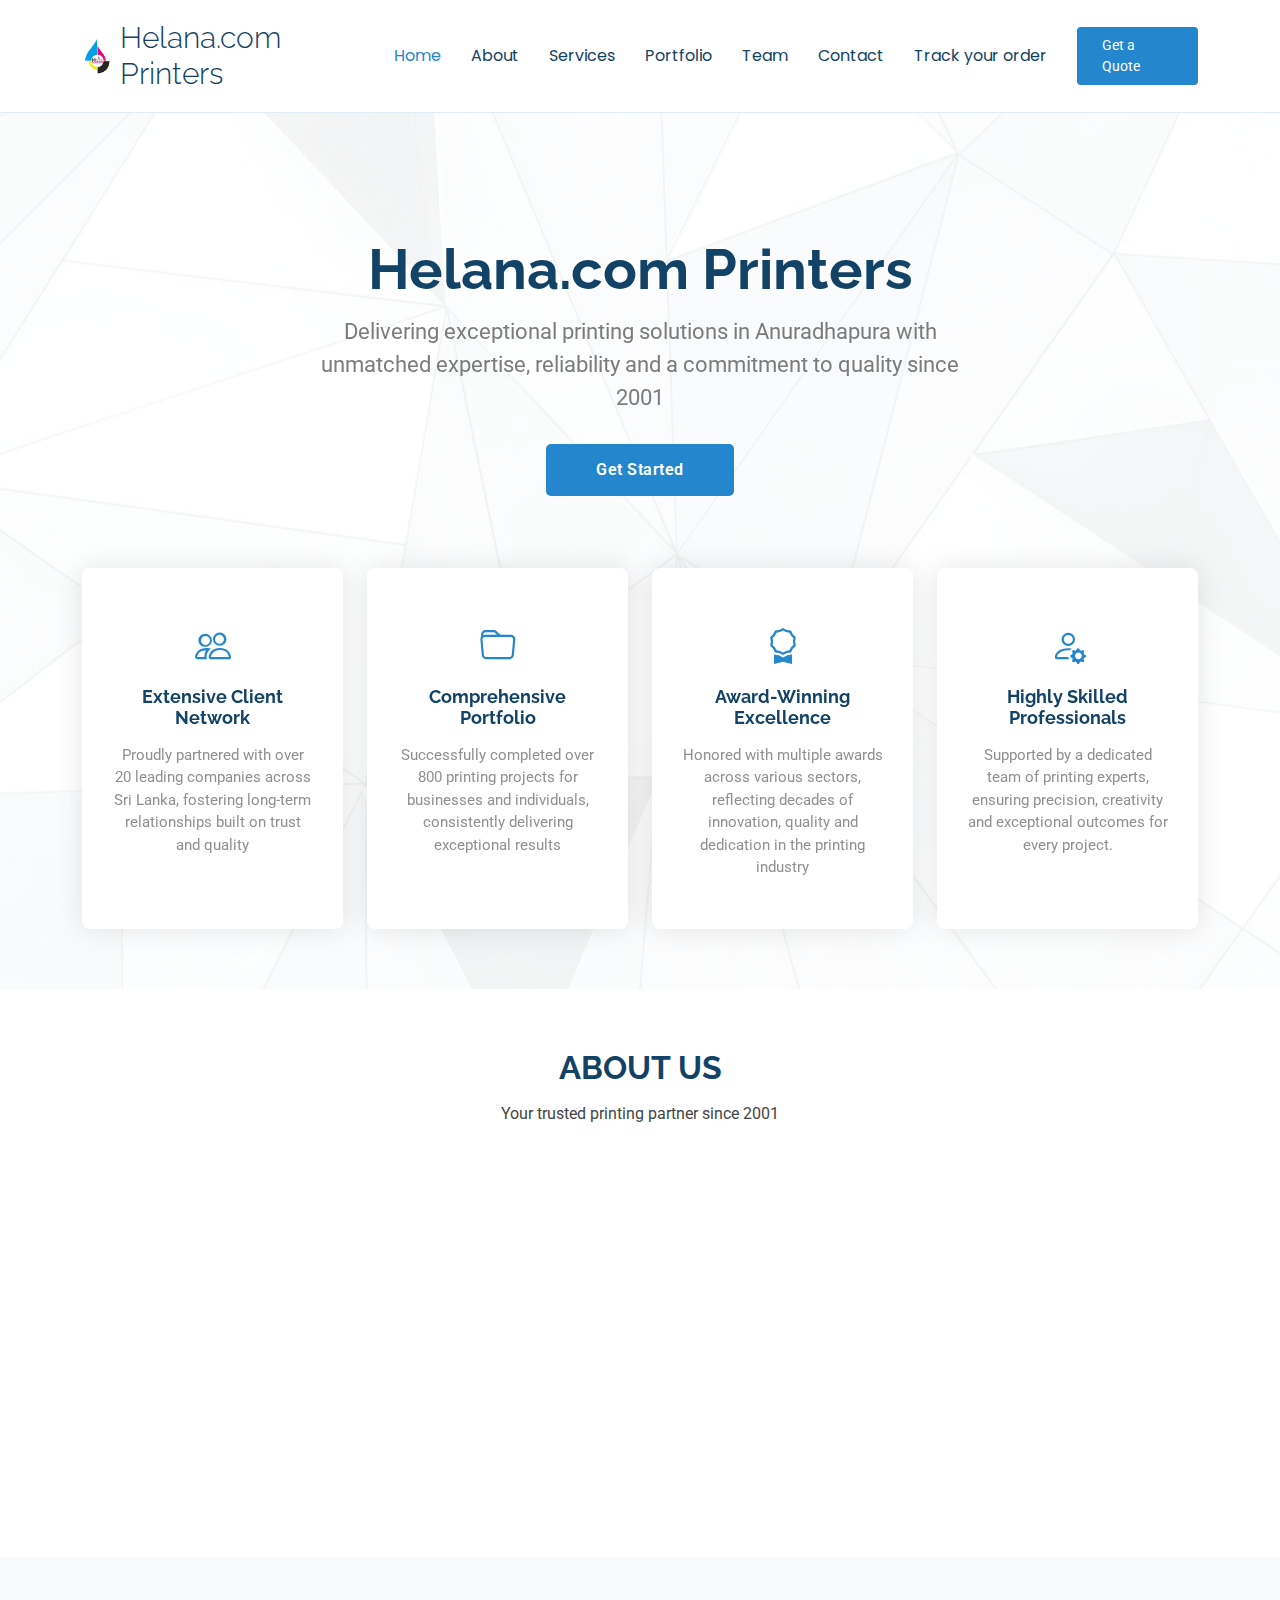
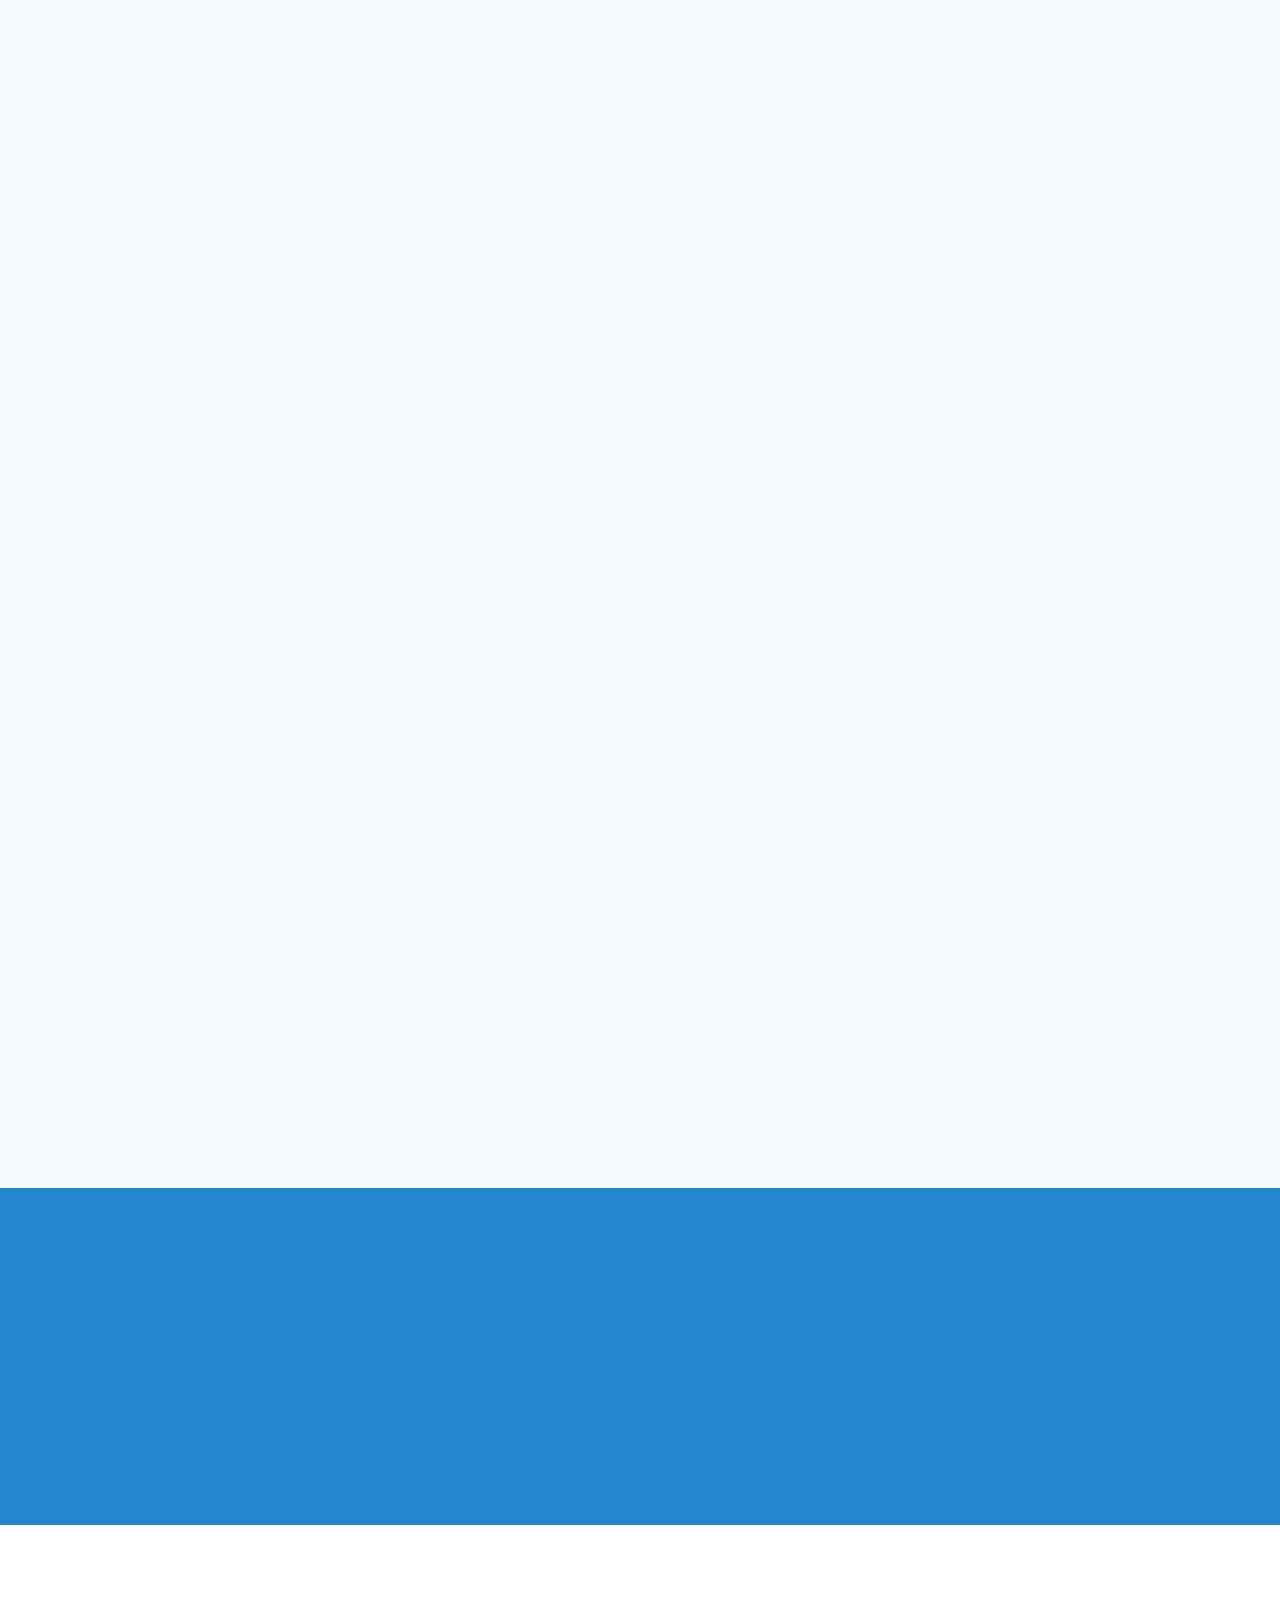
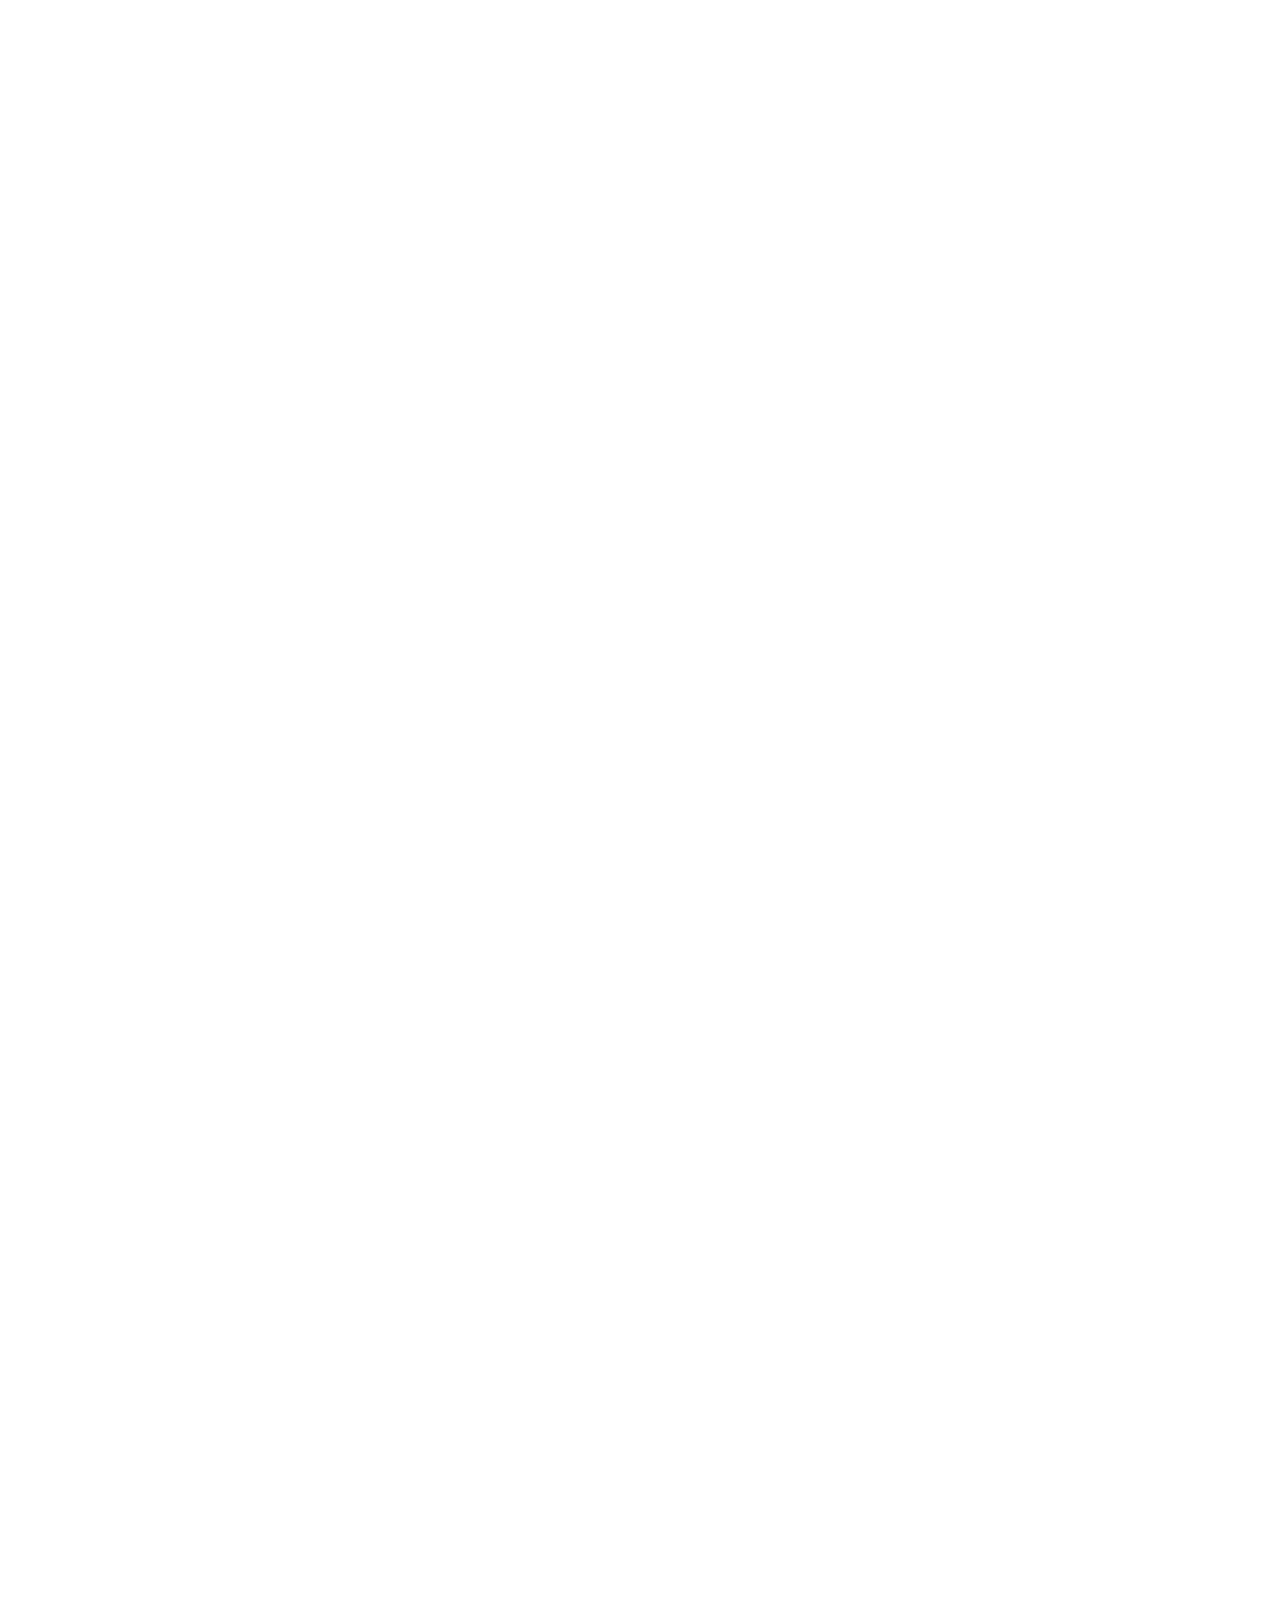
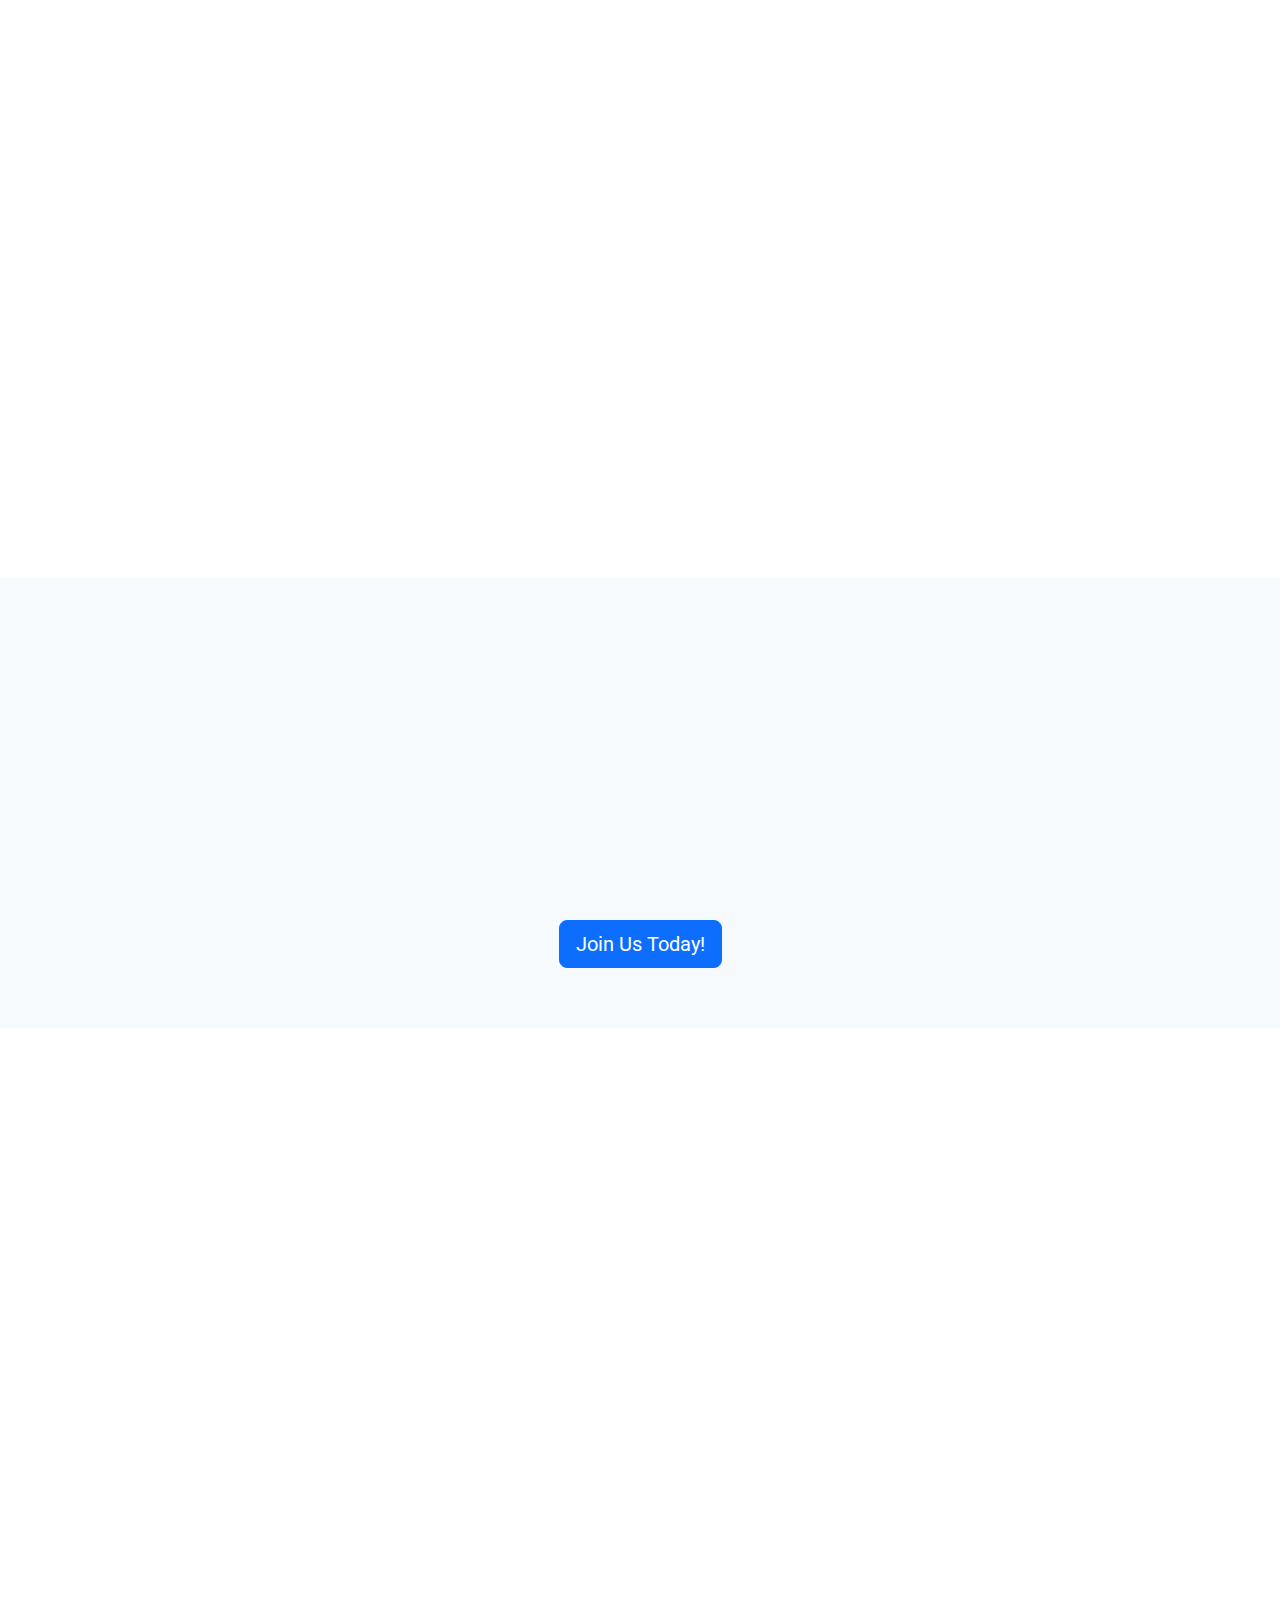
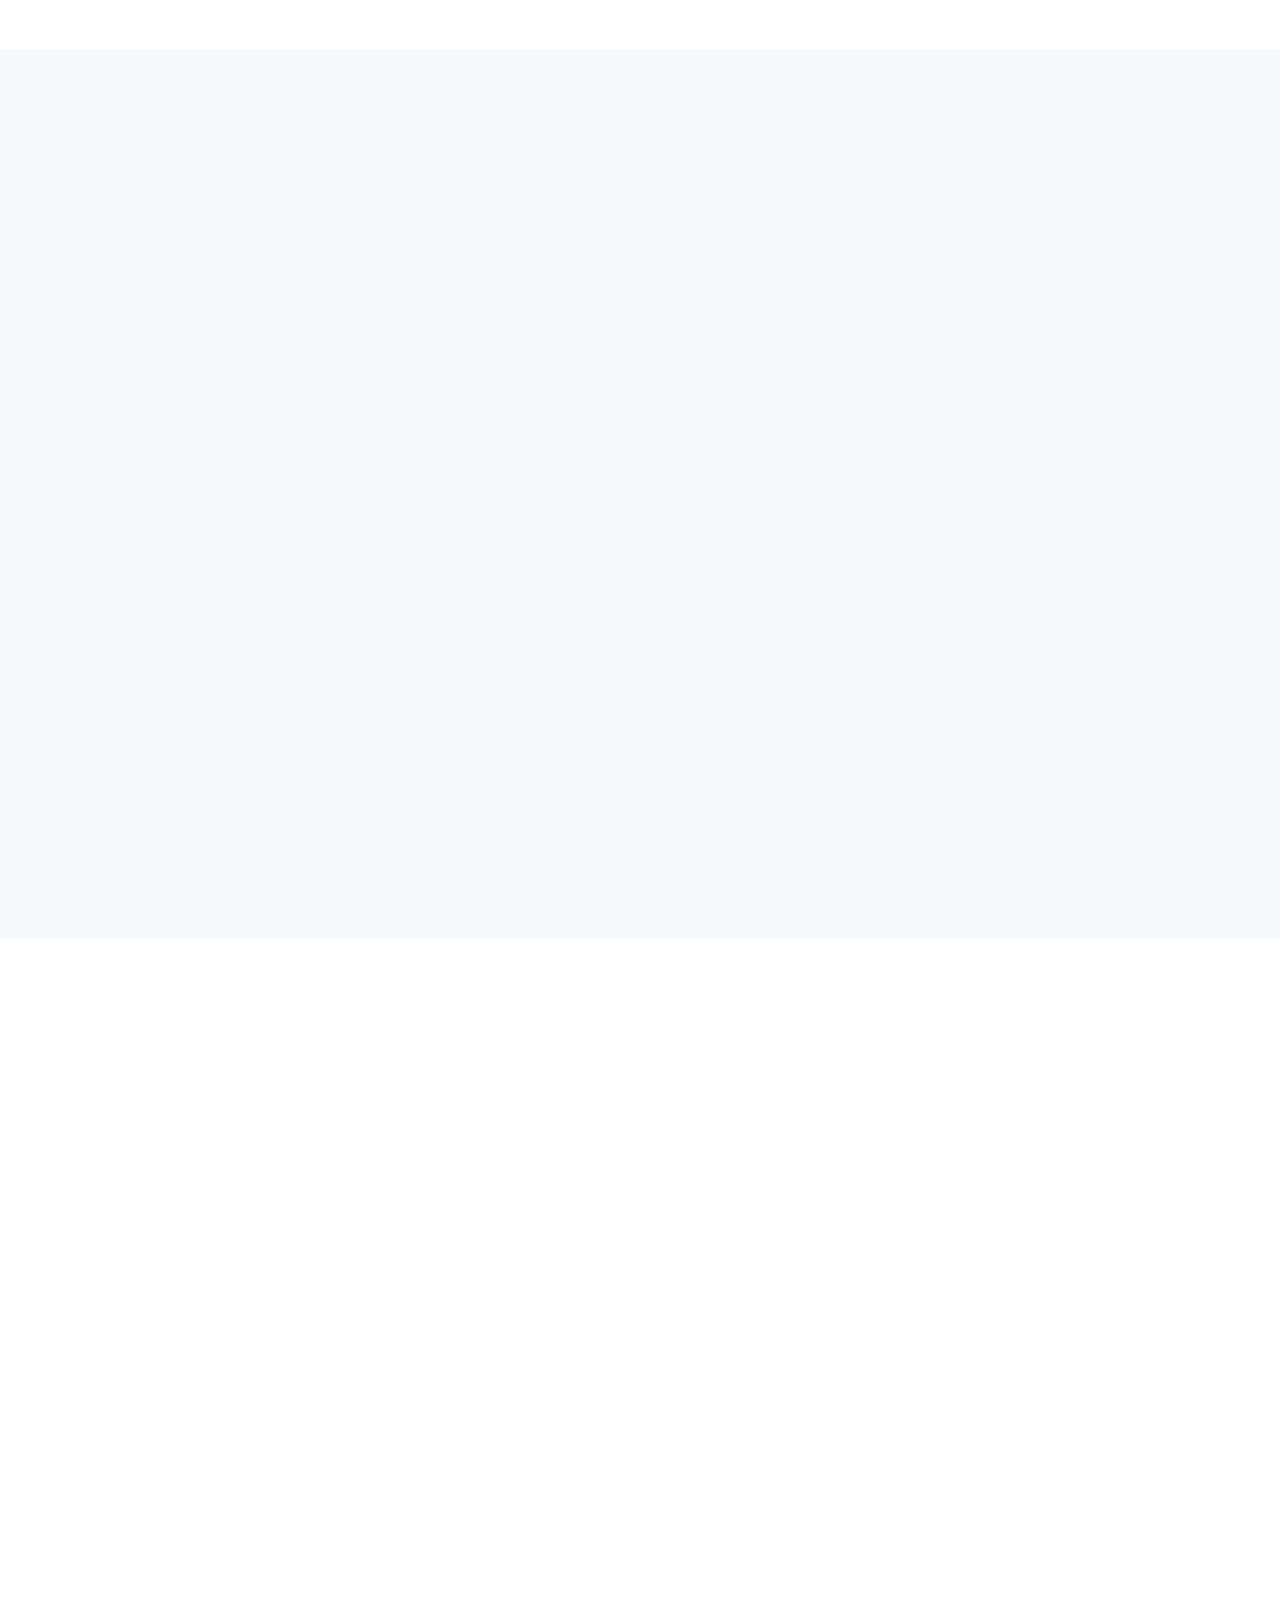
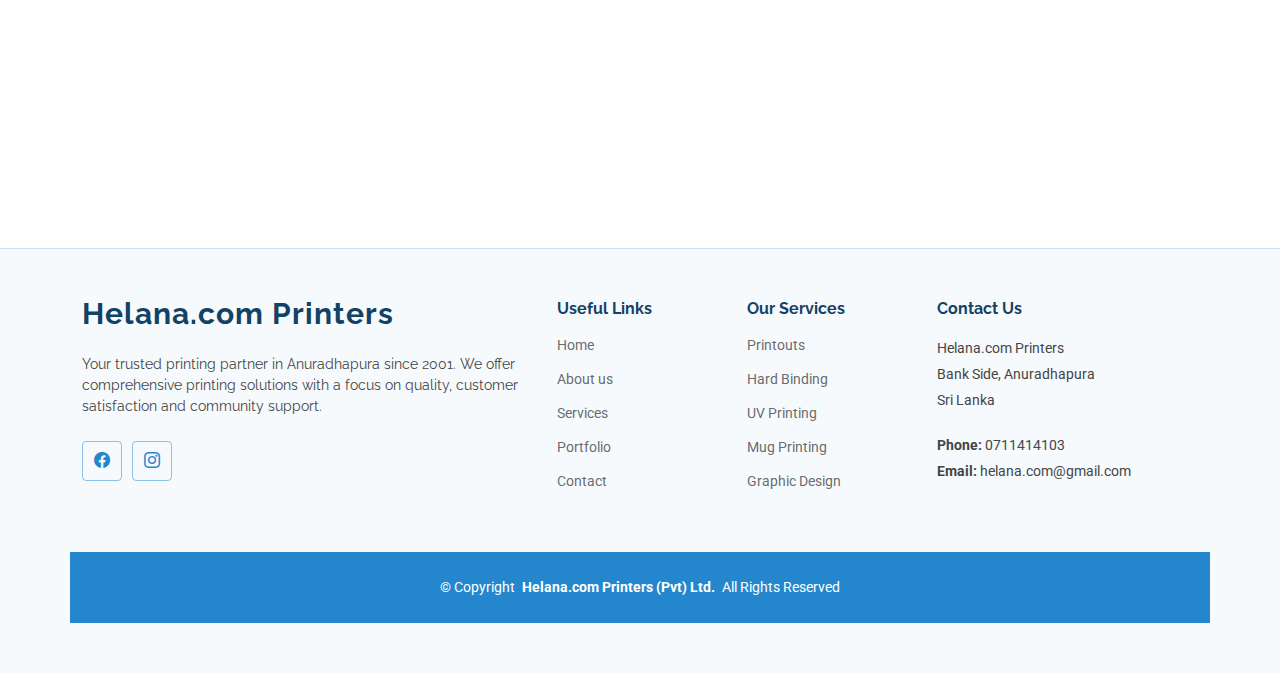
<file: index.html>
<!DOCTYPE html>
<html lang="en">

<head>
  <meta charset="utf-8">
  <meta content="width=device-width, initial-scale=1.0" name="viewport">
  <title>Helana.com Printers | Professional Printing Services</title>
  <meta name="description"
    content="Professional printing services in Anuradhapura since 2001. UV printing, hard binds, graphic design, and more.">
  <meta name="keywords" content="printing, Anuradhapura, UV printing, hard binds, graphic design">

  <!-- Favicons -->
  <link href="assets/img/helanalogo.png" rel="icon">
  <link href="assets/img/helanalogo.webp" rel="apple-touch-icon">

  <!-- Fonts -->
  <link href="https://fonts.googleapis.com" rel="preconnect">
  <link href="https://fonts.gstatic.com" rel="preconnect" crossorigin>
  <link
    href="https://fonts.googleapis.com/css2?family=Roboto:ital,wght@0,100;0,300;0,400;0,500;0,700;0,900;1,100;1,300;1,400;1,500;1,700;1,900&family=Poppins:ital,wght@0,100;0,200;0,300;0,400;0,500;0,600;0,700;0,800;0,900&family=Raleway:ital,wght@0,100;0,200;0,300;0,400;0,500;0,600;0,700;0,800;0,900&display=swap"
    rel="stylesheet">

  <!-- Vendor CSS Files -->
  <link href="assets/vendor/bootstrap/css/bootstrap.min.css" rel="stylesheet">
  <link href="assets/vendor/bootstrap-icons/bootstrap-icons.css" rel="stylesheet">
  <link href="assets/vendor/aos/aos.css" rel="stylesheet">
  <link href="assets/vendor/glightbox/css/glightbox.min.css" rel="stylesheet">
  <link href="assets/vendor/swiper/swiper-bundle.min.css" rel="stylesheet">

  <!-- Main CSS File -->
  <link rel="preload" href="assets/css/main.css" as="style">
  <link href="assets/css/main.css" rel="stylesheet">

  <style>
    html,
    body {
      scroll-behavior: smooth;
    }

    .hero img {
      max-width: 100%;
      display: block;
    }
  </style>
</head>

<body class="index-page">

  <header id="header" class="header d-flex align-items-center sticky-top">
    <div class="container-fluid container-xl position-relative d-flex align-items-center">
      <a href="index.html" class="logo d-flex align-items-center me-auto">
        <img src="assets/img/helanalogo.webp" alt="Helana.com Printers Logo" height="50" fetchpriority="high">
        <h1 class="sitename">Helana.com Printers</h1>
      </a>

      <nav id="navmenu" class="navmenu">
        <ul>
          <li><a href="#hero" class="active">Home</a></li>
          <li><a href="#about">About</a></li>
          <li><a href="#services">Services</a></li>
          <li><a href="#portfolio">Portfolio</a></li>
          <li><a href="#team">Team</a></li>
          <li><a href="#contact">Contact</a></li>
          <li><a href="order.html">Track your order </a></li>

        </ul>
        <i class="mobile-nav-toggle d-xl-none bi bi-list"></i>
      </nav>

      <a class="btn-getstarted" href="quote.html">Get a Quote</a>
    </div>
  </header>

  <main class="main">

    <!-- Hero Section -->
    <section id="hero" class="hero section">
      <img src="assets/img/hero-bg-abstract.webp" alt="" data-aos="fade-in" class="" fetchpriority="high">
      <div class="container">
        <div class="row justify-content-center" data-aos="zoom-out">
          <div class="col-xl-7 col-lg-9 text-center">
            <h1>Helana.com Printers</h1>
            <p class="text-center">
              Delivering exceptional printing solutions in Anuradhapura with unmatched expertise,
              reliability and a commitment to quality since 2001
            </p>
          </div>
        </div>

        <div class="text-center" data-aos="zoom-out" data-aos-delay="100">
          <a href="#about" class="btn-get-started">Get Started</a>
        </div>

        <div class="row gy-4 mt-5">
          <div class="col-md-6 col-lg-3" data-aos="zoom-out" data-aos-delay="100">
            <div class="icon-box text-center">
              <div class="icon"><i class="bi bi-people"></i></div>
              <h4 class="title"><a href="">Extensive Client Network</a></h4>
              <p class="description text-center">
                Proudly partnered with over 20 leading companies across Sri Lanka, fostering
                long-term relationships built on trust and quality
              </p>
            </div>
          </div>

          <div class="col-md-6 col-lg-3" data-aos="zoom-out" data-aos-delay="200">
            <div class="icon-box text-center">
              <div class="icon"><i class="bi bi-folder"></i></div>
              <h4 class="title"><a href="">Comprehensive Portfolio</a></h4>
              <p class="description text-center">
                Successfully completed over 800 printing projects for businesses and individuals,
                consistently delivering exceptional results
              </p>
            </div>
          </div>

          <div class="col-md-6 col-lg-3" data-aos="zoom-out" data-aos-delay="300">
            <div class="icon-box text-center">
              <div class="icon"><i class="bi bi-award"></i></div>
              <h4 class="title"><a href="">Award-Winning Excellence</a></h4>
              <p class="description text-center">
                Honored with multiple awards across various sectors, reflecting decades of
                innovation, quality and dedication in the printing industry
              </p>
            </div>
          </div>

          <div class="col-md-6 col-lg-3" data-aos="zoom-out" data-aos-delay="400">
            <div class="icon-box text-center">
              <div class="icon"><i class="bi bi-person-gear"></i></div>
              <h4 class="title"><a href="">Highly Skilled Professionals</a></h4>
              <p class="description text-center">
                Supported by a dedicated team of printing experts, ensuring precision, creativity
                and exceptional outcomes for every project.
              </p>
            </div>
          </div>
        </div>
      </div>
    </section>

    <!-- About Section -->
    <section id="about" class="about section">
      <div class="container section-title" data-aos="fade-up">
        <h2>About Us</h2>
        <p>Your trusted printing partner since 2001</p>
      </div>

      <div class="container">
        <div class="row gy-4">
          <div class="col-lg-6 content" data-aos="fade-up" data-aos-delay="100">
            <p>
              Helana.com Printers began in 2001 with 3 employees, 2 computers and 1 printer in Anuradhapura. Today, it
              is a leading printing firm in Sri Lanka with multiple awards in several sectors of printing excellence.
            </p>

            <ul>
              <li><i class="bi bi-check2-circle"></i>
                <span>Our foundation is built on an unwavering commitment to quality, customer-centric values, and
                  community engagement.</span>
              </li>
              <li><i class="bi bi-check2-circle"></i>
                <span>We are proud recipients of multiple awards from esteemed organizations, including the Chamber of
                  Commerce of Sri Lanka and leading ISP providers such as Dialog and Hutch.</span>
              </li>
              <li><i class="bi bi-check2-circle"></i>
                <span>Helana.com is powered by a dedicated team of 25 professionals specializing in UV printing,
                  typesetting, hard binding, graphic design and plan printing using state-of-the-art technology.</span>
              </li>
            </ul>
          </div>

          <div class="col-lg-6" data-aos="fade-up" data-aos-delay="200">
            <p>We have grown from a humble printing shop to one of the most reputable printing services in the North
              Central Province. Our commitment to quality, customer satisfaction and community support has been the
              cornerstone of our success. We continuously invest in the latest printing technology to ensure we deliver
              exceptional results for all our clients.</p>

            <p>Whether it’s corporate projects, custom designs or large-scale printing, Helana.com Printers is
              dedicated to turning your ideas into high-quality printed materials with precision and care.</p>

            <a href="#contact" class="read-more"><span>Contact Us</span><i class="bi bi-arrow-right"></i></a>
          </div>
        </div>
      </div>
    </section>

    <!-- Stats Section -->
    <section id="stats" class="stats section light-background">
      <div class="container" data-aos="fade-up" data-aos-delay="100">
        <div class="row gy-4">
          <div class="col-lg-3 col-md-6">
            <div class="stats-item text-center w-100 h-100">
              <span data-purecounter-start="0" data-purecounter-end="1000" data-purecounter-duration="1"
                class="purecounter"></span>
              <p>Clients</p>
            </div>
          </div>

          <div class="col-lg-3 col-md-6">
            <div class="stats-item text-center w-100 h-100">
              <span data-purecounter-start="0" data-purecounter-end="800" data-purecounter-duration="1"
                class="purecounter"></span>
              <p>Projects</p>
            </div>
          </div>

          <div class="col-lg-3 col-md-6">
            <div class="stats-item text-center w-100 h-100">
              <span data-purecounter-start="0" data-purecounter-end="25" data-purecounter-duration="1"
                class="purecounter"></span>
              <p>Years of Experience</p>
            </div>
          </div>

          <div class="col-lg-3 col-md-6">
            <div class="stats-item text-center w-100 h-100">
              <span data-purecounter-start="0" data-purecounter-end="25" data-purecounter-duration="1"
                class="purecounter"></span>
              <p>Employees</p>
            </div>
          </div>
        </div>
      </div>
    </section>

    <!-- Services Section -->
    <section id="services" class="services section light-background">
      <div class="container section-title" data-aos="fade-up">
        <h2>Our Services</h2>
        <p>Comprehensive printing solutions for all your needs</p>
      </div>

      <div class="container">
        <div class="row gy-4">

          <div class="col-lg-4 col-md-6" data-aos="fade-up" data-aos-delay="100">
            <div class="service-item item-cyan position-relative">
              <div class="icon">
                <svg width="100" height="100" viewBox="0 0 600 600" xmlns="http://www.w3.org/2000/svg">
                  <path stroke="none" stroke-width="0" fill="#f5f5f5"
                    d="M300,521.0016835830174C376.1290562159157,517.8887921683347,466.0731472004068,529.7835943286574,510.70327084640275,468.03025145048787C554.3714126377745,407.6079735673963,508.03601936045806,328.9844924480964,491.2728898941984,256.3432110539036C474.5976632858925,184.082847569629,479.9380746630129,96.60480741107993,416.23090153303,58.64404602377083C348.86323505073057,18.502131276798302,261.93793281208167,40.57373210992963,193.5410806939664,78.93577620505333C130.42746243093433,114.334589627462,98.30271207620316,179.96522072025542,76.75703585869454,249.04625023123273C51.97151888228291,328.5150500222984,13.704378332031375,421.85034740162234,66.52175969318436,486.19268352777647C119.04800174914682,550.1803526380478,217.28368757567262,524.383925680826,300,521.0016835830174">
                  </path>
                </svg>
                <i class="bi bi-printer"></i>
              </div>
              <a href="service-details.html" class="stretched-link">
                <h3>Printouts</h3>
              </a>
              <p>Color and black & white printing for all your document needs with high-quality results</p>
            </div>
          </div>

          <div class="col-lg-4 col-md-6" data-aos="fade-up" data-aos-delay="200">
            <div class="service-item item-orange position-relative">
              <div class="icon">
                <svg width="100" height="100" viewBox="0 0 600 600" xmlns="http://www.w3.org/2000/svg">
                  <path stroke="none" stroke-width="0" fill="#f5f5f5"
                    d="M300,582.0697525312426C382.5290701553225,586.8405444964366,449.9789794690241,525.3245884688669,502.5850820975895,461.55621195738473C556.606425686781,396.0723002908107,615.8543463187945,314.28637112970534,586.6730223649479,234.56875336149918C558.9533121215079,158.8439757836574,454.9685369536778,164.00468322053177,381.49747125262974,130.76875717737553C312.15926192815925,99.40240125094834,248.97055460311594,18.661163978235184,179.8680185752513,50.54337015887873C110.5421016452524,82.52863877960104,119.82277516462835,180.83849132639028,109.12597500060166,256.43424936330496C100.08760227029461,320.3096726198365,92.17705696193138,384.0621239912766,124.79988738764834,439.7174275375508C164.83382741302287,508.01625554203684,220.96474134820875,577.5009287672846,300,582.0697525312426">
                  </path>
                </svg>
                <i class="bi bi-journal-bookmark"></i>
              </div>
              <a href="service-details.html" class="stretched-link">
                <h3>Hard Binding</h3>
              </a>
              <p>Professional binding services for documents, presentations and reports with durable finishes</p>
            </div>
          </div>

          <div class="col-lg-4 col-md-6" data-aos="fade-up" data-aos-delay="300">
            <div class="service-item item-teal position-relative">
              <div class="icon">
                <svg width="100" height="100" viewBox="0 0 600 600" xmlns="http://www.w3.org/2000/svg">
                  <path stroke="none" stroke-width="0" fill="#f5f5f5"
                    d="M300,541.5067337569781C382.14930387511276,545.0595476570109,479.8736841581634,548.3450877840088,526.4010558755058,480.5488172755941C571.5218469581645,414.80211281144784,517.5187510058486,332.0715597781072,496.52539010469104,255.14436215662573C477.37192572678356,184.95920475031193,473.57363656557914,105.61284051026155,413.0603344069578,65.22779650032875C343.27470386102294,18.654635553484475,251.2091493199835,5.337323636656869,175.0934190732945,40.62881213300186C97.87086631185822,76.43348514350839,51.98124368387456,156.15599469081315,36.44837278890362,239.84606092416172C21.716077023791087,319.22268207091537,43.775223500013084,401.1760424656574,96.891909868211,461.97329694683043C147.22146801428983,519.5804099606455,223.5754009179313,538.201503339737,300,541.5067337569781">
                  </path>
                </svg>
                <i class="bi bi-brightness-high"></i>
              </div>
              <a href="service-details.html" class="stretched-link">
                <h3>UV Printing</h3>
              </a>
              <p>High-quality UV printing for durable and vibrant results on various materials and surfaces</p>
            </div>
          </div>

          <div class="col-lg-4 col-md-6" data-aos="fade-up" data-aos-delay="400">
            <div class="service-item item-red position-relative">
              <div class="icon">
                <svg width="100" height="100" viewBox="0 0 600 600" xmlns="http://www.w3.org/2000/svg">
                  <path stroke="none" stroke-width="0" fill="#f5f5f5"
                    d="M300,503.46388370962813C374.79870501325706,506.71871716319447,464.8034551963731,527.1746412648533,510.4981551193396,467.86667711651364C555.9287308511215,408.9015244558933,512.6030010748507,327.5744911775523,490.211057578863,256.5855673507754C471.097692560561,195.9906835881958,447.69079081568157,138.11976852964426,395.19560036434837,102.3242989838813C329.3053358748298,57.3949838291264,248.02791733380457,8.279543830951368,175.87071277845988,42.242879143198664C103.41431057327972,76.34704239035025,93.79494320519305,170.9812938413882,81.28167332365135,250.07896920659033C70.17666984294237,320.27484674793965,64.84698225790005,396.69656628748305,111.28512138212992,450.4950937839243C156.20124167950087,502.5303643271138,231.32542653798444,500.4755392045468,300,503.46388370962813">
                  </path>
                </svg>
                <i class="bi bi-cup-hot"></i>
              </div>
              <a href="service-details.html" class="stretched-link">
                <h3>Mug Printing</h3>
              </a>
              <p>Custom mug printing with vibrant, long-lasting designs for personal and promotional use</p>
            </div>
          </div>

          <div class="col-lg-4 col-md-6" data-aos="fade-up" data-aos-delay="500">
            <div class="service-item item-indigo position-relative">
              <div class="icon">
                <svg width="100" height="100" viewBox="0 0 600 600" xmlns="http://www.w3.org/2000/svg">
                  <path stroke="none" stroke-width="0" fill="#f5f5f5"
                    d="M300,532.3542879108572C369.38199826031484,532.3153073249985,429.10787420159085,491.63046689027357,474.5244479745417,439.17860296908856C522.8885846962883,383.3225815378663,569.1668002868075,314.3205725914397,550.7432151929288,242.7694973846089C532.6665558377875,172.5657663291529,456.2379748765914,142.6223662098291,390.3689995646985,112.34683881706744C326.66090330228417,83.06452184765237,258.84405631176094,53.51806209861945,193.32584062364296,78.48882559362697C121.61183558270385,105.82097193414197,62.805066853699245,167.19869350419734,48.57481801355237,242.6138429142374C34.843463184063346,315.3850353017275,76.69343916112496,383.4422959591041,125.22947124332185,439.3748458443577C170.7312796277747,491.8107796887764,230.57421082200815,532.3932930995766,300,532.3542879108572">
                  </path>
                </svg>
                <i class="bi bi-palette"></i>
              </div>
              <a href="service-details.html" class="stretched-link">
                <h3>Graphics Design</h3>
              </a>
              <p>Creative graphic design services for logos, brochures, banners and marketing materials</p>
            </div>
          </div>

          <div class="col-lg-4 col-md-6" data-aos="fade-up" data-aos-delay="600">
            <div class="service-item item-pink position-relative">
              <div class="icon">
                <svg width="100" height="100" viewBox="0 0 600 600" xmlns="http://www.w3.org/2000/svg">
                  <path stroke="none" stroke-width="0" fill="#f5f5f5"
                    d="M300,566.797414625762C385.7384707136149,576.1784315230908,478.7894351017131,552.8928747891023,531.9192734346935,484.94944893311C584.6109503024035,417.5663521118492,582.489472248146,322.67544863468447,553.9536738515405,242.03673114598146C529.1557734026468,171.96086150256528,465.24506316201064,127.66468636344209,395.9583748389544,100.7403814666027C334.2173773831606,76.7482773500951,269.4350130405921,84.62216499799875,207.1952322260088,107.2889140133804C132.92018162631612,134.33871894543012,41.79353780512637,160.00259165414826,22.644507872594943,236.69541883565114C3.319112789854554,314.0945973066697,72.72355303640163,379.243833228382,124.04198916343866,440.3218312028393C172.9286146004772,498.5055451809895,224.45579914871206,558.5317968840102,300,566.797414625762">
                  </path>
                </svg>
                <i class="bi bi-file-text"></i>
              </div>
              <a href="service-details.html" class="stretched-link">
                <h3>Typesettings</h3>
              </a>
              <p>Professional typesetting services for books, documents and publications with precise formatting</p>
            </div>
          </div>

        </div>

        <div class="text-center mt-4" data-aos="fade-up" data-aos-delay="700">
          <a href="service-details.html" class="btn btn-primary btn-lg">Learn More</a>
        </div>
      </div>
    </section>

    <!-- Call to Action / Quote -->
    <section id="call-to-action" class="call-to-action section accent-background">
      <div class="container">
        <div class="row justify-content-center" data-aos="zoom-in" data-aos-delay="100">
          <div class="col-xl-10">
            <div class="text-center">
              <h3>Get a Quote</h3>
              <p>Contact us today for competitive pricing on all your printing needs. We offer personalized solutions
                and quick turnaround times for businesses and individuals</p>
              <a class="cta-btn" href="quote.html">Get a Quote</a>
            </div>
          </div>
        </div>
      </div>
    </section>

    <!-- Portfolio Section -->
    <section id="portfolio" class="portfolio section">
      <div class="container section-title" data-aos="fade-up">
        <h2>Our Portfolio</h2>
        <p>Explore our diverse range of printing projects</p>
      </div>

      <div class="container">
        <div class="isotope-layout" data-default-filter="*" data-layout="masonry" data-sort="original-order">
          <ul class="portfolio-filters isotope-filters" data-aos="fade-up" data-aos-delay="100">
            <li data-filter="*" class="filter-active">All</li>
            <li data-filter=".filter-hardbinds">Hard Binding</li>
            <li data-filter=".filter-uvprints">UV Prints</li>
            <li data-filter=".filter-printouts">Printouts</li>
            <li data-filter=".filter-mugprints">Mug Prints</li>
          </ul>

          <div class="row gy-4 isotope-container" data-aos="fade-up" data-aos-delay="200">

            <div class="col-lg-4 col-md-6 portfolio-item isotope-item filter-hardbinds">
              <img src="assets/img/masonry-portfolio/Hard binding 1.webp" class="img-fluid" alt="Hard Bind Project 1"
                loading="lazy">
              <div class="portfolio-info">
                <h4>Hard Bind Project 1</h4>
                <p>Government project binding</p>
                <a href="assets/img/masonry-portfolio/Hard binding 1.webp" title="Hard Bind Project 1"
                  data-gallery="portfolio-gallery-hardbinds" class="glightbox preview-link"><i
                    class="bi bi-zoom-in"></i></a>
              </div>
            </div>

            <div class="col-lg-4 col-md-6 portfolio-item isotope-item filter-hardbinds">
              <img src="assets/img/masonry-portfolio/Hard binding 3.webp" class="img-fluid" alt="Hard Bind Project 2"
                loading="lazy">
              <div class="portfolio-info">
                <h4>Hard Bind Project 2</h4>
                <p>Veteran army Association binding</p>
                <a href="assets/img/masonry-portfolio/Hard binding 3.webp" title="Hard Bind Project 2"
                  data-gallery="portfolio-gallery-hardbinds" class="glightbox preview-link"><i
                    class="bi bi-zoom-in"></i></a>
              </div>
            </div>

            <div class="col-lg-4 col-md-6 portfolio-item isotope-item filter-hardbinds">
              <img src="assets/img/masonry-portfolio/Hard binding 4.webp" class="img-fluid" alt="Hard Bind Project 3"
                loading="lazy">
              <div class="portfolio-info">
                <h4>Hard Bind Project 3</h4>
                <p>Tender binding</p>
                <a href="assets/img/masonry-portfolio/Hard binding 4.webp" title="Hard Bind Project 3"
                  data-gallery="portfolio-gallery-hardbinds" class="glightbox preview-link"><i
                    class="bi bi-zoom-in"></i></a>
                <a href="service-details.html" title="More Details" class="details-link"><i
                    class="bi bi-link-45deg"></i></a>
              </div>
            </div>

            <div class="col-lg-4 col-md-6 portfolio-item isotope-item filter-hardbinds">
              <img src="assets/img/masonry-portfolio/hardbind5.webp" class="img-fluid" alt="Hard Bind Project 4"
                loading="lazy">
              <div class="portfolio-info">
                <h4>Hard Bind Project 4</h4>
                <p>University binding</p>
                <a href="assets/img/masonry-portfolio/hardbind5.webp" title="Hard Bind Project 4"
                  data-gallery="portfolio-gallery-hardbinds" class="glightbox preview-link"><i
                    class="bi bi-zoom-in"></i></a>
                <a href="service-details.html" title="More Details" class="details-link"><i
                    class="bi bi-link-45deg"></i></a>
              </div>
            </div>

            <div class="col-lg-4 col-md-6 portfolio-item isotope-item filter-uvprints">
              <img src="assets/img/masonry-portfolio/UV2.webp" class="img-fluid" alt="UV Print Project 1"
                loading="lazy">
              <div class="portfolio-info">
                <h4>UV print project 1</h4>
                <p>Cattleya Resort Room Tag printing</p>
                <a href="assets/img/masonry-portfolio/UV2.webp" title="UV Print Project 1"
                  data-gallery="portfolio-gallery-uvprints" class="glightbox preview-link"><i
                    class="bi bi-zoom-in"></i></a>
                <a href="service-details.html" title="More Details" class="details-link"><i
                    class="bi bi-link-45deg"></i></a>
              </div>
            </div>

            <div class="col-lg-4 col-md-6 portfolio-item isotope-item filter-uvprints">
              <img src="assets/img/masonry-portfolio/UV3.webp" class="img-fluid" alt="UV Print Project 2"
                loading="lazy">
              <div class="portfolio-info">
                <h4>UV print project 2</h4>
                <p>Four Points Resort Menu print</p>
                <a href="assets/img/masonry-portfolio/UV3.webp" title="UV Print Project 2"
                  data-gallery="portfolio-gallery-uvprints" class="glightbox preview-link"><i
                    class="bi bi-zoom-in"></i></a>
                <a href="service-details.html" title="More Details" class="details-link"><i
                    class="bi bi-link-45deg"></i></a>
              </div>
            </div>

            <div class="col-lg-4 col-md-6 portfolio-item isotope-item filter-uvprints">
              <img src="assets/img/masonry-portfolio/UV4.webp" class="img-fluid" alt="UV Print Project 3"
                loading="lazy">
              <div class="portfolio-info">
                <h4>UV Print Project 3</h4>
                <p>Sri Lanka under 19 Football Meet 2025</p>
                <a href="assets/img/masonry-portfolio/UV4.webp" title="UV Print Project 3"
                  data-gallery="portfolio-gallery-uvprints" class="glightbox preview-link"><i
                    class="bi bi-zoom-in"></i></a>
                <a href="service-details.html" title="More Details" class="details-link"><i
                    class="bi bi-link-45deg"></i></a>
              </div>
            </div>

            <div class="col-lg-4 col-md-6 portfolio-item isotope-item filter-printouts">
              <img src="assets/img/masonry-portfolio/Printout2.webp" class="img-fluid" alt="Printouts Project 1"
                loading="lazy">
              <div class="portfolio-info">
                <h4>Printouts Project 1</h4>
                <p>Ratak Watina Pothak Book Competiton</p>
                <a href="assets/img/masonry-portfolio/Printout2.webp" title="Printouts Project 1"
                  data-gallery="portfolio-gallery-printouts" class="glightbox preview-link"><i
                    class="bi bi-zoom-in"></i></a>
                <a href="service-details.html" title="More Details" class="details-link"><i
                    class="bi bi-link-45deg"></i></a>
              </div>
            </div>

            <div class="col-lg-4 col-md-6 portfolio-item isotope-item filter-printouts">
              <img src="assets/img/masonry-portfolio/printlandscape1.webp" class="img-fluid" alt="Printouts Project 2"
                loading="lazy">
              <div class="portfolio-info">
                <h4>Printouts Project 2</h4>
                <p>Cattleya Resort Menu printing</p>
                <a href="assets/img/masonry-portfolio/printlandscape1.webp" title="Printouts Project 2"
                  data-gallery="portfolio-gallery-printouts" class="glightbox preview-link"><i
                    class="bi bi-zoom-in"></i></a>
                <a href="service-details.html" title="More Details" class="details-link"><i
                    class="bi bi-link-45deg"></i></a>
              </div>
            </div>

            <div class="col-lg-4 col-md-6 portfolio-item isotope-item filter-printouts">
              <img src="assets/img/masonry-portfolio/printlandscape2.webp" class="img-fluid" alt="Printouts Project 3"
                loading="lazy">
              <div class="portfolio-info">
                <h4>Printouts Project 3</h4>
                <p>Lyceum Book orders</p>
                <a href="assets/img/masonry-portfolio/printlandscape2.webp" title="Printouts Project 3"
                  data-gallery="portfolio-gallery-printouts" class="glightbox preview-link"><i
                    class="bi bi-zoom-in"></i></a>
                <a href="service-details.html" title="More Details" class="details-link"><i
                    class="bi bi-link-45deg"></i></a>
              </div>
            </div>

            <div class="col-lg-4 col-md-6 portfolio-item isotope-item filter-mugprints">
              <img src="assets/img/masonry-portfolio/Mug1.webp" class="img-fluid" alt="Mug Print Project 1"
                loading="lazy">
              <div class="portfolio-info">
                <h4>Mug Print Project 1</h4>
                <p>Teacher's Day 2023</p>
                <a href="assets/img/masonry-portfolio/Mug1.webp" title="Mug Print Project 1"
                  data-gallery="portfolio-gallery-mugprints" class="glightbox preview-link"><i
                    class="bi bi-zoom-in"></i></a>
                <a href="service-details.html" title="More Details" class="details-link"><i
                    class="bi bi-link-45deg"></i></a>
              </div>
            </div>

            <div class="col-lg-4 col-md-6 portfolio-item isotope-item filter-mugprints">
              <img src="assets/img/masonry-portfolio/Mug2.webp" class="img-fluid" alt="Mug Print Project 2"
                loading="lazy">
              <div class="portfolio-info">
                <h4>Mug Print Project 2</h4>
                <p>Teacher's Day 2025</p>
                <a href="assets/img/masonry-portfolio/Mug2.webp" title="Mug Print Project 2"
                  data-gallery="portfolio-gallery-mugprints" class="glightbox preview-link"><i
                    class="bi bi-zoom-in"></i></a>
                <a href="service-details.html" title="More Details" class="details-link"><i
                    class="bi bi-link-45deg"></i></a>
              </div>
            </div>

            <div class="col-lg-4 col-md-6 portfolio-item isotope-item filter-mugprints">
              <img src="assets/img/masonry-portfolio/Mug4.webp" class="img-fluid" alt="Mug Print Project 3"
                loading="lazy">
              <div class="portfolio-info">
                <h4>Mug Print Project 3</h4>
                <p>Buddhi's Grove Hotel Mug print</p>
                <a href="assets/img/masonry-portfolio/Mug4.webp" title="Mug Print Project 3"
                  data-gallery="portfolio-gallery-mugprints" class="glightbox preview-link"><i
                    class="bi bi-zoom-in"></i></a>
                <a href="service-details.html" title="More Details" class="details-link"><i
                    class="bi bi-link-45deg"></i></a>
              </div>
            </div>

            <div class="col-lg-4 col-md-6 portfolio-item isotope-item filter-mugprints">
              <img src="assets/img/masonry-portfolio/Mug3.webp" class="img-fluid" alt="Mug Print Project 4"
                loading="lazy">
              <div class="portfolio-info">
                <h4>Mug Print Project 4</h4>
                <p>Birthday Mug print</p>
                <a href="assets/img/masonry-portfolio/Mug3.webp" title="Mug Print Project 4"
                  data-gallery="portfolio-gallery-mugprints" class="glightbox preview-link"><i
                    class="bi bi-zoom-in"></i></a>
                <a href="service-details.html" title="More Details" class="details-link"><i
                    class="bi bi-link-45deg"></i></a>
              </div>
            </div>

          </div>
        </div>
      </div>
    </section>

    <!-- Team Section -->
    <section id="team" class="team section light-background">
      <div class="container section-title" data-aos="fade-up">
        <h2>Our Team</h2>
        <p>Meet the dedicated professionals behind Helana.com Printers</p>
      </div>

      <div class="container">
        <div class="row gy-4">
          <div class="col-lg-3 col-md-6 d-flex align-items-stretch" data-aos="fade-up" data-aos-delay="100">
            <div class="team-member">
              <div class="member-img">
                <img src="assets/img/team/sanathgunarathne.jpg" class="img-fluid" alt="Sanath Gunarathne"
                  loading="lazy">
                <div class="social">
                  <a href="https://x.com/thejohncon"><i class="bi bi-twitter-x"></i></a>
                  <a href="https://www.facebook.com/share/19HueEhRn9/"><i class="bi bi-facebook"></i></a>
                  <a href="https://www.instagram.com/nenuka_g/"><i class="bi bi-instagram"></i></a>
                </div>
              </div>
              <div class="member-info">
                <h4>Sanath Gunarathne</h4>
                <span>Chief Executive Officer</span>
              </div>
            </div>
          </div>

          <div class="col-lg-3 col-md-6 d-flex align-items-stretch" data-aos="fade-up" data-aos-delay="200">
            <div class="team-member">
              <div class="member-img">
                <img src="assets/img/team/suwineethaheenkenda.webp" class="img-fluid" alt="Suwineetha Kumarihamy"
                  loading="lazy">
                <div class="social">
                  <a href="https://x.com/thejohncon"><i class="bi bi-twitter-x"></i></a>
                  <a href="https://www.facebook.com/share/1D9yn2wtBB/"><i class="bi bi-facebook"></i></a>
                  <a href="https://www.instagram.com/nenuka_g/"><i class="bi bi-instagram"></i></a>
                </div>
              </div>
              <div class="member-info">
                <h4>Suwineetha Heenkenda</h4>
                <span>HR Manager</span>
              </div>
            </div>
          </div>

          <div class="col-lg-3 col-md-6 d-flex align-items-stretch" data-aos="fade-up" data-aos-delay="300">
            <div class="team-member">
              <div class="member-img">
                <img src="assets/img/team/nenukagunarathne.webp" class="img-fluid" alt="Nenuka Gunarathne"
                  loading="lazy">
                <div class="social">
                  <a href="https://x.com/thejohncon"><i class="bi bi-twitter-x"></i></a>
                  <a href="https://www.instagram.com/nenuka_g/"><i class="bi bi-instagram"></i></a>
                </div>
              </div>
              <div class="member-info">
                <h4>Nenuka Gunarathne</h4>
                <span>Social Media and Network Administrator</span>
              </div>
            </div>
          </div>

          <div class="col-lg-3 col-md-6 d-flex align-items-stretch" data-aos="fade-up" data-aos-delay="400">
            <div class="team-member">
              <div class="member-img">
                <img src="assets/img/team/nilminifinal.webp" class="img-fluid" alt="Nilmini Weerasekara" loading="lazy">
                <div class="social">
                  <a href="https://www.facebook.com/share/1D9yn2wtBB/"><i class="bi bi-facebook"></i></a>
                  <a href="https://lk.linkedin.com/in/nilmini-weerasekara-8527232b3"><i class="bi bi-linkedin"></i></a>
                </div>
              </div>
              <div class="member-info">
                <h4>Nilmini Weerasekara</h4>
                <span>Customer Support</span>
              </div>
            </div>
          </div>

        </div>
      </div>

      <!-- Join Us Button -->
      <div class="container text-center mt-4">
        <a href="http://jobhub.lk/en/Sri%20Lanka/search/North%20Central%20Province/Anuradhapura?q=Helana&sort-by=Relevance"
          target="_blank" class="btn btn-primary btn-lg">
          Join Us Today!
        </a>
      </div>


    </section>

    <!-- Testimonials Section -->
    <section id="testimonials" class="testimonials section">
      <div class="container section-title" data-aos="fade-up">
        <h2>Testimonials</h2>
        <p>What our clients say about our services</p>
      </div>

      <div class="container" data-aos="fade-up" data-aos-delay="100">
        <div class="swiper init-swiper" data-speed="600" data-delay="5000"
          data-breakpoints='{ "320": { "slidesPerView": 1, "spaceBetween": 40 }, "1200": { "slidesPerView": 3, "spaceBetween": 40 } }'>

          <script type="application/json" class="swiper-config">
        {
          "loop": true,
          "speed": 600,
          "autoplay": {
            "delay": 5000
          },
          "slidesPerView": "auto",
          "pagination": {
            "el": ".swiper-pagination",
            "type": "bullets",
            "clickable": true
          },
          "breakpoints": {
            "320": {
              "slidesPerView": 1,
              "spaceBetween": 40
            },
            "1200": {
              "slidesPerView": 3,
              "spaceBetween": 20
            }
          }
        }
      </script>

          <div class="swiper-wrapper">
            <div class="swiper-slide">
              <div class="testimonial-item">
                <p>
                  <i class="bi bi-quote quote-icon-left"></i>
                  <span>Helana.com Printers delivered exceptional quality...</span>
                  <i class="bi bi-quote quote-icon-right"></i>
                </p>
                <img src="assets/img/testimonials/headshot1.webp" class="testimonial-img" alt="Kamal Perera">
                <h3>Kamal Perera</h3>
                <h4>Business Owner</h4>
              </div>
            </div>

            <div class="swiper-slide">
              <div class="testimonial-item">
                <p>
                  <i class="bi bi-quote quote-icon-left"></i>
                  <span>I've been using Helana.com Printers for all my university materials...</span>
                  <i class="bi bi-quote quote-icon-right"></i>
                </p>
                <img src="assets/img/testimonials/headshot2.webp" class="testimonial-img" alt="Nirmala Fernando">
                <h3>Nirmala Fernando</h3>
                <h4>University Lecturer</h4>
              </div>
            </div>

            <div class="swiper-slide">
              <div class="testimonial-item">
                <p>
                  <i class="bi bi-quote quote-icon-left"></i>
                  <span>The graphic design team at Helana.com created stunning visuals...</span>
                  <i class="bi bi-quote quote-icon-right"></i>
                </p>
                <img src="assets/img/testimonials/headshot3.webp" class="testimonial-img" alt="Dinesh Silva">
                <h3>Dinesh Silva</h3>
                <h4>Marketing Manager</h4>
              </div>
            </div>

            <div class="swiper-slide">
              <div class="testimonial-item">
                <p>
                  <i class="bi bi-quote quote-icon-left"></i>
                  <span>I ordered custom mugs for my business and the printing quality was excellent...</span>
                  <i class="bi bi-quote quote-icon-right"></i>
                </p>
                <img src="assets/img/testimonials/headshot4.webp" class="testimonial-img" alt="Priyantha Rathnayake">
                <h3>Priyantha Rathnayake</h3>
                <h4>Small Business Owner</h4>
              </div>
            </div>
          </div>
          <div class="swiper-pagination"></div>
        </div>
      </div>
    </section>

    <!-- FAQ Section -->
    <section id="faq" class="faq section light-background">
      <div class="container section-title" data-aos="fade-up">
        <h2>Frequently Asked Questions</h2>
        <p>Common questions about our printing services and processes</p>
      </div>

      <div class="container">
        <div class="row justify-content-center">
          <div class="col-lg-10" data-aos="fade-up" data-aos-delay="100">
            <div class="faq-container">

              <div class="faq-item">
                <h3>What types of printing services do you offer?</h3>
                <div class="faq-content">
                  <p>We offer a comprehensive range of printing services including color printing, black & white
                    printing, plan printing, mug printing, UV printing, hard binding, graphic design and many other
                    specialized printing solutions.</p>
                </div>
                <i class="faq-toggle bi bi-chevron-right"></i>
              </div>

              <div class="faq-item">
                <h3>How long does a typical printing job take?</h3>
                <div class="faq-content">
                  <p>Printing times vary depending on the complexity and volume of your order. Standard print jobs are
                    typically completed within 12 hours. Rush services are available for urgent projects while large
                    volume orders may require additional time. We'll always provide you with an estimated completion
                    time when you place your order.</p>
                </div>
                <i class="faq-toggle bi bi-chevron-right"></i>
              </div>

              <div class="faq-item">
                <h3>Do you offer design services if I don't have a ready design?</h3>
                <div class="faq-content">
                  <p>Yes, we offer professional graphic design services to help bring your ideas to life. Our design
                    team can create custom layouts, logos and complete design solutions to ensure your printed
                    materials look professional and effective.</p>
                </div>
                <i class="faq-toggle bi bi-chevron-right"></i>
              </div>

              <div class="faq-item">
                <h3>Can you handle large volume orders?</h3>
                <div class="faq-content">
                  <p>Absolutely! We have the capacity and equipment to handle large volume printing orders for
                    businesses, schools, organizations and events. We offer competitive pricing for bulk orders and can
                    accommodate tight deadlines for high-volume projects.</p>
                </div>
                <i class="faq-toggle bi bi-chevron-right"></i>
              </div>

              <div class="faq-item">
                <h3>Do you offer delivery services?</h3>
                <div class="faq-content">
                  <p>Yes, we offer delivery through third-party courier services and add the courier price to the total
                    order value. This ensures your printed materials reach you safely and promptly wherever you need
                    them in
                    the Anuradhapura area and beyond.</p>
                </div>
                <i class="faq-toggle bi bi-chevron-right"></i>
              </div>

              <div class="faq-item">
                <h3>What payment methods do you accept?</h3>
                <div class="faq-content">
                  <p>We currently accept cash and card payments. We're also in the process of implementing Google Pay to
                    provide you with more convenient payment options. All major credit and debit cards are welcome.</p>
                </div>
                <i class="faq-toggle bi bi-chevron-right"></i>
              </div>

              <div class="faq-item">
                <h3>Can I see a proof before the full print run?</h3>
                <div class="faq-content">
                  <p>Yes, you can review a proof before we proceed with the full print run. You can visit our premises
                    to see a physical proof, or we can send you a digital proof via WhatsApp for your approval. This
                    ensures you're completely satisfied before we print your entire order.</p>
                </div>
                <i class="faq-toggle bi bi-chevron-right"></i>
              </div>

              <div class="faq-item">
                <h3>What's your policy on reprints if there are errors?</h3>
                <div class="faq-content">
                  <p>If an error occurs due to our printing process or equipment, we will reprint your incorrect
                    sections free
                    of charge. However, if the error originates from files or specifications you provided, we will
                    charge the standard rate for reprints. We always recommend carefully reviewing your proofs to catch
                    any potential issues early.</p>
                </div>
                <i class="faq-toggle bi bi-chevron-right"></i>
              </div>

            </div>
          </div>
        </div>
      </div>
    </section>

    <!-- Contact Section -->
    <section id="contact" class="contact section">
      <div class="container section-title" data-aos="fade-up">
        <h2>Contact Us</h2>
        <p>Get in touch for all your printing needs!</p>
      </div>

      <div class="container" data-aos="fade-up" data-aos-delay="100">
        <div class="mb-4" data-aos="fade-up" data-aos-delay="200">
          <iframe style="border:0; width: 100%; height: 270px;"
            src="https://www.google.com/maps/embed?pb=!1m18!1m12!1m3!1d3947.6707057133094!2d80.40859537489713!3d8.335480299459306!2m3!1f0!2f0!3f0!3m2!1i1024!2i768!4f13.1!3m3!1m2!1s0x3afcf5080f91de85%3A0xaa53cdcc3df7fdd3!2sHelana.com%20Printers%20(pvt)%20Ltd!5e0!3m2!1sen!2slk!4v1762874207224!5m2!1sen!2slk"
            frameborder="0" allowfullscreen="" loading="lazy" referrerpolicy="no-referrer-when-downgrade">
          </iframe>

        </div>

        <div class="row gy-4">
          <div class="col-lg-4">
            <div class="info-item d-flex" data-aos="fade-up" data-aos-delay="300">
              <i class="bi bi-geo-alt flex-shrink-0"></i>
              <div>
                <h3>Address</h3>
                <p>Helana.com Printers, Bank Side, Anuradhapura</p>
              </div>
            </div>

            <div class="info-item d-flex" data-aos="fade-up" data-aos-delay="400">
              <i class="bi bi-telephone flex-shrink-0"></i>
              <div>
                <h3>Call Us</h3>
                <p>0711414103 / 0252227119</p>
              </div>
            </div>

            <div class="info-item d-flex" data-aos="fade-up" data-aos-delay="500">
              <i class="bi bi-envelope flex-shrink-0"></i>
              <div>
                <h3>Email Us</h3>
                <p>helana.com@gmail.com</p>
              </div>
            </div>

            <div class="info-item d-flex" data-aos="fade-up" data-aos-delay="600">
              <i class="bi bi-clock flex-shrink-0"></i>
              <div>
                <h3>Opening Hours</h3>
                <p>Monday - Sunday: 7:30 AM - 8:00 PM</p>
              </div>
            </div>
          </div>

          <div class="col-lg-8">
            <form action="api/contact.php" method="post" class="php-email-form" data-aos="fade-up" data-aos-delay="200">
              <div class="row gy-4">
                <div class="col-md-6">
                  <input type="text" name="name" class="form-control" placeholder="Your Name" required="">
                </div>

                <div class="col-md-6 ">
                  <input type="email" class="form-control" name="email" placeholder="Your Email" required="">
                </div>

                <div class="col-md-12">
                  <input type="text" class="form-control" name="subject" placeholder="Subject" required="">
                </div>

                <div class="col-md-12">
                  <textarea class="form-control" name="message" rows="6"
                    placeholder="For Quotes, please visit the Quotation page above " required=""></textarea>
                </div>

                <div class="col-md-12 text-center">
                  <div class="loading">Loading</div>
                  <div class="error-message"></div>
                  <div class="sent-message">Your message has been sent. Thank you!</div>
                  <button type="submit">Send Message</button>
                </div>
              </div>
            </form>
          </div>

        </div>
      </div>
    </section>

  </main>

  <footer id="footer" class="footer light-background">
    <div class="container footer-top">
      <div class="row gy-4">
        <div class="col-lg-5 col-md-12 footer-about">
          <a href="index.html" class="logo d-flex align-items-center">
            <span class="sitename">Helana.com Printers</span>
          </a>
          <p>Your trusted printing partner in Anuradhapura since 2001. We offer comprehensive printing solutions with a
            focus on quality, customer satisfaction and community support.</p>

          <div class="social-links d-flex mt-4">
            <a href="https://www.facebook.com/helanaprinterspvtltd/"><i class="bi bi-facebook"></i></a>
            <a href="https://www.instagram.com/helana.com_printers/"><i class="bi bi-instagram"></i></a>
          </div>
        </div>

        <div class="col-lg-2 col-6 footer-links">
          <h4>Useful Links</h4>
          <ul>
            <li><a href="index.html">Home</a></li>
            <li><a href="index.html#about">About us</a></li>
            <li><a href="index.html#services">Services</a></li>
            <li><a href="index.html#portfolio">Portfolio</a></li>
            <li><a href="index.html#contact">Contact</a></li>
          </ul>
        </div>

        <div class="col-lg-2 col-6 footer-links">
          <h4>Our Services</h4>
          <ul>
            <li><a href="service-details.html#printouts">Printouts</a></li>
            <li><a href="service-details.html#hard-binds">Hard Binding</a></li>
            <li><a href="service-details.html#uv-printing">UV Printing</a></li>
            <li><a href="service-details.html#mug-printing">Mug Printing</a></li>
            <li><a href="service-details.html#graphics-design">Graphic Design</a></li>
          </ul>
        </div>

        <div class="col-lg-3 col-md-12 footer-contact text-center text-md-start">
          <h4>Contact Us</h4>
          <p>Helana.com Printers</p>
          <p>Bank Side, Anuradhapura</p>
          <p>Sri Lanka</p>
          <p class="mt-4"><strong>Phone:</strong> <span>0711414103</span></p>
          <p><strong>Email:</strong> <span>helana.com@gmail.com</span></p>
        </div>
      </div>
    </div>

    <div class="container copyright text-center mt-4">
      <p>© <span>Copyright</span> <strong class="px-1 sitename">Helana.com Printers (Pvt) Ltd.</strong> <span>All Rights
          Reserved</span></p>
    </div>
  </footer>

  <!-- Scroll Top -->
  <a href="#" id="scroll-top" class="scroll-top d-flex align-items-center justify-content-center"><i
      class="bi bi-arrow-up-short"></i></a>

  <!-- Preloader -->
  <div id="preloader"></div>

  <!-- Vendor JS Files -->
  <script src="assets/vendor/bootstrap/js/bootstrap.bundle.min.js" defer></script>
  <script src="assets/vendor/aos/aos.js" defer></script>
  <script src="assets/vendor/purecounter/purecounter_vanilla.js" defer></script>
  <script src="assets/vendor/glightbox/js/glightbox.min.js" defer></script>
  <script src="assets/vendor/swiper/swiper-bundle.min.js" defer></script>
  <script src="assets/vendor/imagesloaded/imagesloaded.pkgd.min.js" defer></script>
  <script src="assets/vendor/isotope-layout/isotope.pkgd.min.js" defer></script>

  <!-- Main JS File -->
  <script src="assets/js/main.js" defer></script>

  <!-- Fixed scroll behavior and AOS init -->

</body>

</html>
</file>
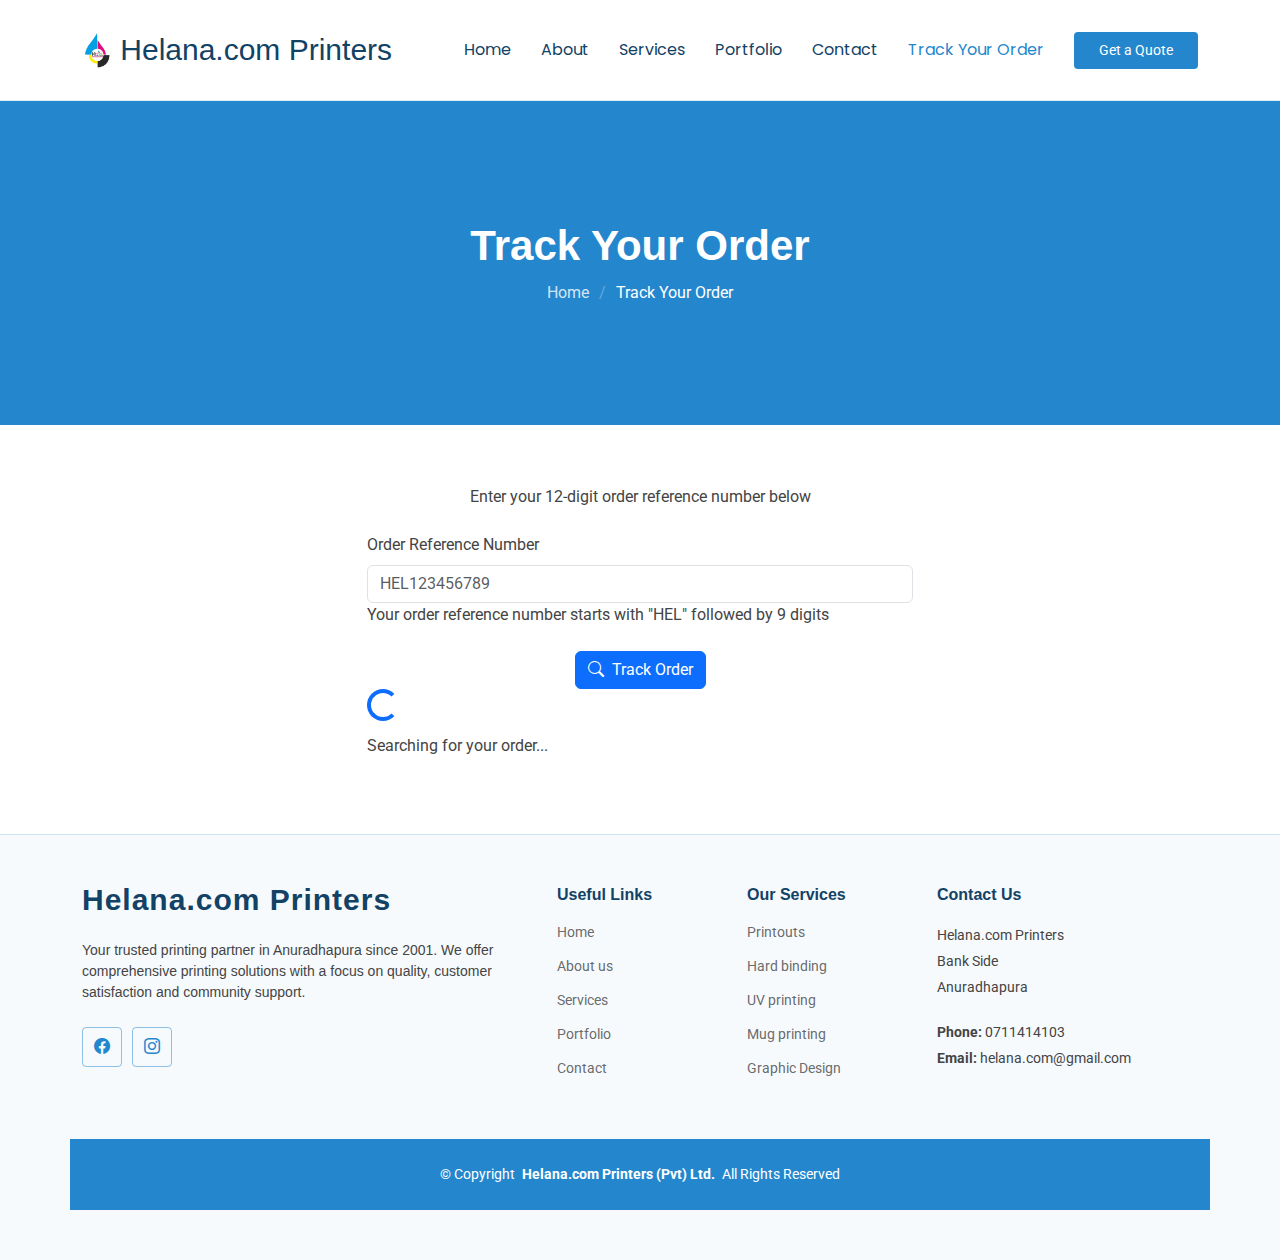
<file: order.html>
<!DOCTYPE html>
<html lang="en">

<head>
  <meta charset="utf-8">
  <meta content="width=device-width, initial-scale=1.0" name="viewport">
  <title>Track Your Order | Helana.com Printers</title>

  <!-- Favicons -->
  <link href="assets/img/helanalogo.png" rel="icon">
  <link href="assets/img/helanalogo.webp" rel="apple-touch-icon">

  <!-- Fonts -->
  <link href="https://fonts.googleapis.com" rel="preconnect">
  <link href="https://fonts.gstatic.com" rel="preconnect" crossorigin>
  <link
    href="https://fonts.googleapis.com/css2?family=Roboto:wght@300;400;500;700&family=Poppins:wght@300;400;500;600;700&display=swap"
    rel="stylesheet">

  <!-- Vendor CSS Files -->
  <link href="assets/vendor/bootstrap/css/bootstrap.min.css" rel="stylesheet">
  <link href="assets/vendor/bootstrap-icons/bootstrap-icons.css" rel="stylesheet">
  <link href="assets/vendor/aos/aos.css" rel="stylesheet">

  <!-- Main CSS File -->
  <link href="assets/css/main.css" rel="stylesheet">

</head>

<body class="track-order-page">

  <!-- ======= Header ======= -->
  <header id="header" class="header d-flex align-items-center sticky-top">
    <div class="container-fluid container-xl position-relative d-flex align-items-center">

      <a href="index.html" class="logo d-flex align-items-center me-auto">
        <img src="assets/img/helanalogo.webp" alt="Helana.com Printers Logo" class="helana-logo">
        <h1 class="sitename">Helana.com Printers</h1>
      </a>

      <nav id="navmenu" class="navmenu">
        <ul>
          <li><a href="index.html#hero">Home</a></li>
          <li><a href="index.html#about">About</a></li>
          <li><a href="service-details.html">Services</a></li>
          <li><a href="index.html#portfolio">Portfolio</a></li>
          <li><a href="index.html#contact">Contact</a></li>
          <li><a href="#" class="active">Track Your Order</a></li>
        </ul>
        <i class="mobile-nav-toggle d-xl-none bi bi-list"></i>
      </nav>

      <a class="btn-getstarted" href="quote.html">Get a Quote</a>

    </div>
  </header>
  <!-- End Header -->

  <main class="main">

    <!-- Page Title -->
    <div class="page-title accent-background">
      <div class="container">
        <h1>Track Your Order</h1>
        <nav class="breadcrumbs">
          <ol>
            <li><a href="index.html">Home</a></li>
            <li class="current">Track Your Order</li>
          </ol>
        </nav>
      </div>
    </div><!-- End Page Title -->

    <!-- Track Order Section -->
    <section id="track-order-section" class="section">
      <div class="container" data-aos="fade-up">
        <p class="text-center mb-4">Enter your 12-digit order reference number below</p>
        <div class="row justify-content-center">
          <div class="col-lg-6">
            <form id="trackOrderForm" class="track-order-form">
              <div class="mb-4">
                <label for="orderId" class="form-label">Order Reference Number</label>
                <input type="text" class="form-control" id="orderId" placeholder="HEL123456789" maxlength="12"
                  pattern="^HEL\d{9}$" required>
                <div class="help-text">Your order reference number starts with "HEL" followed by 9 digits</div>
              </div>
              <div class="text-center">
                <button type="submit" class="btn btn-primary">
                  <i class="bi bi-search me-2"></i>Track Order
                </button>
              </div>
            </form>

            <!-- Loading Spinner -->
            <div id="loadingSpinner" class="loading-spinner">
              <div class="spinner-border text-primary" role="status">
                <span class="visually-hidden">Loading...</span>
              </div>
              <p class="mt-2">Searching for your order...</p>
            </div>

            <!-- Order Result -->
            <div id="orderResult" class="order-result">
              <!-- Content will be dynamically populated -->
            </div>
          </div>
        </div>
      </div>
    </section>
    <!-- /Track Order Section -->

  </main>

  <!-- ======= Footer ======= -->
  <footer id="footer" class="footer light-background">

    <div class="container footer-top">
      <div class="row gy-4">
        <div class="col-lg-5 col-md-12 footer-about">
          <a href="index.html" class="logo d-flex align-items-center">
            <span class="sitename">Helana.com Printers</span>
          </a>
          <p>Your trusted printing partner in Anuradhapura since 2001. We offer comprehensive printing solutions with a
            focus on quality, customer satisfaction and community support.</p>
          <div class="social-links d-flex mt-4">
            <a href="https://www.facebook.com/helanaprinterspvtltd/"><i class="bi bi-facebook"></i></a>
            <a href="https://www.instagram.com/helana.com_printers/"><i class="bi bi-instagram"></i></a>
          </div>
        </div>

        <div class="col-lg-2 col-6 footer-links">
          <h4>Useful Links</h4>
          <ul>
            <li><a href="index.html">Home</a></li>
            <li><a href="index.html#about">About us</a></li>
            <li><a href="service-details.html">Services</a></li>
            <li><a href="index.html#portfolio">Portfolio</a></li>
            <li><a href="index.html#contact">Contact</a></li>
          </ul>
        </div>

        <div class="col-lg-2 col-6 footer-links">
          <h4>Our Services</h4>
          <ul>
            <li><a href="service-details.html">Printouts</a></li>
            <li><a href="service-details.html">Hard binding</a></li>
            <li><a href="service-details.html">UV printing</a></li>
            <li><a href="service-details.html">Mug printing</a></li>
            <li><a href="service-details.html">Graphic Design</a></li>
          </ul>
        </div>

        <div class="col-lg-3 col-md-12 footer-contact text-center text-md-start">
          <h4>Contact Us</h4>
          <p>Helana.com Printers</p>
          <p>Bank Side</p>
          <p>Anuradhapura</p>
          <p class="mt-4"><strong>Phone:</strong> <span>0711414103</span></p>
          <p><strong>Email:</strong> <span>helana.com@gmail.com</span></p>
        </div>
      </div>
    </div>

    <div class="container copyright text-center mt-4">
      <p>© <span>Copyright</span> <strong class="px-1 sitename">Helana.com Printers (Pvt) Ltd.</strong> <span>All Rights
          Reserved</span></p>
    </div>

  </footer>

  <!-- Scroll Top -->
  <a href="#" id="scroll-top" class="scroll-top d-flex align-items-center justify-content-center"><i
      class="bi bi-arrow-up-short"></i></a>

  <!-- Preloader -->
  <div id="preloader"></div>

  <!-- Vendor JS Files -->
  <script src="assets/vendor/bootstrap/js/bootstrap.bundle.min.js"></script>
  <script src="assets/vendor/aos/aos.js"></script>

  <!-- Main JS File -->
  <script src="assets/js/main.js"></script>
  <script src="assets/js/track-order.js"></script>

</body>

</html>
</file>
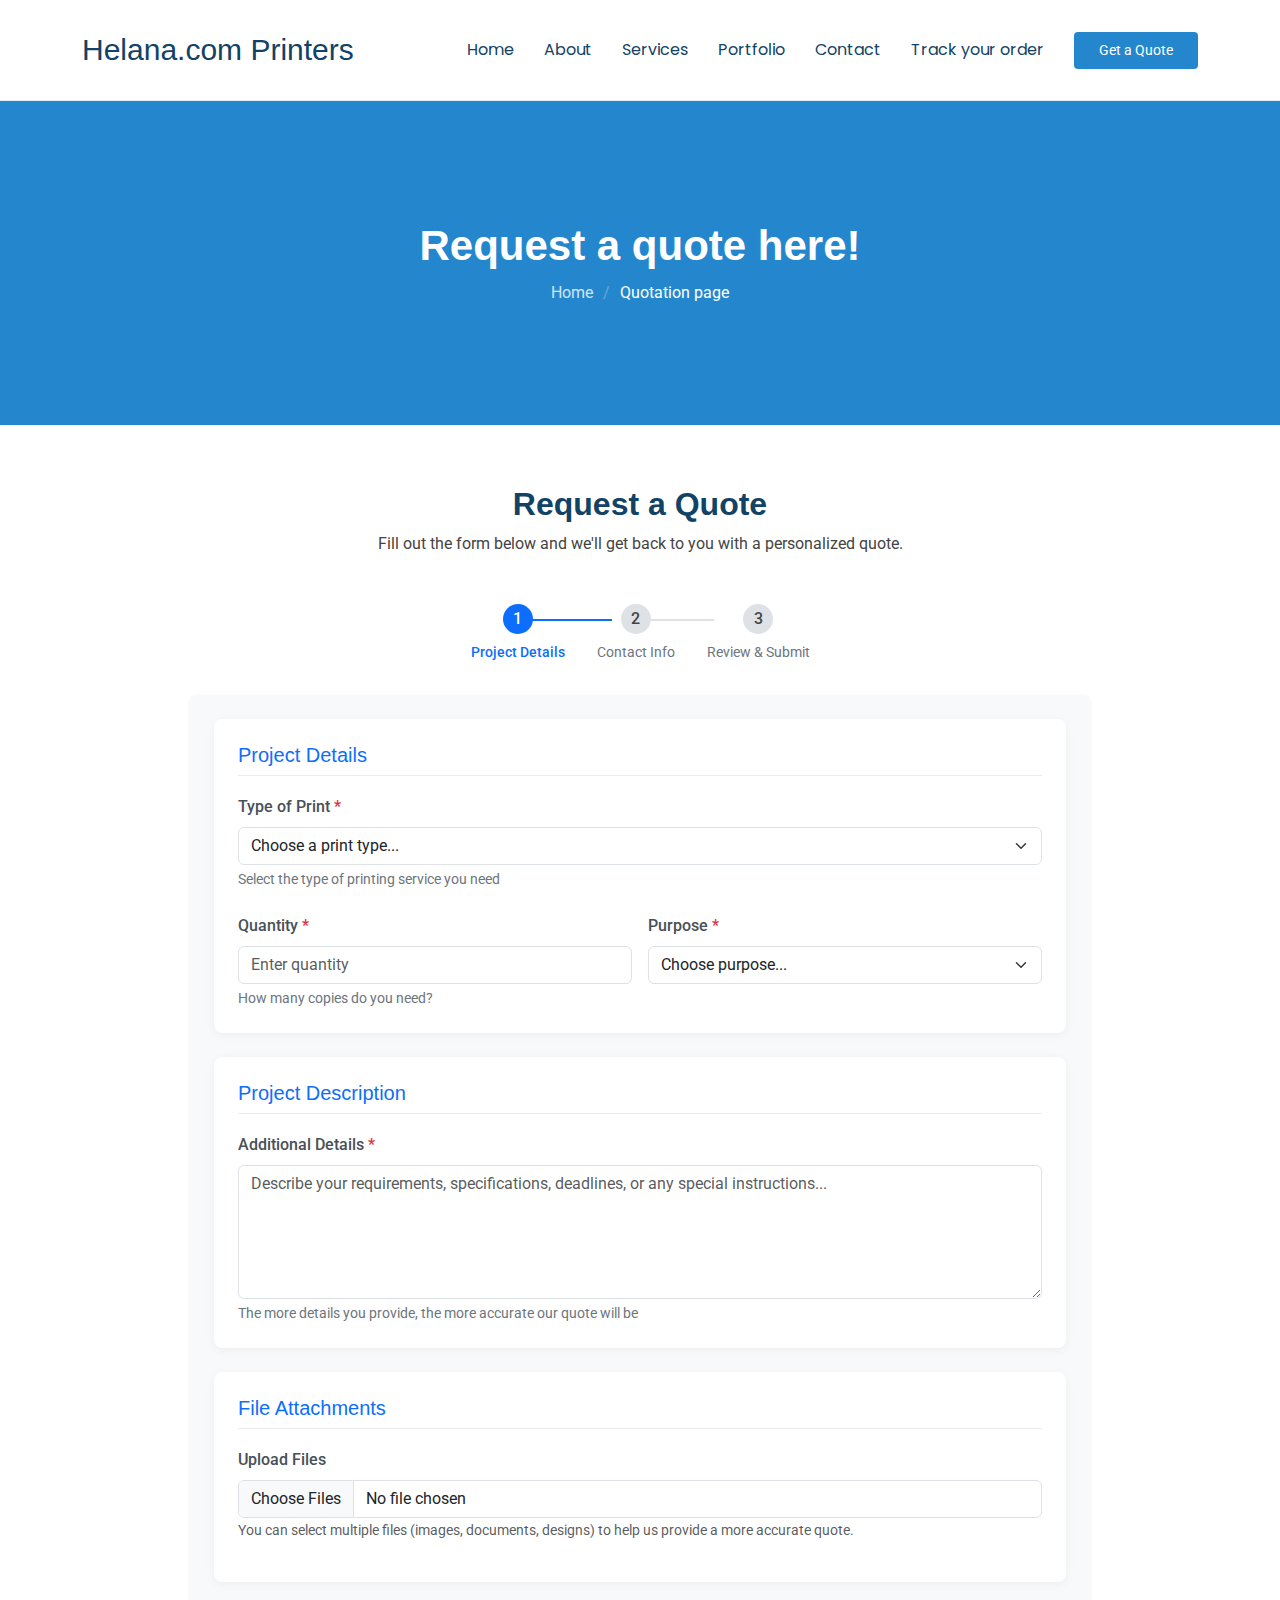
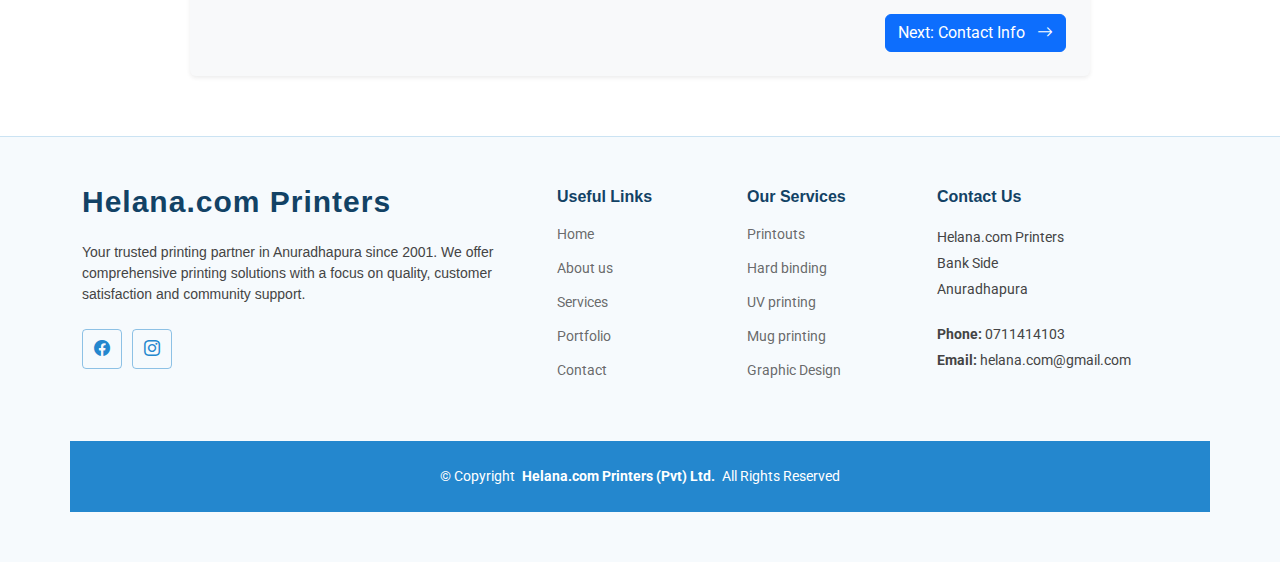
<file: quote.html>
<!DOCTYPE html>
<html lang="en">

<head>
  <meta charset="utf-8">
  <meta name="viewport" content="width=device-width, initial-scale=1.0">
  <meta name="description"
    content="Request a personalized printing quote from Helana.com Printers. Fast, professional printing services in Anuradhapura.">
  <meta name="keywords" content="printing quote, Helana printers, book printing, UV printing, binding services">
  <title>Request a Quote | Helana.com Printers</title>

  <!-- Favicons -->
  <link href="assets/img/helanalogo.png" rel="icon">
  <link href="assets/img/helanalogo.png" rel="apple-touch-icon">

  <!-- Preconnect for performance -->
  <link rel="preconnect" href="https://fonts.googleapis.com">
  <link rel="preconnect" href="https://fonts.gstatic.com" crossorigin>

  <!-- Fonts with display=swap for better performance -->
  <link
    href="https://fonts.googleapis.com/css2?family=Roboto:wght@300;400;500;700&family=Poppins:wght@300;400;500;600;700&display=swap"
    rel="stylesheet">

  <!-- Vendor CSS Files -->
  <link href="assets/vendor/bootstrap/css/bootstrap.min.css" rel="stylesheet">
  <link href="assets/vendor/bootstrap-icons/bootstrap-icons.css" rel="stylesheet">
  <link href="assets/vendor/aos/aos.css" rel="stylesheet">
  <link href="assets/vendor/glightbox/css/glightbox.min.css" rel="stylesheet">
  <link href="assets/vendor/swiper/swiper-bundle.min.css" rel="stylesheet">

  <!-- Main CSS File -->
  <link href="assets/css/main.css" rel="stylesheet">

  <!-- Quote Page CSS -->
  <link href="assets/css/quote.css" rel="stylesheet">
</head>

<body class="starter-page-page">

  <header id="header" class="header d-flex align-items-center sticky-top">
    <div class="container-fluid container-xl position-relative d-flex align-items-center">
      <a href="index.html" class="logo d-flex align-items-center me-auto" aria-label="Helana.com Printers Home">
        <h1 class="sitename">Helana.com Printers</h1>
      </a>

      <nav id="navmenu" class="navmenu" aria-label="Main navigation">
        <ul>
          <li><a href="index.html">Home</a></li>
          <li><a href="index.html#about">About</a></li>
          <li><a href="service-details.html">Services</a></li>
          <li><a href="index.html#portfolio">Portfolio</a></li>
          <li><a href="index.html#contact">Contact</a></li>
          <li><a href="order.html">Track your order </a></li>
        </ul>
        <i class="mobile-nav-toggle d-xl-none bi bi-list" aria-label="Toggle navigation"></i>
      </nav>
      <a class="btn-getstarted" href="#request-quote" aria-label="Get a Quote">Get a Quote</a>
    </div>
  </header>

  <main class="main">

    <!-- Page Title -->
    <div class="page-title accent-background">
      <div class="container">
        <h1>Request a quote here!</h1>
        <nav class="breadcrumbs" aria-label="Breadcrumb">
          <ol>
            <li><a href="index.html">Home</a></li>
            <li class="current">Quotation page</li>
          </ol>
        </nav>
      </div>
    </div>

    <!-- Request a Quote Section -->
    <section id="request-quote" class="request-quote section">
      <div class="container" data-aos="fade-up" data-aos-duration="800">

        <div class="section-header text-center mb-5">
          <h2>Request a Quote</h2>
          <p>Fill out the form below and we'll get back to you with a personalized quote.</p>
        </div>

        <!-- Progress Indicator -->
        <div class="progress-indicator" role="progressbar" aria-label="Form progress">
          <div class="progress-step active" data-step="1">
            <div class="step-number">1</div>
            <div class="step-label">Project Details</div>
          </div>
          <div class="progress-step" data-step="2">
            <div class="step-number">2</div>
            <div class="step-label">Contact Info</div>
          </div>
          <div class="progress-step" data-step="3">
            <div class="step-number">3</div>
            <div class="step-label">Review & Submit</div>
          </div>
        </div>

        <form id="quoteForm" action="send-quote.php" method="POST" enctype="multipart/form-data"
          class="php-email-form p-4 rounded shadow-sm bg-light" novalidate>

          <!-- Step 1: Project Details -->
          <div class="form-step active" id="step1">
            <div class="form-section">
              <h3>Project Details</h3>

              <div class="mb-4">
                <label for="printType" class="form-label required">Type of Print</label>
                <select id="printType" name="printType" class="form-select" required aria-required="true">
                  <option value="" selected disabled>Choose a print type...</option>
                  <option value="book order">Book Order</option>
                  <option value="book order+binding">Book Order + Binding</option>
                  <option value="hard binding">Hard Binding</option>
                  <option value="plan print">Plan Print</option>
                  <option value="graphic design">Graphic Design</option>
                  <option value="mug print">Mug Print</option>
                  <option value="UV - keytag">UV - Keytag</option>
                  <option value="UV - bottle">UV - Bottle</option>
                  <option value="UV - pen">UV - Pen</option>
                  <option value="UV - tile">UV - Tile</option>
                  <option value="UV - plain glass">UV - Plain Glass</option>
                  <option value="screen printing">Screen Printing</option>
                  <option value="typesetting">Typesetting</option>
                </select>
                <div class="help-text">Select the type of printing service you need</div>
                <div class="invalid-feedback">Please select a print type</div>
              </div>

              <!-- Book Order Extra Fields -->
              <div id="bookOrderFields" class="extra-fields" aria-hidden="true">
                <div class="form-grid">
                  <div>
                    <label for="pageSizing" class="form-label">Page Sizing</label>
                    <select id="pageSizing" name="pageSizing" class="form-select">
                      <option value="" selected disabled>Choose page size...</option>
                      <option value="A3">A3 (297 x 420 mm)</option>
                      <option value="A4">A4 (210 x 297 mm)</option>
                      <option value="A5">A5 (148 x 210 mm)</option>
                      <option value="A6">A6 (105 x 148 mm)</option>
                      <option value="Letter">Letter (8.5 x 11 inches)</option>
                      <option value="Legal">Legal (8.5 x 14 inches)</option>
                      <option value="Custom">Custom Size</option>
                    </select>
                  </div>
                  <div>
                    <label for="noOfPages" class="form-label">Number of Pages</label>
                    <input type="number" id="noOfPages" name="noOfPages" class="form-control"
                      placeholder="Enter number of pages" min="1">
                  </div>
                </div>
              </div>

              <!-- Book Order + Binding Extra Fields -->
              <div id="bookOrderBindingFields" class="extra-fields" aria-hidden="true">
                <div class="form-grid">
                  <div>
                    <label for="pageSizingBinding" class="form-label">Page Sizing</label>
                    <select id="pageSizingBinding" name="pageSizingBinding" class="form-select">
                      <option value="" selected disabled>Choose page size...</option>
                      <option value="A3">A3 (297 x 420 mm)</option>
                      <option value="A4">A4 (210 x 297 mm)</option>
                      <option value="A5">A5 (148 x 210 mm)</option>
                      <option value="A6">A6 (105 x 148 mm)</option>
                      <option value="Letter">Letter (8.5 x 11 inches)</option>
                      <option value="Legal">Legal (8.5 x 14 inches)</option>
                    </select>
                  </div>
                  <div>
                    <label for="noOfPagesBinding" class="form-label">Number of Pages</label>
                    <input type="number" id="noOfPagesBinding" name="noOfPagesBinding" class="form-control"
                      placeholder="Enter number of pages" min="1">
                  </div>
                  <div>
                    <label for="bindingType" class="form-label">Binding Type</label>
                    <select id="bindingType" name="bindingType" class="form-select">
                      <option value="" selected disabled>Choose binding type...</option>
                      <option value="soft">Soft Binding</option>
                      <option value="hard">Hard Binding</option>
                      <option value="none">No Binding</option>
                    </select>
                  </div>
                </div>
              </div>

              <div class="form-grid">
                <div>
                  <label for="quantity" class="form-label required">Quantity</label>
                  <input type="number" id="quantity" name="quantity" class="form-control" placeholder="Enter quantity"
                    min="1" required aria-required="true">
                  <div class="help-text">How many copies do you need?</div>
                  <div class="invalid-feedback">Please enter a quantity</div>
                </div>
                <div>
                  <label for="purpose" class="form-label required">Purpose</label>
                  <select id="purpose" name="purpose" class="form-select" required aria-required="true">
                    <option value="" selected disabled>Choose purpose...</option>
                    <option value="education">Education/School</option>
                    <option value="business">Business/Corporate</option>
                    <option value="religious">Religious</option>
                    <option value="personal">Personal</option>
                    <option value="project">Project/Assignment</option>
                    <option value="government">Government</option>
                    <option value="event">Event/Wedding</option>
                    <option value="other">Other</option>
                  </select>
                  <div class="invalid-feedback">Please select a purpose</div>
                </div>
              </div>
            </div>

            <div class="form-section">
              <h3>Project Description</h3>
              <div>
                <label for="message" class="form-label required">Additional Details</label>
                <textarea id="message" name="message" rows="5" class="form-control"
                  placeholder="Describe your requirements, specifications, deadlines, or any special instructions..."
                  required aria-required="true"></textarea>
                <div class="help-text">The more details you provide, the more accurate our quote will be</div>
                <div class="invalid-feedback">Please provide additional details</div>
              </div>
            </div>

            <!-- File upload field -->
            <div class="form-section">
              <h3>File Attachments</h3>
              <div class="mb-3">
                <label for="attachments" class="form-label">Upload Files</label>
                <input type="file" name="attachments[]" id="attachments" class="form-control" multiple
                  accept="image/*,.pdf,.doc,.docx">
                <small class="form-text text-muted">You can select multiple files (images, documents, designs) to help
                  us provide a more accurate quote.</small>
                <div id="fileList" class="file-list mt-2"></div>
              </div>
            </div>

            <div class="form-navigation">
              <div></div> <!-- Empty div for spacing -->
              <button type="button" class="btn btn-primary next-step" data-next="2">
                Next: Contact Info
                <i class="bi bi-arrow-right ms-2"></i>
              </button>
            </div>
          </div>

          <!-- Step 2: Contact Information -->
          <div class="form-step" id="step2">
            <div class="form-section">
              <h3>Contact Information</h3>
              <div class="form-grid">
                <div>
                  <label for="name" class="form-label required">Name</label>
                  <input type="text" id="name" name="name" class="form-control" placeholder="Anita Ranasinghe" required
                    aria-required="true">
                  <div class="invalid-feedback">Please enter your name</div>
                </div>
                <div>
                  <label for="email" class="form-label required">Email</label>
                  <input type="email" id="email" name="email" class="form-control" placeholder="you@example.com"
                    required aria-required="true">
                  <div class="invalid-feedback">Please enter a valid email address</div>
                </div>
                <div>
                  <label for="phone" class="form-label required">Phone Number</label>
                  <input type="tel" id="phone" name="phone" class="form-control" placeholder="+94 711 414 103" required
                    aria-required="true">
                  <div class="invalid-feedback">Please enter your phone number</div>
                </div>
                <div>
                  <label for="contactMethod" class="form-label required">Preferred Method of Contact</label>
                  <select id="contactMethod" name="contactMethod" class="form-select" required aria-required="true">
                    <option value="" selected disabled>Choose contact method...</option>
                    <option value="email">Email</option>
                    <option value="phone">Phone</option>
                    <option value="whatsapp">WhatsApp</option>
                    <option value="sms">SMS</option>
                  </select>
                  <div class="invalid-feedback">Please select a contact method</div>
                </div>
              </div>
            </div>

            <div class="form-navigation">
              <button type="button" class="btn btn-outline-secondary prev-step" data-prev="1">
                <i class="bi bi-arrow-left me-2"></i>
                Back
              </button>
              <button type="button" class="btn btn-primary next-step" data-next="3">
                Next: Review & Submit
                <i class="bi bi-arrow-right ms-2"></i>
              </button>
            </div>
          </div>

          <!-- Step 3: Review and Submit -->
          <div class="form-step" id="step3">
            <div class="form-section">
              <h3>Review Your Information</h3>
              <div class="mb-4">
                <p>Please review your information before submitting. We'll contact you within 24 hours with your quote.
                </p>
              </div>

              <div class="review-summary p-3 bg-white rounded mb-4 shadow-sm">
                <h5 class="mb-3">Project Summary</h5>
                <div id="reviewContent"></div>
              </div>

              <div class="form-check mb-4">
                <input class="form-check-input" type="checkbox" id="agreeTerms" required>
                <label class="form-check-label" for="agreeTerms">
                  I agree to the <a href="terms.html" target="_blank">terms and conditions</a> and understand that this
                  is a quote request, not an order.
                </label>
                <div class="invalid-feedback">You must agree to the terms and conditions</div>
              </div>
            </div>

            <div class="form-navigation">
              <button type="button" class="btn btn-outline-secondary prev-step" data-prev="2">
                <i class="bi bi-arrow-left me-2"></i>
                Back
              </button>
              <div class="submit-btn">
                <button type="submit" class="btn btn-primary px-5 py-2">
                  <i class="bi bi-send me-2"></i>
                  Submit Request
                </button>
              </div>
            </div>
          </div>

        </form>

        <!-- Success Message (Hidden by default) -->
        <div class="success-message" id="successMessage" role="alert">
          <i class="bi bi-check-circle-fill"></i>
          <h3>Thank You!</h3>
          <p>Your quote request has been submitted successfully. We'll get back to you within 24 hours.</p>
          <a href="index.html" class="btn btn-primary mt-3">Return to Homepage</a>
        </div>

      </div>
    </section>

  </main>

  <footer id="footer" class="footer light-background">

    <div class="container footer-top">
      <div class="row gy-4">
        <div class="col-lg-5 col-md-12 footer-about">
          <a href="index.html" class="logo d-flex align-items-center">
            <span class="sitename">Helana.com Printers</span>
          </a>
          <p>Your trusted printing partner in Anuradhapura since 2001. We offer comprehensive printing solutions with a
            focus on quality, customer satisfaction and community support.</p>
          <div class="social-links d-flex mt-4">
            <a href="https://www.facebook.com/helanaprinterspvtltd/" aria-label="Facebook"><i
                class="bi bi-facebook"></i></a>
            <a href="https://www.instagram.com/helana.com_printers/" aria-label="Instagram"><i
                class="bi bi-instagram"></i></a>
          </div>
        </div>

        <div class="col-lg-2 col-6 footer-links">
          <h4>Useful Links</h4>
          <ul>
            <li><a href="index.html">Home</a></li>
            <li><a href="index.html#about">About us</a></li>
            <li><a href="service-details.html">Services</a></li>
            <li><a href="index.html#portfolio">Portfolio</a></li>
            <li><a href="index.html#contact">Contact</a></li>
          </ul>
        </div>

        <div class="col-lg-2 col-6 footer-links">
          <h4>Our Services</h4>
          <ul>
            <li><a href="service-details.html">Printouts</a></li>
            <li><a href="service-details.html">Hard binding</a></li>
            <li><a href="service-details.html">UV printing</a></li>
            <li><a href="service-details.html">Mug printing</a></li>
            <li><a href="service-details.html">Graphic Design</a></li>
          </ul>
        </div>

        <div class="col-lg-3 col-md-12 footer-contact text-center text-md-start">
          <h4>Contact Us</h4>
          <p>Helana.com Printers</p>
          <p>Bank Side</p>
          <p>Anuradhapura</p>
          <p class="mt-4"><strong>Phone:</strong> <span>0711414103</span></p>
          <p><strong>Email:</strong> <span>helana.com@gmail.com</span></p>
        </div>
      </div>
    </div>

    <div class="container copyright text-center mt-4">
      <p>© <span>Copyright</span> <strong class="px-1 sitename">Helana.com Printers (Pvt) Ltd.</strong> <span>All Rights
          Reserved</span></p>
    </div>

  </footer>

  <!-- Scroll Top -->
  <a href="#" id="scroll-top" class="scroll-top d-flex align-items-center justify-content-center"
    aria-label="Scroll to top"><i class="bi bi-arrow-up-short"></i></a>

  <!-- Preloader -->
  <div id="preloader"></div>

  <!-- Vendor JS Files -->
  <script src="assets/vendor/bootstrap/js/bootstrap.bundle.min.js"></script>
  <script src="assets/vendor/php-email-form/validate.js"></script>
  <script src="assets/vendor/aos/aos.js"></script>
  <script src="assets/vendor/purecounter/purecounter_vanilla.js"></script>
  <script src="assets/vendor/glightbox/js/glightbox.min.js"></script>
  <script src="assets/vendor/swiper/swiper-bundle.min.js"></script>
  <script src="assets/vendor/imagesloaded/imagesloaded.pkgd.min.js"></script>
  <script src="assets/vendor/isotope-layout/isotope.pkgd.min.js"></script>

  <!-- Main JS File -->
  <script src="assets/js/main.js"></script>
  <script src="assets/js/quote.js"> </script>

</body>

</html>
</file>
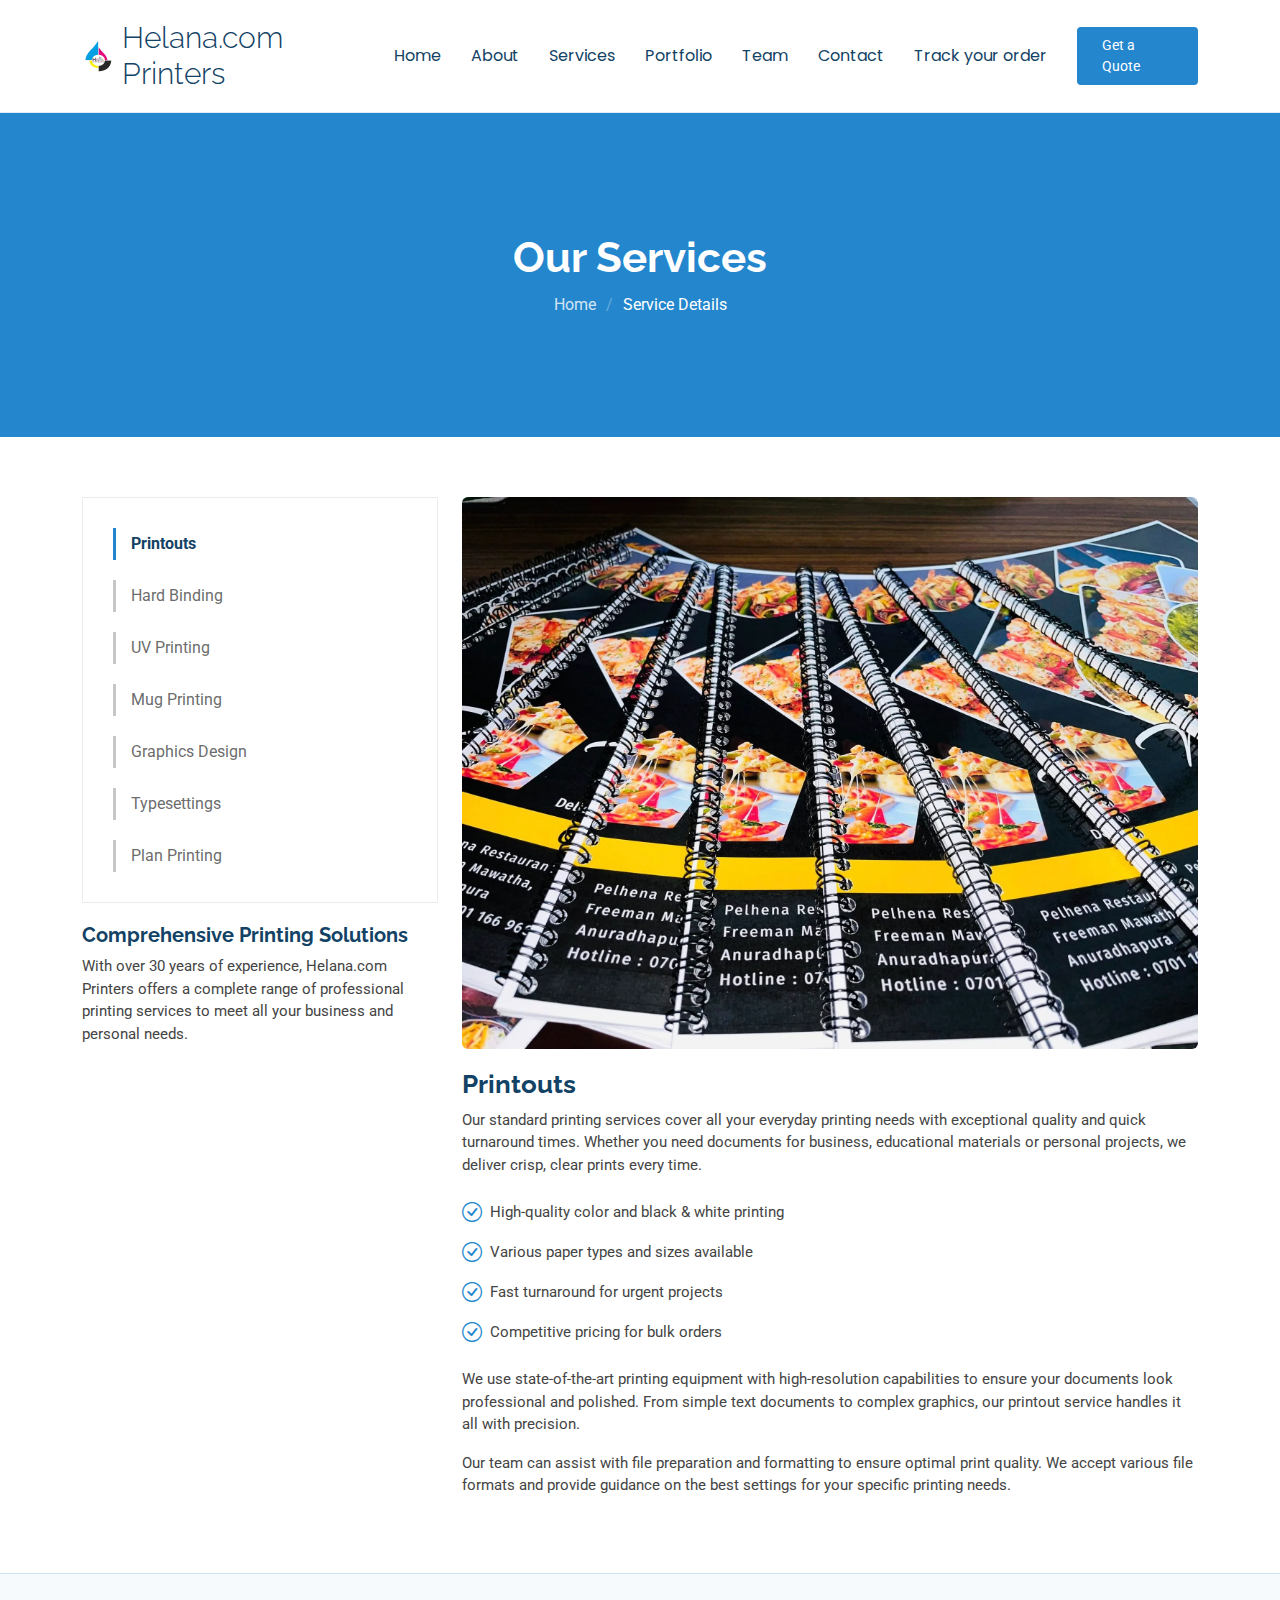
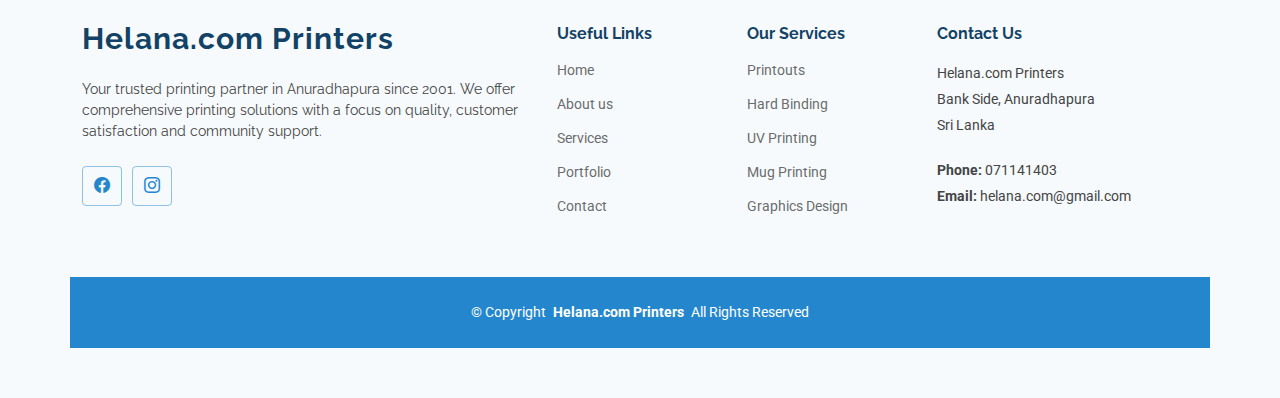
<file: service-details.html>
<!DOCTYPE html>
<html lang="en">

<head>
  <meta charset="utf-8">
  <meta content="width=device-width, initial-scale=1.0" name="viewport">
  <title>Service Details | Helana.com Printers</title>
  <meta name="description"
    content="Professional printing services in Anuradhapura - UV printing, hard binds, graphic design, and more">
  <meta name="keywords" content="printing services, Anuradhapura, UV printing, hard binds, graphic design">

  <!-- Favicons -->
  <link href="assets\img\helanalogo.png" rel="icon">
  <link href="assets\img\helanalogo.webp" rel="apple-touch-icon">

  <!-- Fonts -->
  <link href="https://fonts.googleapis.com" rel="preconnect">
  <link href="https://fonts.gstatic.com" rel="preconnect" crossorigin>
  <link
    href="https://fonts.googleapis.com/css2?family=Roboto:ital,wght@0,100;0,300;0,400;0,500;0,700;0,900;1,100;1,300;1,400;1,500;1,700;1,900&family=Poppins:ital,wght@0,100;0,200;0,300;0,400;0,500;0,600;0,700;0,800;0,900;1,100;1,200;1,300;1,400;1,500;1,600;1,700;1,800;1,900&family=Raleway:ital,wght@0,100;0,200;0,300;0,400;0,500;0,600;0,700;0,800;0,900;1,100;1,200;1,300;1,400;1,500;1,600;1,700;1,800;1,900&display=swap"
    rel="stylesheet">

  <!-- Vendor CSS Files -->
  <link href="assets/vendor/bootstrap/css/bootstrap.min.css" rel="stylesheet">
  <link href="assets/vendor/bootstrap-icons/bootstrap-icons.css" rel="stylesheet">
  <link href="assets/vendor/aos/aos.css" rel="stylesheet">
  <link href="assets/vendor/glightbox/css/glightbox.min.css" rel="stylesheet">
  <link href="assets/vendor/swiper/swiper-bundle.min.css" rel="stylesheet">

  <!-- Main CSS File -->
  <link href="assets/css/main.css" rel="stylesheet">

  <style>
    /* Smooth crossfade transition between sections */
    .service-content {
      display: none;
      opacity: 0;
      transition: opacity 0.5s ease;
    }

    .service-content.active {
      display: block;
      opacity: 1;
    }

    /* Slight hover effect for service images */
    .services-img {
      transition: transform 0.4s ease, box-shadow 0.4s ease;
      border-radius: 6px;
    }

    .services-img:hover {
      transform: scale(1.03);
      box-shadow: 0 8px 20px rgba(0, 0, 0, 0.15);
    }
  </style>
</head>

<body class="service-details-page">
  <header id="header" class="header d-flex align-items-center sticky-top">
    <div class="container-fluid container-xl position-relative d-flex align-items-center">
      <a href="index.html" class="logo d-flex align-items-center me-auto">
        <!-- Logo image -->
        <img src="assets/img/helanalogo.png" alt="Helana.com Printers Logo">
        <h1 class="sitename">Helana.com Printers</h1>
      </a>

      <nav id="navmenu" class="navmenu">
        <ul>
          <li><a href="index.html#hero">Home</a></li>
          <li><a href="index.html#about">About</a></li>
          <li><a href="index.html#services">Services</a></li>
          <li><a href="index.html#portfolio">Portfolio</a></li>
          <li><a href="index.html#team">Team</a></li>
          <li><a href="index.html#contact">Contact</a></li>
          <li><a href="order.html">Track your order</a></li>

        </ul>
        <i class="mobile-nav-toggle d-xl-none bi bi-list"></i>
      </nav>

      <a class="btn-getstarted" href="quote.html">Get a Quote</a>
    </div>
  </header>

  <main class="main">
    <!-- Page Title -->
    <div class="page-title accent-background">
      <div class="container">
        <h1>Our Services</h1>
        <nav class="breadcrumbs">
          <ol>
            <li><a href="index.html">Home</a></li>
            <li class="current">Service Details</li>
          </ol>
        </nav>
      </div>
    </div><!-- End Page Title -->

    <!-- Service Details Section -->
    <section id="service-details" class="service-details section">
      <div class="container">
        <div class="row gy-4">
          <div class="col-lg-4" data-aos="fade-up" data-aos-delay="100">
            <div class="services-list">
              <a href="#" class="active" data-service="printouts"> Printouts</a>
              <a href="#" data-service="hard-binds">Hard Binding</a>
              <a href="#" data-service="uv-printing">UV Printing</a>
              <a href="#" data-service="mug-printing">Mug Printing</a>
              <a href="#" data-service="graphics-design">Graphics Design</a>
              <a href="#" data-service="typesettings">Typesettings</a>
              <a href="#" data-service="plan-printing">Plan Printing </a>
            </div>

            <h4>Comprehensive Printing Solutions</h4>
            <p>With over 30 years of experience, Helana.com Printers offers a complete range of professional printing
              services to meet all your business and personal needs.</p>
          </div>

          <div class="col-lg-8" data-aos="fade-up" data-aos-delay="200">
            <!--Printouts Service -->
            <div id="printouts" class="service-content active">
              <img src="assets\img\portfolio\printouts.webp" alt="Printouts" class="img-fluid services-img">
              <h3>Printouts</h3>
              <p>
                Our standard printing services cover all your everyday printing needs with exceptional quality and quick
                turnaround times. Whether you need documents for business, educational materials or personal projects,
                we deliver crisp, clear prints every time.
              </p>
              <ul>
                <li><i class="bi bi-check-circle"></i> <span>High-quality color and black & white printing</span></li>
                <li><i class="bi bi-check-circle"></i> <span>Various paper types and sizes available</span></li>
                <li><i class="bi bi-check-circle"></i> <span>Fast turnaround for urgent projects</span></li>
                <li><i class="bi bi-check-circle"></i> <span>Competitive pricing for bulk orders</span></li>
              </ul>
              <p>
                We use state-of-the-art printing equipment with high-resolution capabilities to ensure your documents
                look professional and polished. From simple text documents to complex graphics, our printout service
                handles it all with precision.
              </p>
              <p>
                Our team can assist with file preparation and formatting to ensure optimal print quality. We accept
                various file formats and provide guidance on the best settings for your specific printing needs.
              </p>
            </div>

            <!-- Hard Binds Service -->
            <div id="hard-binds" class="service-content">
              <img src="assets\img\portfolio\Hard binding.webp" alt="Hard Binds" class="img-fluid services-img">
              <h3>Hard Binding</h3>
              <p>
                Transform your documents into professional, durable publications with our premium hard binding services.
                Perfect for reports, theses, portfolios and corporate documents that need to make a lasting impression.
              </p>
              <ul>
                <li><i class="bi bi-check-circle"></i> <span>Professional hardcover binding</span></li>
                <li><i class="bi bi-check-circle"></i> <span>Custom cover design and printing</span></li>
                <li><i class="bi bi-check-circle"></i> <span>Various binding styles available</span></li>
                <li><i class="bi bi-check-circle"></i> <span>Gold foil stamping and embossing options</span></li>
              </ul>
              <p>
                Our binding process creates publications that stand the test of time. We use high-quality materials
                and precise techniques to ensure your documents look professional and remain intact through years of
                use.
              </p>
              <p>
                Whether you need a single soft bind, special edition binds or multiple copies for distribution, our team
                will work with
                you to create the perfect binding solution that reflects the importance of your content.
              </p>
            </div>

            <!-- UV Printing Service -->
            <div id="uv-printing" class="service-content">
              <img src="assets\img\portfolio\actualuv.webp" alt="UV Printing" class="img-fluid services-img">
              <h3>UV Printing</h3>
              <p>
                Experience the next level of printing with our advanced UV printing technology. This process creates
                vibrant, durable prints on a wide variety of materials, opening up endless possibilities for your
                projects.
              </p>
              <ul>
                <li><i class="bi bi-check-circle"></i> <span>High-resolution printing on diverse surfaces</span></li>
                <li><i class="bi bi-check-circle"></i> <span>Exceptional color vibrancy and durability</span></li>
                <li><i class="bi bi-check-circle"></i> <span>Waterproof and scratch-resistant finishes</span></li>
                <li><i class="bi bi-check-circle"></i> <span>Suitable for indoor and outdoor applications</span></li>
              </ul>
              <p>
                UV printing uses ultraviolet light to instantly cure inks as they're printed, resulting in sharper
                images, brighter colors, and superior durability compared to traditional printing methods. The cured ink
                forms a protective layer that resists fading, scratching and moisture.
              </p>
              <p>
                This versatile printing method works on materials including plastic, glass, metal, wood and more,
                making it ideal for signage, promotional items, product packaging and decorative applications.
              </p>
            </div>

            <!-- Mug Printing Service -->
            <div id="mug-printing" class="service-content">
              <img src="assets\img\portfolio\uvprinting.webp" alt="Mug Printing" class="img-fluid services-img">
              <h3>Mug Printing</h3>
              <p>
                Create personalized mugs that make perfect gifts, promotional items or branded merchandise. Our mug
                printing service delivers vibrant, long-lasting designs that withstand daily use and washing.
              </p>
              <ul>
                <li><i class="bi bi-check-circle"></i> <span>Full-color printing on standard and custom mugs</span></li>
                <li><i class="bi bi-check-circle"></i> <span>Dishwasher-safe and microwave-safe finishes</span></li>
                <li><i class="bi bi-check-circle"></i> <span>Perfect for gifts, events and promotions</span></li>
                <li><i class="bi bi-check-circle"></i> <span>Bulk order discounts available</span></li>
              </ul>
              <p>
                We use specialized sublimation printing technology that permanently bonds the design to the mug surface,
                creating a smooth finish that won't peel, fade or crack over time. The result is a professional-looking
                product that maintains its visual appeal through regular use.
              </p>
              <p>
                Whether you need a single personalized mug as a gift or hundreds for corporate branding, we can
                accommodate orders of any size with consistent quality and attention to detail.
              </p>
            </div>

            <!-- Graphics Design Service -->
            <div id="graphics-design" class="service-content">
              <img src="assets\img\portfolio\graphics.webp" alt="Graphics Design" class="img-fluid services-img">
              <h3>Graphics Design</h3>
              <p>
                Elevate your visual communication with our professional graphic design services. Our creative team
                transforms your ideas into compelling visuals that effectively convey your message and enhance your
                brand identity.
              </p>
              <ul>
                <li><i class="bi bi-check-circle"></i> <span>Logo design and brand identity development</span></li>
                <li><i class="bi bi-check-circle"></i> <span>Brochures, flyers and marketing materials</span></li>
                <li><i class="bi bi-check-circle"></i> <span>Business cards and stationery design</span></li>
                <li><i class="bi bi-check-circle"></i> <span>Digital graphics for web and social media</span></li>
              </ul>
              <p>
                Our design team combines creativity with strategic thinking to develop visuals that not only look great
                but also serve your business objectives. We work closely with you to understand your vision target
                audience, and communication goals.
              </p>
              <p>
                From initial concept to final execution, we ensure every design element aligns with your brand and
                effectively communicates your message. Our designs are optimized for both print and digital
                applications, providing consistency across all your marketing channels.
              </p>
            </div>
            <!--Plan printing-->
            <div id="plan-printing" class="service-content">
              <img src="assets\img\portfolio\plan.webp" alt="plan-printing" class="img-fluid services-img">
              <h3>Plan printing</h3>
              <p>
                Experience state of the plan printing with our cutting-edge Canon Plan Printers. Suitable for home
                plans, buildings and remodeling plans of all sizes.
              </p>
              <ul>
                <li><i class="bi bi-check-circle"></i> <span>Exceptional detail</span></li>
                <li><i class="bi bi-check-circle"></i> <span>Suitable for proffesionals</span></li>
                <li><i class="bi bi-check-circle"></i> <span>Competitive pricing</span></li>
                <li><i class="bi bi-check-circle"></i> <span>Suitable for all architectual plans and prints</span></li>
              </ul>
              <p>
                Plan printing is a precise reproduction process used to create large-format copies of architectural
                drawings, engineering blueprints, construction plans and technical schematics. It ensures accurate
                scaling, crisp line work and clear detail—essential for professional documentation and project
                planning.</p>
              <p>
                Utilizing high-resolution digital printers and specialized media, plan printing delivers clean,
                smudge-free results that are easy to read and durable for both office and on-site use. It supports a
                range of paper sizes and materials, making it suitable for architectural firms, builders, engineers and
                designers who require reliable and high-quality plan reproductions.</p>
            </div>
            <!-- Typesettings Service -->
            <div id="typesettings" class="service-content">
              <img src="assets\img\portfolio\typesetting.webp" alt="Typesettings" class="img-fluid services-img">
              <h3>Typesettings</h3>
              <p>
                Ensure your publications are professionally formatted with our typesetting services. We specialize in
                creating clean, readable layouts that enhance the presentation of your content and provide an optimal
                reading experience.
              </p>
              <ul>
                <li><i class="bi bi-check-circle"></i> <span>Professional book and document formatting</span></li>
                <li><i class="bi bi-check-circle"></i> <span>Typography selection and hierarchy establishment</span>
                </li>
                <li><i class="bi bi-check-circle"></i> <span>Consistent styling throughout your publication</span></li>
                <li><i class="bi bi-check-circle"></i> <span>Preparation for both print and digital distribution</span>
                </li>
              </ul>
              <p>
                Good typesetting is invisible to the reader but crucial for readability and professional presentation.
                Our typesetting experts pay attention to every detail;from font selection and spacing to paragraph
                alignment and page composition, all to create layouts that are both aesthetically pleasing and
                functionally
                effective.
              </p>
              <p>
                We work with a variety of publication types including books, manuals, reports and catalogs. Our goal is
                to present your content in the most accessible and engaging way possible, respecting both traditional
                typographic principles and modern design trends.
              </p>
            </div>
          </div>
        </div>
      </div>
    </section><!-- /Service Details Section -->
  </main>

  <footer id="footer" class="footer light-background">
    <div class="container footer-top">
      <div class="row gy-4">
        <div class="col-lg-5 col-md-12 footer-about">
          <a href="index.html" class="logo d-flex align-items-center">
            <span class="sitename">Helana.com Printers</span>
          </a>
          <p>Your trusted printing partner in Anuradhapura since 2001. We offer comprehensive printing solutions with a
            focus on quality, customer satisfaction and community support.</p>

          <div class="social-links d-flex mt-4">
            <a href="https://www.facebook.com/helanaprinterspvtltd/"><i class="bi bi-facebook"></i></a>
            <a href="https://www.instagram.com/helana.com_printers/"><i class="bi bi-instagram"></i></a>
          </div>
        </div>

        <div class="col-lg-2 col-6 footer-links">
          <h4>Useful Links</h4>
          <ul>
            <li><a href="index.html#hero">Home</a></li>
            <li><a href="index.html#about">About us</a></li>
            <li><a href="index.html#services">Services</a></li>
            <li><a href="index.html#portfolio">Portfolio</a></li>
            <li><a href="index.html#contact">Contact</a></li>
          </ul>
        </div>

        <div class="col-lg-2 col-6 footer-links">
          <h4>Our Services</h4>
          <ul>
            <li><a href="#" data-service="printouts">Printouts</a></li>
            <li><a href="#" data-service="hard-binding">Hard Binding</a></li>
            <li><a href="#" data-service="uv-printing">UV Printing</a></li>
            <li><a href="#" data-service="mug-printing">Mug Printing</a></li>
            <li><a href="#" data-service="graphics-design">Graphics Design</a></li>
          </ul>
        </div>

        <div class="col-lg-3 col-md-12 footer-contact text-center text-md-start">
          <h4>Contact Us</h4>
          <p>Helana.com Printers</p>
          <p>Bank Side, Anuradhapura</p>
          <p>Sri Lanka</p>
          <p class="mt-4"><strong>Phone:</strong> <span>071141403</span></p>
          <p><strong>Email:</strong> <span>helana.com@gmail.com</span></p>
        </div>
      </div>
    </div>

    <div class="container copyright text-center mt-4">
      <p>© <span>Copyright</span> <strong class="px-1 sitename">Helana.com Printers</strong> <span>All Rights
          Reserved</span></p>
    </div>
  </footer>

  <!-- Scroll Top -->
  <a href="#" id="scroll-top" class="scroll-top d-flex align-items-center justify-content-center"><i
      class="bi bi-arrow-up-short"></i></a>

  <!-- Preloader -->
  <div id="preloader"></div>

  <!-- Vendor JS Files -->
  <script src="assets/vendor/bootstrap/js/bootstrap.bundle.min.js"></script>
  <script src="assets/vendor/php-email-form/validate.js"></script>
  <script src="assets/vendor/aos/aos.js"></script>
  <script src="assets/vendor/purecounter/purecounter_vanilla.js"></script>
  <script src="assets/vendor/glightbox/js/glightbox.min.js"></script>
  <script src="assets/vendor/swiper/swiper-bundle.min.js"></script>
  <script src="assets/vendor/imagesloaded/imagesloaded.pkgd.min.js"></script>
  <script src="assets/vendor/isotope-layout/isotope.pkgd.min.js"></script>

  <!-- Main JS File -->
  <script src="assets/js/main.js"></script>

  <!-- Service Details Navigation Script -->
  <script>
    document.addEventListener('DOMContentLoaded', function () {
      // Service navigation functionality
      const serviceLinks = document.querySelectorAll('.services-list a');
      const serviceContents = document.querySelectorAll('.service-content');

      function showService(serviceId) {
        const targetContent = document.getElementById(serviceId);
        if (!targetContent) return;

        // Hide all service contents smoothly
        serviceContents.forEach(content => {
          if (content.classList.contains('active')) {
            content.style.opacity = '0';
            setTimeout(() => {
              content.classList.remove('active');
              content.style.display = 'none';
            }, 400); // fade-out duration
          } else {
            content.style.display = 'none';
          }
        });

        // Fade in target content
        targetContent.style.display = 'block';
        setTimeout(() => {
          targetContent.classList.add('active');
          targetContent.style.opacity = '1';
        }, 50);

        // Update active link
        serviceLinks.forEach(link => {
          link.classList.remove('active');
          if (link.getAttribute('data-service') === serviceId) {
            link.classList.add('active');
          }
        });
      }

      // Add click event to service links
      serviceLinks.forEach(link => {
        link.addEventListener('click', function (e) {
          e.preventDefault();
          const serviceId = this.getAttribute('data-service');
          showService(serviceId);
        });
      });

      // Add click event to footer service links
      const footerServiceLinks = document.querySelectorAll('.footer-links a[data-service]');
      footerServiceLinks.forEach(link => {
        link.addEventListener('click', function (e) {
          e.preventDefault();
          const serviceId = this.getAttribute('data-service');
          showService(serviceId);

          // Scroll to service details section
          document.getElementById('service-details').scrollIntoView({
            behavior: 'smooth'
          });
        });
      });
    });
  </script>
</body>

</html>
</file>
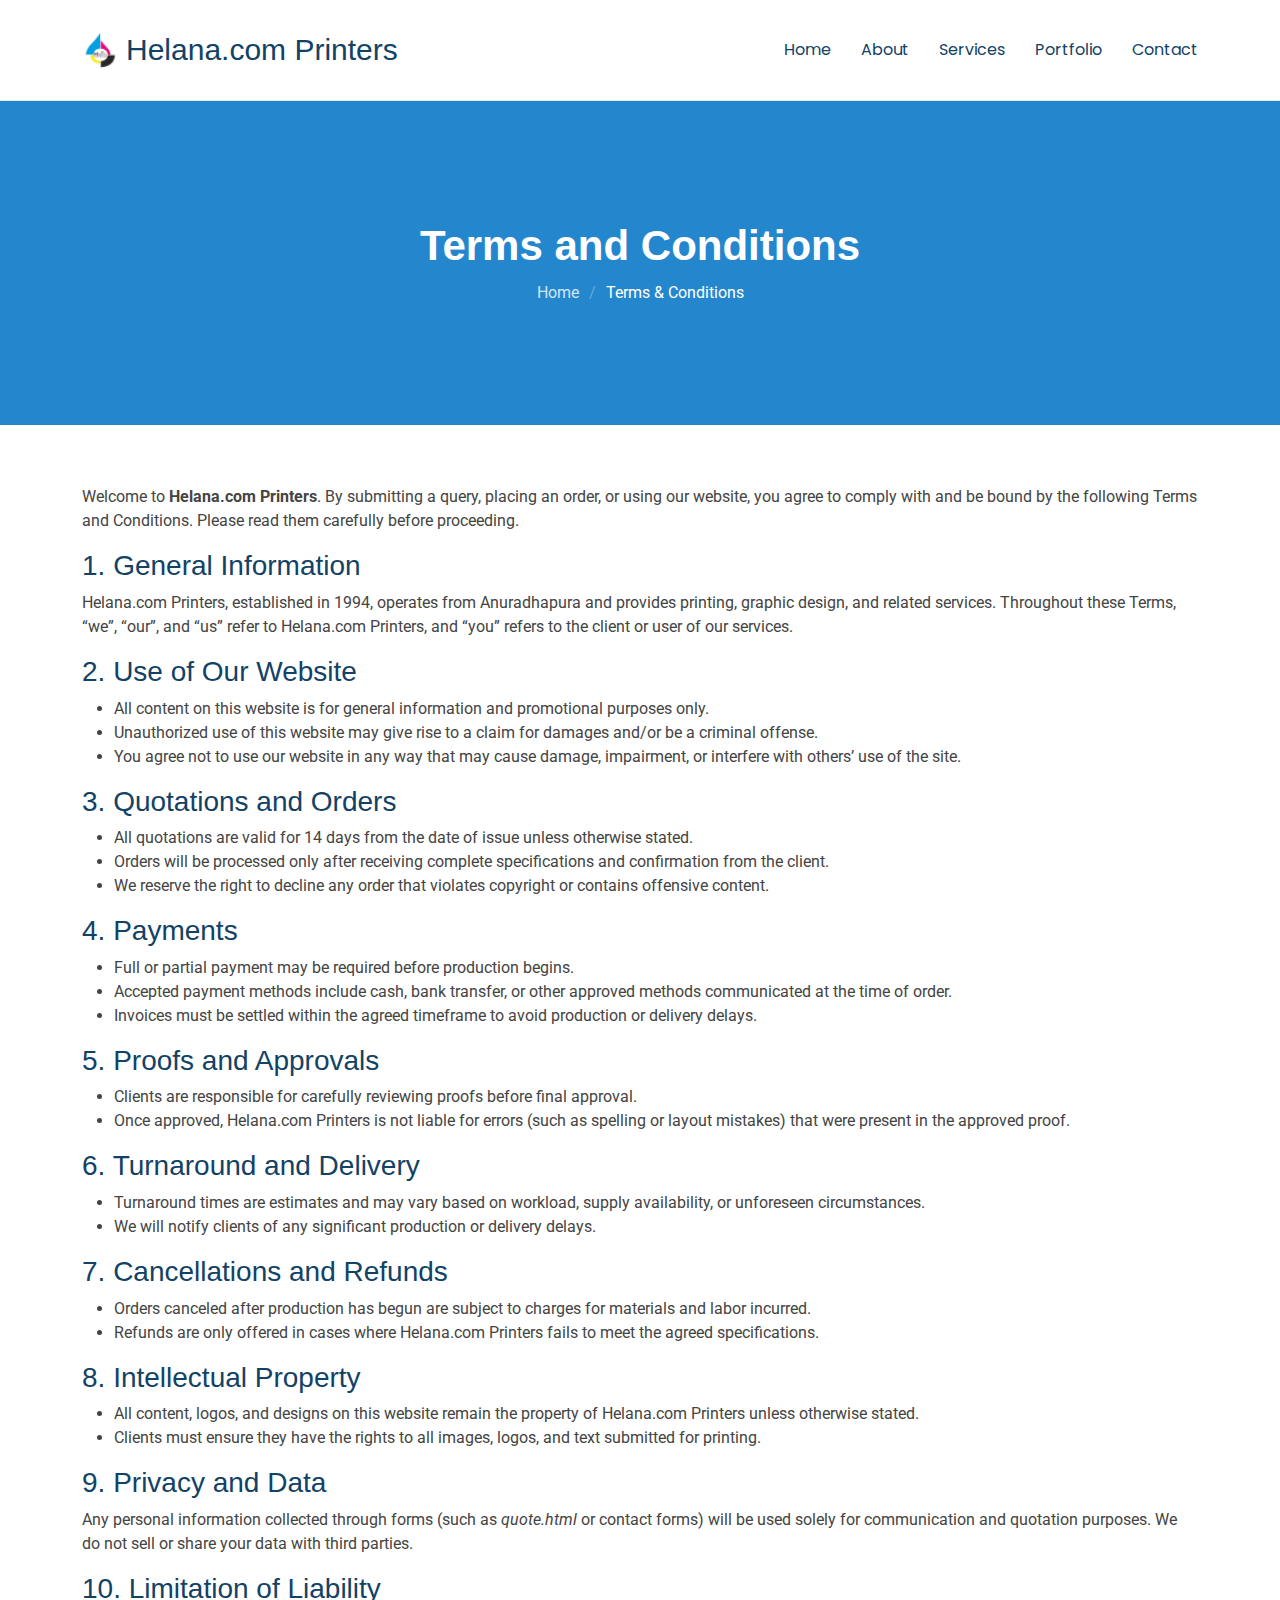
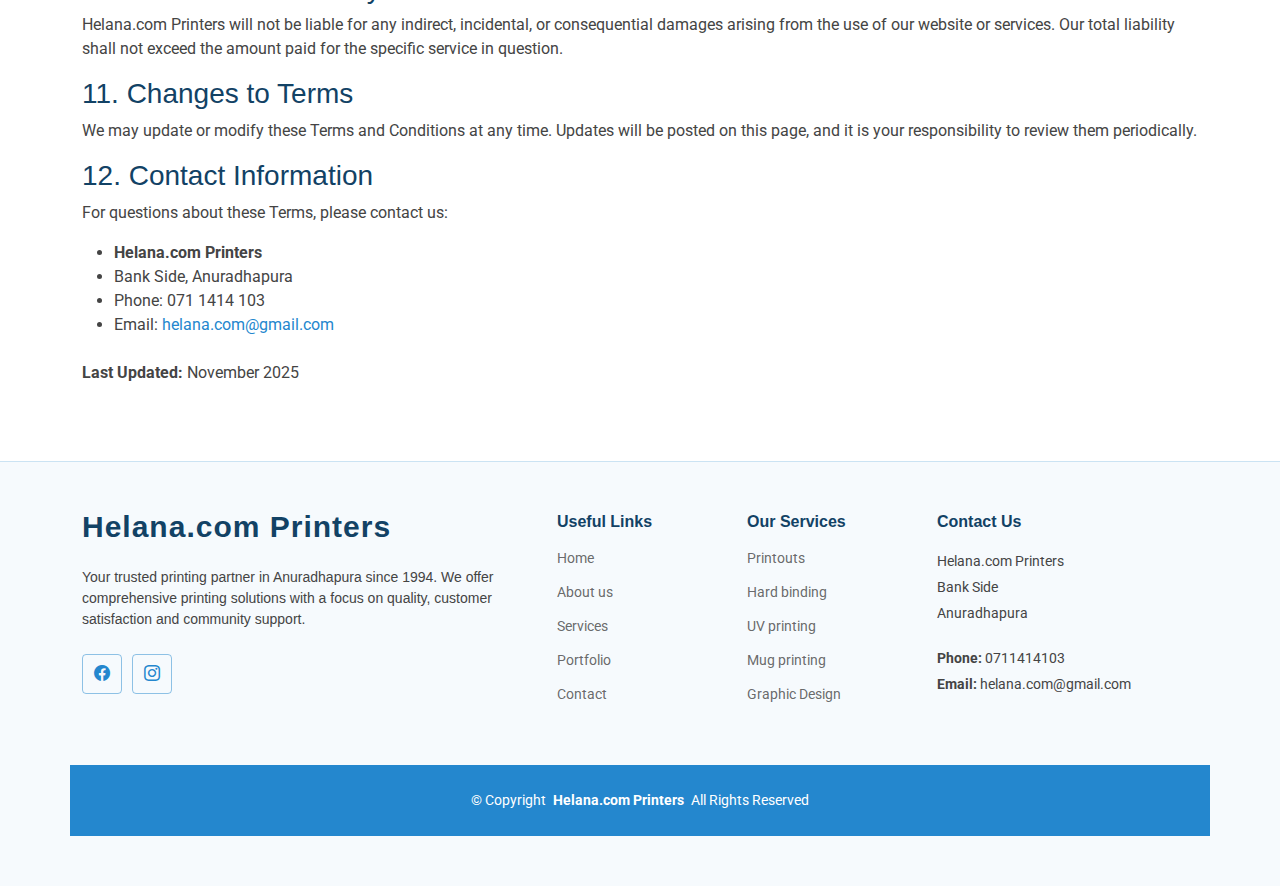
<file: terms.html>
<!DOCTYPE html>
<html lang="en">

<head>
  <meta charset="utf-8">
  <meta content="width=device-width, initial-scale=1.0" name="viewport">
  <title>Terms and Conditions | Helana.com Printers</title>
  <meta name="description"
    content="Terms and Conditions for Helana.com Printers — Professional Printing Services in Anuradhapura since 1994.">
  <meta name="keywords" content="Helana.com Printers, printing terms, conditions, Anuradhapura printers">

  <!-- Favicons -->
  <link href="assets/img/helanalogo.png" rel="icon">
  <link href="assets/img/helana logo.webp" rel="apple-touch-icon">

  <!-- Fonts -->
  <link href="https://fonts.googleapis.com" rel="preconnect">
  <link href="https://fonts.gstatic.com" rel="preconnect" crossorigin>
  <link
    href="https://fonts.googleapis.com/css2?family=Roboto:wght@300;400;500;700&family=Poppins:wght@300;400;600&display=swap"
    rel="stylesheet">

  <!-- Vendor CSS Files -->
  <link href="assets/vendor/bootstrap/css/bootstrap.min.css" rel="stylesheet">
  <link href="assets/vendor/bootstrap-icons/bootstrap-icons.css" rel="stylesheet">
  <link href="assets/vendor/aos/aos.css" rel="stylesheet">
  <link href="assets/vendor/glightbox/css/glightbox.min.css" rel="stylesheet">
  <link href="assets/vendor/swiper/swiper-bundle.min.css" rel="stylesheet">

  <!-- Main CSS File -->
  <link href="assets/css/main.css" rel="stylesheet">
</head>

<body class="terms-page">

  <!-- ======= Header ======= -->
  <header id="header" class="header d-flex align-items-center sticky-top">
    <div class="container-fluid container-xl position-relative d-flex align-items-center">

      <a href="index.html" class="logo d-flex align-items-center me-auto">
        <img src="assets/img/helanalogo.png" alt="Helana.com Printers Logo" height="50">
        <h1 class="sitename">Helana.com Printers</h1>
      </a>

      <nav id="navmenu" class="navmenu">
        <ul>
          <li><a href="index.html#hero">Home</a></li>
          <li><a href="index.html#about">About</a></li>
          <li><a href="index.html#services">Services</a></li>
          <li><a href="index.html#portfolio">Portfolio</a></li>
          <li><a href="index.html#contact">Contact</a></li>
        </ul>
        <i class="mobile-nav-toggle d-xl-none bi bi-list"></i>
      </nav>

    </div>
  </header>

  <main class="main">

    <!-- ======= Page Title ======= -->
    <div class="page-title accent-background">
      <div class="container">
        <h1>Terms and Conditions</h1>
        <nav class="breadcrumbs">
          <ol>
            <li><a href="index.html">Home</a></li>
            <li class="current">Terms & Conditions</li>
          </ol>
        </nav>
      </div>
    </div><!-- End Page Title -->

    <!-- ======= Terms Section ======= -->
    <section id="terms" class="terms section">
      <div class="container" data-aos="fade-up">

        <p>Welcome to <strong>Helana.com Printers</strong>. By submitting a query, placing an order, or using our
          website, you agree to comply with and be bound by the following Terms and Conditions. Please read them
          carefully before proceeding.</p>

        <h3>1. General Information</h3>
        <p>Helana.com Printers, established in 1994, operates from Anuradhapura and provides printing, graphic design,
          and related services. Throughout these Terms, “we”, “our”, and “us” refer to Helana.com Printers, and “you”
          refers to the client or user of our services.</p>

        <h3>2. Use of Our Website</h3>
        <ul>
          <li>All content on this website is for general information and promotional purposes only.</li>
          <li>Unauthorized use of this website may give rise to a claim for damages and/or be a criminal offense.</li>
          <li>You agree not to use our website in any way that may cause damage, impairment, or interfere with others’
            use of the site.</li>
        </ul>

        <h3>3. Quotations and Orders</h3>
        <ul>
          <li>All quotations are valid for 14 days from the date of issue unless otherwise stated.</li>
          <li>Orders will be processed only after receiving complete specifications and confirmation from the client.</li>
          <li>We reserve the right to decline any order that violates copyright or contains offensive content.</li>
        </ul>

        <h3>4. Payments</h3>
        <ul>
          <li>Full or partial payment may be required before production begins.</li>
          <li>Accepted payment methods include cash, bank transfer, or other approved methods communicated at the time
            of order.</li>
          <li>Invoices must be settled within the agreed timeframe to avoid production or delivery delays.</li>
        </ul>

        <h3>5. Proofs and Approvals</h3>
        <ul>
          <li>Clients are responsible for carefully reviewing proofs before final approval.</li>
          <li>Once approved, Helana.com Printers is not liable for errors (such as spelling or layout mistakes) that
            were present in the approved proof.</li>
        </ul>

        <h3>6. Turnaround and Delivery</h3>
        <ul>
          <li>Turnaround times are estimates and may vary based on workload, supply availability, or unforeseen
            circumstances.</li>
          <li>We will notify clients of any significant production or delivery delays.</li>
        </ul>

        <h3>7. Cancellations and Refunds</h3>
        <ul>
          <li>Orders canceled after production has begun are subject to charges for materials and labor incurred.</li>
          <li>Refunds are only offered in cases where Helana.com Printers fails to meet the agreed specifications.</li>
        </ul>

        <h3>8. Intellectual Property</h3>
        <ul>
          <li>All content, logos, and designs on this website remain the property of Helana.com Printers unless
            otherwise stated.</li>
          <li>Clients must ensure they have the rights to all images, logos, and text submitted for printing.</li>
        </ul>

        <h3>9. Privacy and Data</h3>
        <p>Any personal information collected through forms (such as <em>quote.html</em> or contact forms) will be used
          solely for communication and quotation purposes. We do not sell or share your data with third parties.</p>

        <h3>10. Limitation of Liability</h3>
        <p>Helana.com Printers will not be liable for any indirect, incidental, or consequential damages arising from
          the use of our website or services. Our total liability shall not exceed the amount paid for the specific
          service in question.</p>

        <h3>11. Changes to Terms</h3>
        <p>We may update or modify these Terms and Conditions at any time. Updates will be posted on this page, and it
          is your responsibility to review them periodically.</p>

        <h3>12. Contact Information</h3>
        <p>For questions about these Terms, please contact us:</p>
        <ul>
          <li><strong>Helana.com Printers</strong></li>
          <li>Bank Side, Anuradhapura</li>
          <li>Phone: 071 1414 103</li>
          <li>Email: <a href="mailto:helana.com@gmail.com">helana.com@gmail.com</a></li>
        </ul>

        <p class="mt-4"><strong>Last Updated:</strong> November 2025</p>

      </div>
    </section><!-- End Terms Section -->

  </main>

  <!-- ======= Footer ======= -->
  <footer id="footer" class="footer light-background">
    <div class="container footer-top">
      <div class="row gy-4">
        <div class="col-lg-5 col-md-12 footer-about">
          <a href="index.html" class="logo d-flex align-items-center">
            <span class="sitename">Helana.com Printers</span>
          </a>
          <p>Your trusted printing partner in Anuradhapura since 1994. We offer comprehensive printing solutions with a
            focus on quality, customer satisfaction and community support.</p>
          <div class="social-links d-flex mt-4">
            <a href="https://www.facebook.com/helanaprinterspvtltd/"><i class="bi bi-facebook"></i></a>
            <a href="#"><i class="bi bi-instagram"></i></a>
          </div>
        </div>

        <div class="col-lg-2 col-6 footer-links">
          <h4>Useful Links</h4>
          <ul>
            <li><a href="index.html">Home</a></li>
            <li><a href="index.html#about">About us</a></li>
            <li><a href="service-details.html">Services</a></li>
            <li><a href="index.html#portfolio">Portfolio</a></li>
            <li><a href="index.html#contact">Contact</a></li>
          </ul>
        </div>

        <div class="col-lg-2 col-6 footer-links">
          <h4>Our Services</h4>
          <ul>
            <li><a href="service-details.html">Printouts</a></li>
            <li><a href="service-details.html">Hard binding</a></li>
            <li><a href="service-details.html">UV printing</a></li>
            <li><a href="service-details.html">Mug printing</a></li>
            <li><a href="service-details.html">Graphic Design</a></li>
          </ul>
        </div>

        <div class="col-lg-3 col-md-12 footer-contact text-center text-md-start">
          <h4>Contact Us</h4>
          <p>Helana.com Printers</p>
          <p>Bank Side</p>
          <p>Anuradhapura</p>
          <p class="mt-4"><strong>Phone:</strong> <span>0711414103</span></p>
          <p><strong>Email:</strong> <span>helana.com@gmail.com</span></p>
        </div>
      </div>
    </div>

    <div class="container copyright text-center mt-4">
      <p>© <span>Copyright</span> <strong class="px-1 sitename">Helana.com Printers</strong> <span>All Rights Reserved</span></p>
    </div>
  </footer>

  <!-- Scroll Top -->
  <a href="#" id="scroll-top" class="scroll-top d-flex align-items-center justify-content-center"><i
      class="bi bi-arrow-up-short"></i></a>

  <!-- Vendor JS Files -->
  <script src="assets/vendor/bootstrap/js/bootstrap.bundle.min.js"></script>
  <script src="assets/vendor/aos/aos.js"></script>
  <script src="assets/vendor/glightbox/js/glightbox.min.js"></script>
  <script src="assets/vendor/swiper/swiper-bundle.min.js"></script>
  <script src="assets/js/main.js"></script>

</body>

</html>
</file>
<file: assets/css/quote.css>
/* Custom styling for the Request a Quote section */
.request-quote {
  padding: 60px 0;
}

.request-quote .section-header h2 {
  font-weight: 700;
}

/* Form layout improvements */
.request-quote form {
  max-width: 900px;
  margin: 0 auto;
  display: flex;
  flex-direction: column;
  gap: 1.5rem;
}

/* Form sections with visual separation */
.form-section {
  background: white;
  border-radius: 8px;
  padding: 1.5rem;
  box-shadow: 0 2px 10px rgba(0, 0, 0, 0.05);
  margin-bottom: 1.5rem;
}

.form-section h3 {
  color: #0d6efd;
  margin-bottom: 1.2rem;
  padding-bottom: 0.5rem;
  border-bottom: 1px solid #e9ecef;
  font-size: 1.25rem;
}

/* Form grid for better organization */
.form-grid {
  display: grid;
  grid-template-columns: repeat(auto-fit, minmax(250px, 1fr));
  gap: 1rem;
}

/* Extra fields styling */
.extra-fields {
  display: none;
  gap: 1rem;
  width: 100%;
  background: #f8f9fa;
  padding: 1.5rem;
  border-radius: 8px;
  margin-top: 1rem;
  border-left: 4px solid #0d6efd;
}

.extra-fields.active {
  display: flex;
  flex-direction: column;
  animation: fadeIn 0.3s ease-in-out;
}

@keyframes fadeIn {
  from {
    opacity: 0;
    transform: translateY(-10px);
  }

  to {
    opacity: 1;
    transform: translateY(0);
  }
}

/* Make textarea full width */
textarea {
  width: 100%;
  min-height: 120px;
  resize: vertical;
}

/* Submit button styling */
.submit-btn {
  text-align: center;
  margin-top: 1rem;
}

.request-quote button[type="submit"] {
  background-color: #0d6efd;
  border: none;
  padding: 0.75rem 2rem;
  font-size: 1.1rem;
  transition: 0.3s;
  border-radius: 6px;
}

.request-quote button[type="submit"]:hover {
  background-color: #0b5ed7;
  transform: translateY(-2px);
  box-shadow: 0 4px 8px rgba(0, 0, 0, 0.1);
}

/* Form labels styling */
.form-label {
  font-weight: 500;
  margin-bottom: 0.5rem;
  color: #495057;
}

/* Required field indicator */
.required::after {
  content: " *";
  color: #dc3545;
}

/* Form control focus styling */
.form-control:focus,
.form-select:focus {
  border-color: #0d6efd;
  box-shadow: 0 0 0 0.2rem rgba(13, 110, 253, 0.25);
}

/* Progress indicator */
.progress-indicator {
  display: flex;
  justify-content: center;
  margin-bottom: 2rem;
}

.progress-step {
  display: flex;
  flex-direction: column;
  align-items: center;
  margin: 0 1rem;
  position: relative;
}

.progress-step:not(:last-child)::after {
  content: "";
  position: absolute;
  top: 15px;
  right: -50%;
  width: 100%;
  height: 2px;
  background-color: #dee2e6;
  z-index: 1;
}

.progress-step.active:not(:last-child)::after {
  background-color: #0d6efd;
}

.step-number {
  width: 30px;
  height: 30px;
  border-radius: 50%;
  background-color: #dee2e6;
  display: flex;
  align-items: center;
  justify-content: center;
  margin-bottom: 0.5rem;
  z-index: 2;
  font-weight: 500;
}

.progress-step.active .step-number {
  background-color: #0d6efd;
  color: white;
}

.step-label {
  font-size: 0.875rem;
  color: #6c757d;
}

.progress-step.active .step-label {
  color: #0d6efd;
  font-weight: 500;
}

/* Form step styling */
.form-step {
  display: none;
}

.form-step.active {
  display: block;
  animation: fadeIn 0.5s ease-in-out;
}

/* Navigation buttons */
.form-navigation {
  display: flex;
  justify-content: space-between;
  margin-top: 2rem;
}

/* Help text */
.help-text {
  font-size: 0.875rem;
  color: #6c757d;
  margin-top: 0.25rem;
}

/* Success message */
.success-message {
  display: none;
  text-align: center;
  padding: 2rem;
  background: #d1edff;
  border-radius: 8px;
  margin-top: 2rem;
}

.success-message i {
  font-size: 3rem;
  color: #0d6efd;
  margin-bottom: 1rem;
}

/* Responsive adjustments */
@media (max-width: 768px) {
  .form-grid {
    grid-template-columns: 1fr;
  }

  .progress-step:not(:last-child)::after {
    right: -40%;
  }
}
</file>
<file: assets/css/main.css>
/**
* Template Name: OnePage
* Template URL: https://bootstrapmade.com/onepage-multipurpose-bootstrap-template/
* Updated: Aug 07 2024 with Bootstrap v5.3.3
* Author: BootstrapMade.com
* License: https://bootstrapmade.com/license/
*/

/*--------------------------------------------------------------
# Font & Color Variables
# Help: https://bootstrapmade.com/color-system/
--------------------------------------------------------------*/
/* Fonts */
:root {
  --default-font: "Roboto",  system-ui, -apple-system, "Segoe UI", Roboto, "Helvetica Neue", Arial, "Noto Sans", "Liberation Sans", sans-serif, "Apple Color Emoji", "Segoe UI Emoji", "Segoe UI Symbol", "Noto Color Emoji";
  --heading-font: "Raleway",  sans-serif;
  --nav-font: "Poppins",  sans-serif;
}

/* Global Colors - The following color variables are used throughout the website. Updating them here will change the color scheme of the entire website */
:root { 
  --background-color: #ffffff; /* Background color for the entire website, including individual sections */
  --default-color: #444444; /* Default color used for the majority of the text content across the entire website */
  --heading-color: #124265; /* Color for headings, subheadings and title throughout the website */
  --accent-color: #2487ce; /* Accent color that represents your brand on the website. It's used for buttons, links, and other elements that need to stand out */
  --surface-color: #ffffff; /* The surface color is used as a background of boxed elements within sections, such as cards, icon boxes, or other elements that require a visual separation from the global background. */
  --contrast-color: #ffffff; /* Contrast color for text, ensuring readability against backgrounds of accent, heading, or default colors. */
}

/* Nav Menu Colors - The following color variables are used specifically for the navigation menu. They are separate from the global colors to allow for more customization options */
:root {
  --nav-color: #124265;  /* The default color of the main navmenu links */
  --nav-hover-color: #2487ce; /* Applied to main navmenu links when they are hovered over or active */
  --nav-mobile-background-color: #ffffff; /* Used as the background color for mobile navigation menu */
  --nav-dropdown-background-color: #ffffff; /* Used as the background color for dropdown items that appear when hovering over primary navigation items */
  --nav-dropdown-color: #124265; /* Used for navigation links of the dropdown items in the navigation menu. */
  --nav-dropdown-hover-color: #2487ce; /* Similar to --nav-hover-color, this color is applied to dropdown navigation links when they are hovered over. */
}

/* Color Presets - These classes override global colors when applied to any section or element, providing reuse of the sam color scheme. */

.light-background {
  --background-color: #f6fafd;
  --surface-color: #ffffff;
}

.dark-background {
  --background-color: #060606;
  --default-color: #ffffff;
  --heading-color: #ffffff;
  --surface-color: #252525;
  --contrast-color: #ffffff;
}

.accent-background {
  --background-color: #2487ce;
  --default-color: #ffffff;
  --heading-color: #ffffff;
  --accent-color: #ffffff;
  --surface-color: #469fdf;
  --contrast-color: #ffffff;
}

/* Smooth scroll */
:root {
  scroll-behavior: smooth;
}

/*--------------------------------------------------------------
# General Styling & Shared Classes
--------------------------------------------------------------*/
body {
  color: var(--default-color);
  background-color: var(--background-color);
  font-family: var(--default-font);
}

a {
  color: var(--accent-color);
  text-decoration: none;
  transition: 0.3s;
}

a:hover {
  color: color-mix(in srgb, var(--accent-color), transparent 25%);
  text-decoration: none;
}

h1,
h2,
h3,
h4,
h5,
h6 {
  color: var(--heading-color);
  font-family: var(--heading-font);
}

/* Pulsating Play Button
------------------------------*/
.pulsating-play-btn {
  width: 94px;
  height: 94px;
  background: radial-gradient(var(--accent-color) 50%, color-mix(in srgb, var(--accent-color), transparent 75%) 52%);
  border-radius: 50%;
  display: block;
  position: relative;
  overflow: hidden;
}

.pulsating-play-btn:before {
  content: "";
  position: absolute;
  width: 120px;
  height: 120px;
  animation-delay: 0s;
  animation: pulsate-play-btn 2s;
  animation-direction: forwards;
  animation-iteration-count: infinite;
  animation-timing-function: steps;
  opacity: 1;
  border-radius: 50%;
  border: 5px solid color-mix(in srgb, var(--accent-color), transparent 30%);
  top: -15%;
  left: -15%;
  background: rgba(198, 16, 0, 0);
}

.pulsating-play-btn:after {
  content: "";
  position: absolute;
  left: 50%;
  top: 50%;
  transform: translateX(-40%) translateY(-50%);
  width: 0;
  height: 0;
  border-top: 10px solid transparent;
  border-bottom: 10px solid transparent;
  border-left: 15px solid #fff;
  z-index: 100;
  transition: all 400ms cubic-bezier(0.55, 0.055, 0.675, 0.19);
}

.pulsating-play-btn:hover:before {
  content: "";
  position: absolute;
  left: 50%;
  top: 50%;
  transform: translateX(-40%) translateY(-50%);
  width: 0;
  height: 0;
  border: none;
  border-top: 10px solid transparent;
  border-bottom: 10px solid transparent;
  border-left: 15px solid #fff;
  z-index: 200;
  animation: none;
  border-radius: 0;
}

.pulsating-play-btn:hover:after {
  border-left: 15px solid var(--accent-color);
  transform: scale(20);
}

@keyframes pulsate-play-btn {
  0% {
    transform: scale(0.6, 0.6);
    opacity: 1;
  }

  100% {
    transform: scale(1, 1);
    opacity: 0;
  }
}

/* PHP Email Form Messages
------------------------------*/
.php-email-form .error-message {
  display: none;
  background: #df1529;
  color: #ffffff;
  text-align: left;
  padding: 15px;
  margin-bottom: 24px;
  font-weight: 600;
}

.php-email-form .sent-message {
  display: none;
  color: #ffffff;
  background: #059652;
  text-align: center;
  padding: 15px;
  margin-bottom: 24px;
  font-weight: 600;
}

.php-email-form .loading {
  display: none;
  background: var(--surface-color);
  text-align: center;
  padding: 15px;
  margin-bottom: 24px;
}

.php-email-form .loading:before {
  content: "";
  display: inline-block;
  border-radius: 50%;
  width: 24px;
  height: 24px;
  margin: 0 10px -6px 0;
  border: 3px solid var(--accent-color);
  border-top-color: var(--surface-color);
  animation: php-email-form-loading 1s linear infinite;
}

@keyframes php-email-form-loading {
  0% {
    transform: rotate(0deg);
  }

  100% {
    transform: rotate(360deg);
  }
}

/*--------------------------------------------------------------
# Global Header
--------------------------------------------------------------*/
.header {
  color: var(--default-color);
  background-color: var(--background-color);
  padding: 20px 0;
  transition: all 0.5s;
  z-index: 997;
  border-bottom: 1px solid color-mix(in srgb, var(--accent-color), transparent 85%);
}

.header .logo {
  line-height: 1;
}

.header .logo img {
  max-height: 36px;
  margin-right: 8px;
}

.header .logo h1 {
  font-size: 30px;
  margin: 0;
  font-weight: 300;
  color: var(--heading-color);
}

.header .btn-getstarted,
.header .btn-getstarted:focus {
  color: var(--contrast-color);
  background: var(--accent-color);
  font-size: 14px;
  padding: 8px 25px;
  margin: 0 0 0 30px;
  border-radius: 4px;
  transition: 0.3s;
}

.header .btn-getstarted:hover,
.header .btn-getstarted:focus:hover {
  color: var(--contrast-color);
  background: color-mix(in srgb, var(--accent-color), transparent 15%);
}

@media (max-width: 1200px) {
  .header .logo {
    order: 1;
  }

  .header .btn-getstarted {
    order: 2;
    margin: 0 15px 0 0;
    padding: 6px 15px;
  }

  .header .navmenu {
    order: 3;
  }
}

.scrolled .header {
  border-color: var(--contrast-color);
  box-shadow: 0px 0 18px rgba(0, 0, 0, 0.1);
}

/*--------------------------------------------------------------
# Navigation Menu
--------------------------------------------------------------*/
/* Navmenu - Desktop */
@media (min-width: 1200px) {
  .navmenu {
    padding: 0;
  }

  .navmenu ul {
    margin: 0;
    padding: 0;
    display: flex;
    list-style: none;
    align-items: center;
  }

  .navmenu li {
    position: relative;
  }

  .navmenu a,
  .navmenu a:focus {
    color: var(--nav-color);
    padding: 18px 15px;
    font-size: 16px;
    font-family: var(--nav-font);
    font-weight: 400;
    display: flex;
    align-items: center;
    justify-content: space-between;
    white-space: nowrap;
    transition: 0.3s;
  }

  .navmenu a i,
  .navmenu a:focus i {
    font-size: 12px;
    line-height: 0;
    margin-left: 5px;
    transition: 0.3s;
  }

  .navmenu li:last-child a {
    padding-right: 0;
  }

  .navmenu li:hover>a,
  .navmenu .active,
  .navmenu .active:focus {
    color: var(--nav-hover-color);
  }

  .navmenu .dropdown ul {
    margin: 0;
    padding: 10px 0;
    background: var(--nav-dropdown-background-color);
    display: block;
    position: absolute;
    visibility: hidden;
    left: 14px;
    top: 130%;
    opacity: 0;
    transition: 0.3s;
    border-radius: 4px;
    z-index: 99;
    box-shadow: 0px 0px 30px rgba(0, 0, 0, 0.1);
  }

  .navmenu .dropdown ul li {
    min-width: 200px;
  }

  .navmenu .dropdown ul a {
    padding: 10px 20px;
    font-size: 15px;
    text-transform: none;
    color: var(--nav-dropdown-color);
  }

  .navmenu .dropdown ul a i {
    font-size: 12px;
  }

  .navmenu .dropdown ul a:hover,
  .navmenu .dropdown ul .active:hover,
  .navmenu .dropdown ul li:hover>a {
    color: var(--nav-dropdown-hover-color);
  }

  .navmenu .dropdown:hover>ul {
    opacity: 1;
    top: 100%;
    visibility: visible;
  }

  .navmenu .dropdown .dropdown ul {
    top: 0;
    left: -90%;
    visibility: hidden;
  }

  .navmenu .dropdown .dropdown:hover>ul {
    opacity: 1;
    top: 0;
    left: -100%;
    visibility: visible;
  }
}

/* Navmenu - Mobile */
@media (max-width: 1199px) {
  .mobile-nav-toggle {
    color: var(--nav-color);
    font-size: 28px;
    line-height: 0;
    margin-right: 10px;
    cursor: pointer;
    transition: color 0.3s;
  }

  .navmenu {
    padding: 0;
    z-index: 9997;
  }

  .navmenu ul {
    display: none;
    list-style: none;
    position: absolute;
    inset: 60px 20px 20px 20px;
    padding: 10px 0;
    margin: 0;
    border-radius: 6px;
    background-color: var(--nav-mobile-background-color);
    overflow-y: auto;
    transition: 0.3s;
    z-index: 9998;
    box-shadow: 0px 0px 30px rgba(0, 0, 0, 0.1);
  }

  .navmenu a,
  .navmenu a:focus {
    color: var(--nav-dropdown-color);
    padding: 10px 20px;
    font-family: var(--nav-font);
    font-size: 17px;
    font-weight: 500;
    display: flex;
    align-items: center;
    justify-content: space-between;
    white-space: nowrap;
    transition: 0.3s;
  }

  .navmenu a i,
  .navmenu a:focus i {
    font-size: 12px;
    line-height: 0;
    margin-left: 5px;
    width: 30px;
    height: 30px;
    display: flex;
    align-items: center;
    justify-content: center;
    border-radius: 50%;
    transition: 0.3s;
    background-color: color-mix(in srgb, var(--accent-color), transparent 90%);
  }

  .navmenu a i:hover,
  .navmenu a:focus i:hover {
    background-color: var(--accent-color);
    color: var(--contrast-color);
  }

  .navmenu a:hover,
  .navmenu .active,
  .navmenu .active:focus {
    color: var(--nav-dropdown-hover-color);
  }

  .navmenu .active i,
  .navmenu .active:focus i {
    background-color: var(--accent-color);
    color: var(--contrast-color);
    transform: rotate(180deg);
  }

  .navmenu .dropdown ul {
    position: static;
    display: none;
    z-index: 99;
    padding: 10px 0;
    margin: 10px 20px;
    background-color: var(--nav-dropdown-background-color);
    border: 1px solid color-mix(in srgb, var(--default-color), transparent 90%);
    box-shadow: none;
    transition: all 0.5s ease-in-out;
  }

  .navmenu .dropdown ul ul {
    background-color: rgba(33, 37, 41, 0.1);
  }

  .navmenu .dropdown>.dropdown-active {
    display: block;
    background-color: rgba(33, 37, 41, 0.03);
  }

  .mobile-nav-active {
    overflow: hidden;
  }

  .mobile-nav-active .mobile-nav-toggle {
    color: #fff;
    position: absolute;
    font-size: 32px;
    top: 15px;
    right: 15px;
    margin-right: 0;
    z-index: 9999;
  }

  .mobile-nav-active .navmenu {
    position: fixed;
    overflow: hidden;
    inset: 0;
    background: rgba(33, 37, 41, 0.8);
    transition: 0.3s;
  }

  .mobile-nav-active .navmenu>ul {
    display: block;
  }
}

/*--------------------------------------------------------------
# Global Footer
--------------------------------------------------------------*/
.footer {
  color: var(--default-color);
  background-color: var(--background-color);
  border-top: 1px solid color-mix(in srgb, var(--accent-color), transparent 80%);
  font-size: 14px;
  padding-bottom: 50px;
  position: relative;
}

.footer .footer-top {
  padding-top: 50px;
}

.footer .footer-about .logo {
  line-height: 1;
  margin-bottom: 25px;
}

.footer .footer-about .logo img {
  max-height: 40px;
  margin-right: 6px;
}

.footer .footer-about .logo span {
  color: var(--heading-color);
  font-size: 30px;
  font-weight: 700;
  letter-spacing: 1px;
  font-family: var(--heading-font);
}

.footer .footer-about p {
  font-size: 14px;
  font-family: var(--heading-font);
}

.footer .social-links a {
  display: flex;
  align-items: center;
  justify-content: center;
  width: 40px;
  height: 40px;
  border-radius: 4px;
  border: 1px solid color-mix(in srgb, var(--accent-color), transparent 50%);
  font-size: 16px;
  color: var(--accent-color);
  margin-right: 10px;
  transition: 0.3s;
}

.footer .social-links a:hover {
  background-color: var(--accent-color);
  color: var(--contrast-color);
  border-color: var(--accent-color);
}

.footer h4 {
  font-size: 16px;
  font-weight: bold;
  position: relative;
  padding-bottom: 12px;
}

.footer .footer-links {
  margin-bottom: 30px;
}

.footer .footer-links ul {
  list-style: none;
  padding: 0;
  margin: 0;
}

.footer .footer-links ul i {
  padding-right: 2px;
  font-size: 12px;
  line-height: 0;
}

.footer .footer-links ul li {
  padding: 10px 0;
  display: flex;
  align-items: center;
}

.footer .footer-links ul li:first-child {
  padding-top: 0;
}

.footer .footer-links ul a {
  color: color-mix(in srgb, var(--default-color), transparent 20%);
  display: inline-block;
  line-height: 1;
}

.footer .footer-links ul a:hover {
  color: var(--accent-color);
}

.footer .footer-contact p {
  margin-bottom: 5px;
}

.footer .copyright {
  padding-top: 25px;
  padding-bottom: 25px;
  background-color: var(--accent-color);
  color: var(--contrast-color);
}

.footer .copyright p {
  margin-bottom: 0;
}

.footer .credits {
  margin-top: 4px;
  font-size: 13px;
}

.footer .credits a {
  color: color-mix(in srgb, var(--contrast-color), transparent 30%);
}

/*--------------------------------------------------------------
# Preloader
--------------------------------------------------------------*/
#preloader {
  position: fixed;
  inset: 0;
  z-index: 999999;
  overflow: hidden;
  background: var(--background-color);
  transition: all 0.6s ease-out;
}

#preloader:before {
  content: "";
  position: fixed;
  top: calc(50% - 30px);
  left: calc(50% - 30px);
  border: 6px solid #ffffff;
  border-color: var(--accent-color) transparent var(--accent-color) transparent;
  border-radius: 50%;
  width: 60px;
  height: 60px;
  animation: animate-preloader 1.5s linear infinite;
}

@keyframes animate-preloader {
  0% {
    transform: rotate(0deg);
  }

  100% {
    transform: rotate(360deg);
  }
}

/*--------------------------------------------------------------
# Scroll Top Button
--------------------------------------------------------------*/
.scroll-top {
  position: fixed;
  visibility: hidden;
  opacity: 0;
  right: 15px;
  bottom: 15px;
  z-index: 99999;
  background-color: var(--accent-color);
  width: 40px;
  height: 40px;
  border-radius: 4px;
  transition: all 0.4s;
}

.scroll-top i {
  font-size: 24px;
  color: var(--contrast-color);
  line-height: 0;
}

.scroll-top:hover {
  background-color: color-mix(in srgb, var(--accent-color), transparent 20%);
  color: var(--contrast-color);
}

.scroll-top.active {
  visibility: visible;
  opacity: 1;
}

/*--------------------------------------------------------------
# Disable aos animation delay on mobile devices
--------------------------------------------------------------*/
@media screen and (max-width: 768px) {
  [data-aos-delay] {
    transition-delay: 0 !important;
  }
}

/*--------------------------------------------------------------
# Global Page Titles & Breadcrumbs
--------------------------------------------------------------*/
.page-title {
  color: var(--default-color);
  background-color: var(--background-color);
  padding: 120px 0;
  text-align: center;
  position: relative;
}

.page-title h1 {
  font-size: 42px;
  font-weight: 700;
  margin-bottom: 10px;
}

.page-title .breadcrumbs ol {
  display: flex;
  flex-wrap: wrap;
  list-style: none;
  justify-content: center;
  padding: 0;
  margin: 0;
  font-size: 16px;
  font-weight: 400;
}

.page-title .breadcrumbs ol a {
  color: color-mix(in srgb, var(--default-color), transparent 20%);
}

.page-title .breadcrumbs ol li+li {
  padding-left: 10px;
}

.page-title .breadcrumbs ol li+li::before {
  content: "/";
  display: inline-block;
  padding-right: 10px;
  color: color-mix(in srgb, var(--default-color), transparent 70%);
}

/*--------------------------------------------------------------
# Global Sections
--------------------------------------------------------------*/
section,
.section {
  color: var(--default-color);
  background-color: var(--background-color);
  padding: 60px 0;
  scroll-margin-top: 100px;
  overflow: clip;
}

@media (max-width: 1199px) {

  section,
  .section {
    scroll-margin-top: 76px;
  }
}

/*--------------------------------------------------------------
# Global Section Titles
--------------------------------------------------------------*/
.section-title {
  text-align: center;
  padding-bottom: 60px;
  position: relative;
}

.section-title h2 {
  font-size: 32px;
  font-weight: 700;
  margin-bottom: 15px;
  text-transform: uppercase;
}

.section-title p {
  margin-bottom: 0;
}

/*--------------------------------------------------------------
# Hero Section
--------------------------------------------------------------*/
.hero {
  width: 100%;
  min-height: calc(100vh - 100px);
  position: relative;
  display: flex;
  align-items: center;
  justify-content: center;
  padding: 120px 0 60px 0;
  overflow: hidden;
}

.hero:before {
  content: "";
  background: color-mix(in srgb, var(--background-color), transparent 30%);
  position: absolute;
  inset: 0;
  z-index: 2;
}

.hero img {
  position: absolute;
  inset: 0;
  display: block;
  width: 100%;
  height: 100%;
  object-fit: cover;
  z-index: 1;
}

.hero .container {
  position: relative;
  z-index: 3;
}

.hero h1 {
  margin: 0;
  font-size: 56px;
  font-weight: 700;
  line-height: 72px;
}

.hero p {
  margin: 10px 0 0 0;
  font-size: 22px;
  color: color-mix(in srgb, var(--default-color), transparent 30%);
}

@media (max-width: 992px) {
  .hero h1 {
    font-size: 28px;
    line-height: 36px;
  }

  .hero p {
    font-size: 18px;
    line-height: 24px;
  }
}

.hero .btn-get-started {
  color: var(--contrast-color);
  background: var(--accent-color);
  font-weight: 600;
  font-size: 16px;
  letter-spacing: 0.5px;
  display: inline-block;
  padding: 14px 50px;
  border-radius: 5px;
  transition: 0.5s;
  margin-top: 30px;
}

.hero .btn-get-started:hover {
  background: color-mix(in srgb, var(--accent-color), transparent 15%);
}

.hero .icon-box {
  background-color: var(--surface-color);
  padding: 50px 30px;
  position: relative;
  overflow: hidden;
  box-shadow: 0 0 29px 0 rgba(0, 0, 0, 0.1);
  transition: all 0.3s ease-in-out;
  border-radius: 8px;
  z-index: 1;
  height: 100%;
  width: 100%;
}

.hero .icon-box .title {
  font-weight: 700;
  margin-bottom: 15px;
  font-size: 18px;
}

.hero .icon-box .title a {
  color: var(--heading-color);
  transition: 0.3s;
}

.hero .icon-box .description {
  font-size: 15px;
  margin-bottom: 0;
  color: color-mix(in srgb, var(--default-color), transparent 40%);
}

.hero .icon-box .icon {
  margin-bottom: 20px;
  padding-top: 10px;
  display: inline-block;
  transition: all 0.3s ease-in-out;
  font-size: 36px;
  line-height: 1;
  color: var(--accent-color);
}

@media (min-width: 640px) {
  .hero .icon-box:hover {
    transform: scale(1.08);
  }

  .hero .icon-box:hover .title a {
    color: var(--accent-color);
  }
}

/*--------------------------------------------------------------
# About Section
--------------------------------------------------------------*/
.about ul {
  list-style: none;
  padding: 0;
}

.about ul li {
  padding-bottom: 5px;
  display: flex;
  align-items: center;
}

.about ul i {
  font-size: 20px;
  padding-right: 4px;
  color: var(--accent-color);
}

.about .read-more {
  background: var(--accent-color);
  color: var(--contrast-color);
  font-family: var(--heading-font);
  font-weight: 500;
  font-size: 16px;
  letter-spacing: 1px;
  padding: 10px 28px;
  border-radius: 5px;
  transition: 0.3s;
  display: inline-flex;
  align-items: center;
  justify-content: center;
}

.about .read-more i {
  font-size: 18px;
  margin-left: 5px;
  line-height: 0;
  transition: 0.3s;
}

.about .read-more:hover {
  background: color-mix(in srgb, var(--accent-color), transparent 20%);
}

.about .read-more:hover i {
  transform: translate(5px, 0);
}

/*--------------------------------------------------------------
# Stats Section
--------------------------------------------------------------*/
.stats {
  padding: 30px 0;
}

.stats .stats-item {
  padding: 30px;
  width: 100%;
}

.stats .stats-item span {
  font-size: 48px;
  display: block;
  color: var(--accent-color);
  font-weight: 700;
}

.stats .stats-item p {
  color: color-mix(in srgb, var(--default-color), transparent 40%);
  padding: 0;
  margin: 0;
  font-family: var(--heading-font);
  font-size: 15px;
  font-weight: 600;
}

/*--------------------------------------------------------------
# About Alt Section
--------------------------------------------------------------*/
.about-alt .content h3 {
  font-size: 1.75rem;
  font-weight: 700;
}

.about-alt .content ul {
  list-style: none;
  padding: 0;
}

.about-alt .content ul li {
  padding: 10px 0 0 0;
  display: flex;
}

.about-alt .content ul i {
  color: var(--accent-color);
  margin-right: 0.5rem;
  line-height: 1.2;
  font-size: 1.25rem;
}

.about-alt .content p:last-child {
  margin-bottom: 0;
}

.about-alt .pulsating-play-btn {
  position: absolute;
  left: calc(50% - 47px);
  top: calc(50% - 47px);
}

/*--------------------------------------------------------------
# Clients Section
--------------------------------------------------------------*/
.clients {
  padding: 20px 0;
}

.clients .client-logo {
  display: flex;
  justify-content: center;
  align-items: center;
  overflow: hidden;
}

.clients .client-logo img {
  padding: 20px 40px;
  max-width: 90%;
  transition: 0.3s;
  opacity: 0.5;
  filter: grayscale(100);
}

.clients .client-logo img:hover {
  filter: none;
  opacity: 1;
  transform: scale(1.1);
}

@media (max-width: 640px) {
  .clients .client-logo img {
    padding: 20px;
  }
}

/*--------------------------------------------------------------
# Testimonials Section
--------------------------------------------------------------*/
.testimonials .testimonials-carousel,
.testimonials .testimonials-slider {
  overflow: hidden;
}

.testimonials .testimonial-item {
  box-sizing: content-box;
  min-height: 320px;
}

.testimonials .testimonial-item .testimonial-img {
  width: 90px;
  height: 90px;
  border-radius: 50%;
  margin: -40px 0 0 40px;
  position: relative;
  z-index: 2;
  border: 6px solid var(--background-color);
  object-fit: cover;
}

.testimonials .testimonial-item h3 {
  font-size: 18px;
  font-weight: bold;
  margin: 10px 0 5px 45px;
}

.testimonials .testimonial-item h4 {
  font-size: 14px;
  color: color-mix(in srgb, var(--default-color), transparent 20%);
  margin: 0 0 0 45px;
}

.testimonials .testimonial-item .quote-icon-left,
.testimonials .testimonial-item .quote-icon-right {
  color: color-mix(in srgb, var(--accent-color), transparent 50%);
  font-size: 26px;
  line-height: 0;
}

.testimonials .testimonial-item .quote-icon-left {
  display: inline-block;
  left: -5px;
  position: relative;
}

.testimonials .testimonial-item .quote-icon-right {
  display: inline-block;
  right: -5px;
  position: relative;
  top: 10px;
  transform: scale(-1, -1);
}

.testimonials .testimonial-item p {
  font-style: italic;
  margin: 0 15px 0 15px;
  padding: 20px 20px 60px 20px;
  background: color-mix(in srgb, var(--default-color), transparent 97%);
  position: relative;
  border-radius: 6px;
  position: relative;
  z-index: 1;
}

.testimonials .swiper-wrapper {
  height: auto;
}

.testimonials .swiper-pagination {
  margin-top: 20px;
  position: relative;
}

.testimonials .swiper-pagination .swiper-pagination-bullet {
  width: 12px;
  height: 12px;
  background-color: var(--background-color);
  opacity: 1;
  border: 1px solid var(--accent-color);
}

.testimonials .swiper-pagination .swiper-pagination-bullet-active {
  background-color: var(--accent-color);
}

/*--------------------------------------------------------------
# Services Section
--------------------------------------------------------------*/
.services .service-item {
  background-color: var(--surface-color);
  box-shadow: 0px 5px 90px 0px rgba(0, 0, 0, 0.1);
  height: 100%;
  padding: 60px 30px;
  text-align: center;
  transition: 0.3s;
  border-radius: 5px;
}

.services .service-item .icon {
  margin: 0 auto;
  width: 100px;
  height: 100px;
  display: flex;
  align-items: center;
  justify-content: center;
  transition: ease-in-out 0.3s;
  position: relative;
}

.services .service-item .icon i {
  font-size: 36px;
  transition: 0.5s;
  position: relative;
}

.services .service-item .icon svg {
  position: absolute;
  top: 0;
  left: 0;
}

.services .service-item .icon svg path {
  transition: 0.5s;
  fill: color-mix(in srgb, var(--default-color), transparent 95%);
}

.services .service-item h3 {
  font-weight: 700;
  margin: 10px 0 15px 0;
  font-size: 22px;
}

.services .service-item p {
  line-height: 24px;
  font-size: 14px;
  margin-bottom: 0;
}

.services .service-item:hover {
  box-shadow: 0px 5px 35px 0px rgba(0, 0, 0, 0.1);
}

.services .service-item.item-cyan i {
  color: #0dcaf0;
}

.services .service-item.item-cyan:hover .icon i {
  color: #fff;
}

.services .service-item.item-cyan:hover .icon path {
  fill: #0dcaf0;
}

.services .service-item.item-orange i {
  color: #fd7e14;
}

.services .service-item.item-orange:hover .icon i {
  color: #fff;
}

.services .service-item.item-orange:hover .icon path {
  fill: #fd7e14;
}

.services .service-item.item-teal i {
  color: #20c997;
}

.services .service-item.item-teal:hover .icon i {
  color: #fff;
}

.services .service-item.item-teal:hover .icon path {
  fill: #20c997;
}

.services .service-item.item-red i {
  color: #df1529;
}

.services .service-item.item-red:hover .icon i {
  color: #fff;
}

.services .service-item.item-red:hover .icon path {
  fill: #df1529;
}

.services .service-item.item-indigo i {
  color: #6610f2;
}

.services .service-item.item-indigo:hover .icon i {
  color: #fff;
}

.services .service-item.item-indigo:hover .icon path {
  fill: #6610f2;
}

.services .service-item.item-pink i {
  color: #f3268c;
}

.services .service-item.item-pink:hover .icon i {
  color: #fff;
}

.services .service-item.item-pink:hover .icon path {
  fill: #f3268c;
}

/*--------------------------------------------------------------
# Call To Action Section
--------------------------------------------------------------*/
.call-to-action {
  padding: 80px 0;
  position: relative;
  clip-path: inset(0);
}

.call-to-action h3 {
  font-size: 28px;
  font-weight: 700;
  color: var(--default-color);
}

.call-to-action p {
  color: var(--default-color);
}

.call-to-action .cta-btn {
  font-family: var(--heading-font);
  font-weight: 500;
  font-size: 16px;
  letter-spacing: 1px;
  display: inline-block;
  padding: 12px 40px;
  border-radius: 5px;
  transition: 0.5s;
  margin: 10px;
  border: 2px solid var(--contrast-color);
  color: var(--contrast-color);
}

.call-to-action .cta-btn:hover {
  background: var(--surface-color);
  color: var(--accent-color);
}

/*--------------------------------------------------------------
# Portfolio Section
--------------------------------------------------------------*/
.portfolio .portfolio-filters {
  padding: 0;
  margin: 0 auto 20px auto;
  list-style: none;
  text-align: center;
}

.portfolio .portfolio-filters li {
  cursor: pointer;
  display: inline-block;
  padding: 8px 20px 10px 20px;
  margin: 0;
  font-size: 15px;
  font-weight: 600;
  line-height: 1;
  margin-bottom: 5px;
  border-radius: 50px;
  transition: all 0.3s ease-in-out;
  font-family: var(--heading-font);
}

.portfolio .portfolio-filters li:hover,
.portfolio .portfolio-filters li.filter-active {
  color: var(--accent-color);
}

.portfolio .portfolio-filters li:first-child {
  margin-left: 0;
}

.portfolio .portfolio-filters li:last-child {
  margin-right: 0;
}

@media (max-width: 575px) {
  .portfolio .portfolio-filters li {
    font-size: 14px;
    margin: 0 0 10px 0;
  }
}

.portfolio .portfolio-item {
  position: relative;
  overflow: hidden;
}

.portfolio .portfolio-item .portfolio-info {
  opacity: 0;
  position: absolute;
  left: 12px;
  right: 12px;
  bottom: -100%;
  z-index: 3;
  transition: all ease-in-out 0.5s;
  background: color-mix(in srgb, var(--background-color), transparent 10%);
  padding: 15px;
}

.portfolio .portfolio-item .portfolio-info h4 {
  font-size: 18px;
  font-weight: 600;
  padding-right: 50px;
}

.portfolio .portfolio-item .portfolio-info p {
  color: color-mix(in srgb, var(--default-color), transparent 30%);
  font-size: 14px;
  margin-bottom: 0;
  padding-right: 50px;
}

.portfolio .portfolio-item .portfolio-info .preview-link,
.portfolio .portfolio-item .portfolio-info .details-link {
  position: absolute;
  right: 50px;
  font-size: 24px;
  top: calc(50% - 14px);
  color: color-mix(in srgb, var(--default-color), transparent 30%);
  transition: 0.3s;
  line-height: 0;
}

.portfolio .portfolio-item .portfolio-info .preview-link:hover,
.portfolio .portfolio-item .portfolio-info .details-link:hover {
  color: var(--accent-color);
}

.portfolio .portfolio-item .portfolio-info .details-link {
  right: 14px;
  font-size: 28px;
}

.portfolio .portfolio-item:hover .portfolio-info {
  opacity: 1;
  bottom: 0;
}

/*--------------------------------------------------------------
# Team Section
--------------------------------------------------------------*/
.team .team-member {
  background-color: var(--surface-color);
  overflow: hidden;
  border-radius: 5px;
  box-shadow: 0px 0 10px rgba(0, 0, 0, 0.1);
  height: 100%;
}

.team .team-member .member-img {
  position: relative;
  overflow: hidden;
}

.team .team-member .social {
  position: absolute;
  left: 0;
  bottom: 30px;
  right: 0;
  opacity: 0;
  transition: ease-in-out 0.3s;
  text-align: center;
}

.team .team-member .social a {
  background: color-mix(in srgb, var(--contrast-color), transparent 25%);
  color: color-mix(in srgb, var(--default-color), transparent 20%);
  margin: 0 3px;
  border-radius: 4px;
  width: 36px;
  height: 36px;
  transition: ease-in-out 0.3s;
  display: inline-flex;
  justify-content: center;
  align-items: center;
}

.team .team-member .social a:hover {
  color: var(--contrast-color);
  background: var(--accent-color);
}

.team .team-member .social i {
  font-size: 18px;
  line-height: 0;
}

.team .team-member .member-info {
  padding: 25px 15px;
}

.team .team-member .member-info h4 {
  font-weight: 700;
  margin-bottom: 5px;
  font-size: 18px;
}

.team .team-member .member-info span {
  display: block;
  font-size: 13px;
  font-weight: 400;
  color: color-mix(in srgb, var(--default-color), transparent 40%);
}

.team .team-member:hover .social {
  opacity: 1;
  bottom: 15px;
}

/*--------------------------------------------------------------
# Pricing Section
--------------------------------------------------------------*/
.pricing .pricing-item {
  background-color: var(--surface-color);
  padding: 60px 40px;
  box-shadow: 0 3px 20px -2px rgba(0, 0, 0, 0.1);
  height: 100%;
  position: relative;
}

.pricing h3 {
  font-weight: 600;
  margin-bottom: 15px;
  font-size: 20px;
}

.pricing h4 {
  font-size: 48px;
  color: var(--accent-color);
  font-family: var(--heading-font);
  font-weight: 400;
}

.pricing h4 sup {
  font-size: 28px;
}

.pricing h4 span {
  color: color-mix(in srgb, var(--default-color), transparent 60%);
  font-size: 18px;
}

.pricing ul {
  padding: 20px 0;
  list-style: none;
  color: color-mix(in srgb, var(--default-color), transparent 30%);
  text-align: left;
  line-height: 20px;
}

.pricing ul li {
  padding: 10px 0;
  display: flex;
  align-items: center;
}

.pricing ul i {
  color: #059652;
  font-size: 24px;
  padding-right: 3px;
}

.pricing ul .na {
  color: color-mix(in srgb, var(--default-color), transparent 60%);
}

.pricing ul .na i {
  color: color-mix(in srgb, var(--default-color), transparent 60%);
}

.pricing ul .na span {
  text-decoration: line-through;
}

.pricing .buy-btn {
  color: color-mix(in srgb, var(--default-color), transparent 40%);
  background-color: var(--background-color);
  display: inline-block;
  padding: 8px 35px 10px 35px;
  border-radius: 4px;
  border: 1px solid color-mix(in srgb, var(--default-color), transparent 60%);
  transition: none;
  font-size: 16px;
  font-weight: 500;
  font-family: var(--heading-font);
  transition: 0.3s;
}

.pricing .buy-btn:hover {
  background: var(--accent-color);
  border-color: var(--accent-color);
  color: var(--contrast-color);
}

.pricing .featured {
  z-index: 10;
}

.pricing .featured .pricing-item {
  background: var(--accent-color);
}

@media (min-width: 992px) {
  .pricing .featured .pricing-item {
    transform: scale(1.02, 1.1);
  }
}

.pricing .featured h3,
.pricing .featured h4,
.pricing .featured h4 span,
.pricing .featured ul,
.pricing .featured ul .na,
.pricing .featured ul i,
.pricing .featured ul .na i {
  color: var(--contrast-color);
}

.pricing .featured .buy-btn {
  background: var(--accent-color);
  color: var(--contrast-color);
  border-color: var(--contrast-color);
}

.pricing .featured .buy-btn:hover {
  background: color-mix(in srgb, var(--background-color), transparent 92%);
}

/*--------------------------------------------------------------
# Faq Section
--------------------------------------------------------------*/
.faq .faq-container .faq-item {
  background-color: var(--surface-color);
  position: relative;
  padding: 20px;
  margin-bottom: 15px;
  border: 1px solid color-mix(in srgb, var(--default-color), transparent 85%);
  border-radius: 5px;
  overflow: hidden;
}

.faq .faq-container .faq-item:last-child {
  margin-bottom: 0;
}

.faq .faq-container .faq-item h3 {
  font-weight: 600;
  font-size: 18px;
  line-height: 24px;
  margin: 0 30px 0 0;
  transition: 0.3s;
  cursor: pointer;
  display: flex;
  align-items: center;
}

.faq .faq-container .faq-item h3 .num {
  color: var(--accent-color);
  padding-right: 5px;
}

.faq .faq-container .faq-item h3:hover {
  color: var(--accent-color);
}

.faq .faq-container .faq-item .faq-content {
  display: grid;
  grid-template-rows: 0fr;
  transition: 0.3s ease-in-out;
  visibility: hidden;
  opacity: 0;
}

.faq .faq-container .faq-item .faq-content p {
  margin-bottom: 0;
  overflow: hidden;
}

.faq .faq-container .faq-item .faq-toggle {
  position: absolute;
  top: 20px;
  right: 20px;
  font-size: 16px;
  line-height: 0;
  transition: 0.3s;
  cursor: pointer;
}

.faq .faq-container .faq-item .faq-toggle:hover {
  color: var(--accent-color);
}

.faq .faq-container .faq-active {
  background-color: var(--accent-color);
  border-color: var(--accent-color);
  color: var(--contrast-color);
}

.faq .faq-container .faq-active h3 {
  color: var(--contrast-color);
}

.faq .faq-container .faq-active .faq-content {
  grid-template-rows: 1fr;
  visibility: visible;
  opacity: 1;
  padding-top: 10px;
}

.faq .faq-container .faq-active .faq-toggle {
  transform: rotate(90deg);
  color: var(--accent-color);
}

/*--------------------------------------------------------------
# Contact Section
--------------------------------------------------------------*/
.contact .info-item+.info-item {
  margin-top: 40px;
}

.contact .info-item i {
  color: var(--contrast-color);
  background: var(--accent-color);
  font-size: 20px;
  width: 44px;
  height: 44px;
  display: flex;
  justify-content: center;
  align-items: center;
  border-radius: 4px;
  transition: all 0.3s ease-in-out;
  margin-right: 15px;
}

.contact .info-item h3 {
  padding: 0;
  font-size: 18px;
  font-weight: 700;
  margin-bottom: 5px;
}

.contact .info-item p {
  padding: 0;
  margin-bottom: 0;
  font-size: 14px;
}

.contact .php-email-form {
  height: 100%;
}

.contact .php-email-form input[type=text],
.contact .php-email-form input[type=email],
.contact .php-email-form textarea {
  font-size: 14px;
  padding: 10px 15px;
  box-shadow: none;
  border-radius: 0;
  color: var(--default-color);
  background-color: color-mix(in srgb, var(--background-color), transparent 50%);
  border-color: color-mix(in srgb, var(--default-color), transparent 80%);
}

.contact .php-email-form input[type=text]:focus,
.contact .php-email-form input[type=email]:focus,
.contact .php-email-form textarea:focus {
  border-color: var(--accent-color);
}

.contact .php-email-form input[type=text]::placeholder,
.contact .php-email-form input[type=email]::placeholder,
.contact .php-email-form textarea::placeholder {
  color: color-mix(in srgb, var(--default-color), transparent 70%);
}

.contact .php-email-form button[type=submit] {
  color: var(--contrast-color);
  background: var(--accent-color);
  border: 0;
  padding: 10px 30px;
  transition: 0.4s;
  border-radius: 4px;
}

.contact .php-email-form button[type=submit]:hover {
  background: color-mix(in srgb, var(--accent-color), transparent 20%);
}

/*--------------------------------------------------------------
# Portfolio Details Section
--------------------------------------------------------------*/
.portfolio-details .portfolio-details-slider img {
  width: 100%;
}

.portfolio-details .swiper-wrapper {
  height: auto;
}

.portfolio-details .swiper-button-prev,
.portfolio-details .swiper-button-next {
  width: 48px;
  height: 48px;
}

.portfolio-details .swiper-button-prev:after,
.portfolio-details .swiper-button-next:after {
  color: rgba(255, 255, 255, 0.8);
  background-color: rgba(0, 0, 0, 0.15);
  font-size: 24px;
  border-radius: 50%;
  width: 48px;
  height: 48px;
  display: flex;
  align-items: center;
  justify-content: center;
  transition: 0.3s;
}

.portfolio-details .swiper-button-prev:hover:after,
.portfolio-details .swiper-button-next:hover:after {
  background-color: rgba(0, 0, 0, 0.3);
}

@media (max-width: 575px) {

  .portfolio-details .swiper-button-prev,
  .portfolio-details .swiper-button-next {
    display: none;
  }
}

.portfolio-details .swiper-pagination {
  margin-top: 20px;
  position: relative;
}

.portfolio-details .swiper-pagination .swiper-pagination-bullet {
  width: 10px;
  height: 10px;
  background-color: color-mix(in srgb, var(--default-color), transparent 85%);
  opacity: 1;
}

.portfolio-details .swiper-pagination .swiper-pagination-bullet-active {
  background-color: var(--accent-color);
}

.portfolio-details .portfolio-info h3 {
  font-size: 22px;
  font-weight: 700;
  margin-bottom: 20px;
  padding-bottom: 20px;
  position: relative;
}

.portfolio-details .portfolio-info h3:after {
  content: "";
  position: absolute;
  display: block;
  width: 50px;
  height: 3px;
  background: var(--accent-color);
  left: 0;
  bottom: 0;
}

.portfolio-details .portfolio-info ul {
  list-style: none;
  padding: 0;
  font-size: 15px;
}

.portfolio-details .portfolio-info ul li {
  display: flex;
  flex-direction: column;
  padding-bottom: 15px;
}

.portfolio-details .portfolio-info ul strong {
  text-transform: uppercase;
  font-weight: 400;
  color: color-mix(in srgb, var(--default-color), transparent 50%);
  font-size: 14px;
}

.portfolio-details .portfolio-info .btn-visit {
  padding: 8px 40px;
  background: var(--accent-color);
  color: var(--contrast-color);
  border-radius: 50px;
  transition: 0.3s;
}

.portfolio-details .portfolio-info .btn-visit:hover {
  background: color-mix(in srgb, var(--accent-color), transparent 20%);
}

.portfolio-details .portfolio-description h2 {
  font-size: 26px;
  font-weight: 700;
  margin-bottom: 20px;
}

.portfolio-details .portfolio-description p {
  padding: 0;
}

.portfolio-details .portfolio-description .testimonial-item {
  padding: 30px 30px 0 30px;
  position: relative;
  background: color-mix(in srgb, var(--default-color), transparent 97%);
  margin-bottom: 50px;
}

.portfolio-details .portfolio-description .testimonial-item .testimonial-img {
  width: 90px;
  border-radius: 50px;
  border: 6px solid var(--background-color);
  float: left;
  margin: 0 10px 0 0;
}

.portfolio-details .portfolio-description .testimonial-item h3 {
  font-size: 18px;
  font-weight: bold;
  margin: 15px 0 5px 0;
  padding-top: 20px;
}

.portfolio-details .portfolio-description .testimonial-item h4 {
  font-size: 14px;
  color: #6c757d;
  margin: 0;
}

.portfolio-details .portfolio-description .testimonial-item .quote-icon-left,
.portfolio-details .portfolio-description .testimonial-item .quote-icon-right {
  color: color-mix(in srgb, var(--accent-color), transparent 50%);
  font-size: 26px;
  line-height: 0;
}

.portfolio-details .portfolio-description .testimonial-item .quote-icon-left {
  display: inline-block;
  left: -5px;
  position: relative;
}

.portfolio-details .portfolio-description .testimonial-item .quote-icon-right {
  display: inline-block;
  right: -5px;
  position: relative;
  top: 10px;
  transform: scale(-1, -1);
}

.portfolio-details .portfolio-description .testimonial-item p {
  font-style: italic;
  margin: 0 0 15px 0 0 0;
  padding: 0;
}

/*--------------------------------------------------------------
# Service Details Section
--------------------------------------------------------------*/
.service-details .services-list {
  background-color: var(--surface-color);
  padding: 10px 30px;
  border: 1px solid color-mix(in srgb, var(--default-color), transparent 90%);
  margin-bottom: 20px;
}

.service-details .services-list a {
  display: block;
  line-height: 1;
  padding: 8px 0 8px 15px;
  border-left: 3px solid color-mix(in srgb, var(--default-color), transparent 70%);
  margin: 20px 0;
  color: color-mix(in srgb, var(--default-color), transparent 20%);
  transition: 0.3s;
}

.service-details .services-list a.active {
  color: var(--heading-color);
  font-weight: 700;
  border-color: var(--accent-color);
}

.service-details .services-list a:hover {
  border-color: var(--accent-color);
}

.service-details .services-img {
  margin-bottom: 20px;
}

.service-details h3 {
  font-size: 26px;
  font-weight: 700;
}

.service-details h4 {
  font-size: 20px;
  font-weight: 700;
}

.service-details p {
  font-size: 15px;
}

.service-details ul {
  list-style: none;
  padding: 0;
  font-size: 15px;
}

.service-details ul li {
  padding: 5px 0;
  display: flex;
  align-items: center;
}

.service-details ul i {
  font-size: 20px;
  margin-right: 8px;
  color: var(--accent-color);
}

/*--------------------------------------------------------------
# Starter Section Section
--------------------------------------------------------------*/
.starter-section {
  /* Add your styles here */
}
</file>
